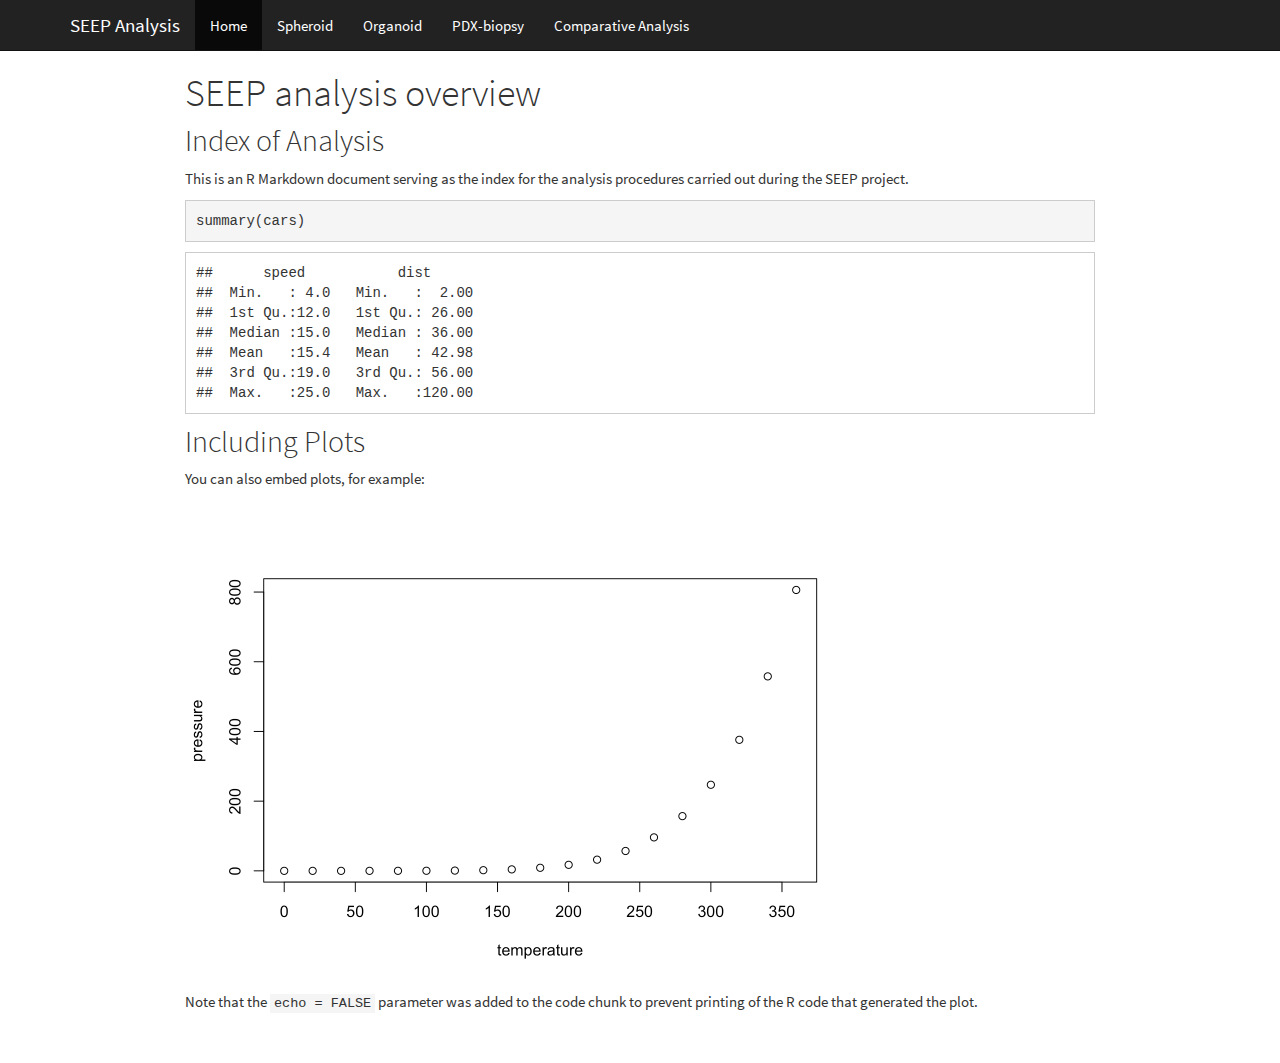
<file: docs/index.html>
<!DOCTYPE html>

<html>

<head>

<meta charset="utf-8" />
<meta name="generator" content="pandoc" />
<meta http-equiv="X-UA-Compatible" content="IE=EDGE" />




<title>SEEP analysis overview</title>

<script src="site_libs/jquery-1.11.3/jquery.min.js"></script>
<meta name="viewport" content="width=device-width, initial-scale=1" />
<link href="site_libs/bootstrap-3.3.5/css/cosmo.min.css" rel="stylesheet" />
<script src="site_libs/bootstrap-3.3.5/js/bootstrap.min.js"></script>
<script src="site_libs/bootstrap-3.3.5/shim/html5shiv.min.js"></script>
<script src="site_libs/bootstrap-3.3.5/shim/respond.min.js"></script>
<script src="site_libs/navigation-1.1/tabsets.js"></script>
<link href="site_libs/highlightjs-9.12.0/default.css" rel="stylesheet" />
<script src="site_libs/highlightjs-9.12.0/highlight.js"></script>

<style type="text/css">code{white-space: pre;}</style>
<style type="text/css">
  pre:not([class]) {
    background-color: white;
  }
</style>
<script type="text/javascript">
if (window.hljs) {
  hljs.configure({languages: []});
  hljs.initHighlightingOnLoad();
  if (document.readyState && document.readyState === "complete") {
    window.setTimeout(function() { hljs.initHighlighting(); }, 0);
  }
}
</script>



<style type="text/css">
h1 {
  font-size: 34px;
}
h1.title {
  font-size: 38px;
}
h2 {
  font-size: 30px;
}
h3 {
  font-size: 24px;
}
h4 {
  font-size: 18px;
}
h5 {
  font-size: 16px;
}
h6 {
  font-size: 12px;
}
.table th:not([align]) {
  text-align: left;
}
</style>




<style type = "text/css">
.main-container {
  max-width: 940px;
  margin-left: auto;
  margin-right: auto;
}
code {
  color: inherit;
  background-color: rgba(0, 0, 0, 0.04);
}
img {
  max-width:100%;
}
.tabbed-pane {
  padding-top: 12px;
}
.html-widget {
  margin-bottom: 20px;
}
button.code-folding-btn:focus {
  outline: none;
}
summary {
  display: list-item;
}
</style>


<style type="text/css">
/* padding for bootstrap navbar */
body {
  padding-top: 51px;
  padding-bottom: 40px;
}
/* offset scroll position for anchor links (for fixed navbar)  */
.section h1 {
  padding-top: 56px;
  margin-top: -56px;
}
.section h2 {
  padding-top: 56px;
  margin-top: -56px;
}
.section h3 {
  padding-top: 56px;
  margin-top: -56px;
}
.section h4 {
  padding-top: 56px;
  margin-top: -56px;
}
.section h5 {
  padding-top: 56px;
  margin-top: -56px;
}
.section h6 {
  padding-top: 56px;
  margin-top: -56px;
}
.dropdown-submenu {
  position: relative;
}
.dropdown-submenu>.dropdown-menu {
  top: 0;
  left: 100%;
  margin-top: -6px;
  margin-left: -1px;
  border-radius: 0 6px 6px 6px;
}
.dropdown-submenu:hover>.dropdown-menu {
  display: block;
}
.dropdown-submenu>a:after {
  display: block;
  content: " ";
  float: right;
  width: 0;
  height: 0;
  border-color: transparent;
  border-style: solid;
  border-width: 5px 0 5px 5px;
  border-left-color: #cccccc;
  margin-top: 5px;
  margin-right: -10px;
}
.dropdown-submenu:hover>a:after {
  border-left-color: #ffffff;
}
.dropdown-submenu.pull-left {
  float: none;
}
.dropdown-submenu.pull-left>.dropdown-menu {
  left: -100%;
  margin-left: 10px;
  border-radius: 6px 0 6px 6px;
}
</style>

<script>
// manage active state of menu based on current page
$(document).ready(function () {
  // active menu anchor
  href = window.location.pathname
  href = href.substr(href.lastIndexOf('/') + 1)
  if (href === "")
    href = "index.html";
  var menuAnchor = $('a[href="' + href + '"]');

  // mark it active
  menuAnchor.parent().addClass('active');

  // if it's got a parent navbar menu mark it active as well
  menuAnchor.closest('li.dropdown').addClass('active');
});
</script>

<!-- tabsets -->

<style type="text/css">
.tabset-dropdown > .nav-tabs {
  display: inline-table;
  max-height: 500px;
  min-height: 44px;
  overflow-y: auto;
  background: white;
  border: 1px solid #ddd;
  border-radius: 4px;
}

.tabset-dropdown > .nav-tabs > li.active:before {
  content: "";
  font-family: 'Glyphicons Halflings';
  display: inline-block;
  padding: 10px;
  border-right: 1px solid #ddd;
}

.tabset-dropdown > .nav-tabs.nav-tabs-open > li.active:before {
  content: "&#xe258;";
  border: none;
}

.tabset-dropdown > .nav-tabs.nav-tabs-open:before {
  content: "";
  font-family: 'Glyphicons Halflings';
  display: inline-block;
  padding: 10px;
  border-right: 1px solid #ddd;
}

.tabset-dropdown > .nav-tabs > li.active {
  display: block;
}

.tabset-dropdown > .nav-tabs > li > a,
.tabset-dropdown > .nav-tabs > li > a:focus,
.tabset-dropdown > .nav-tabs > li > a:hover {
  border: none;
  display: inline-block;
  border-radius: 4px;
  background-color: transparent;
}

.tabset-dropdown > .nav-tabs.nav-tabs-open > li {
  display: block;
  float: none;
}

.tabset-dropdown > .nav-tabs > li {
  display: none;
}
</style>

<!-- code folding -->




</head>

<body>


<div class="container-fluid main-container">




<div class="navbar navbar-default  navbar-fixed-top" role="navigation">
  <div class="container">
    <div class="navbar-header">
      <button type="button" class="navbar-toggle collapsed" data-toggle="collapse" data-target="#navbar">
        <span class="icon-bar"></span>
        <span class="icon-bar"></span>
        <span class="icon-bar"></span>
      </button>
      <a class="navbar-brand" href="index.html">SEEP Analysis</a>
    </div>
    <div id="navbar" class="navbar-collapse collapse">
      <ul class="nav navbar-nav">
        <li>
  <a href="index.html">Home</a>
</li>
<li>
  <a href="spheroid.html">Spheroid</a>
</li>
<li>
  <a href="organoid.html">Organoid</a>
</li>
<li>
  <a href="biopsy.html">PDX-biopsy</a>
</li>
<li>
  <a href="comparative_analysis.html">Comparative Analysis</a>
</li>
      </ul>
      <ul class="nav navbar-nav navbar-right">
        
      </ul>
    </div><!--/.nav-collapse -->
  </div><!--/.container -->
</div><!--/.navbar -->

<div class="fluid-row" id="header">



<h1 class="title toc-ignore">SEEP analysis overview</h1>

</div>


<div id="index-of-analysis" class="section level2">
<h2>Index of Analysis</h2>
<p>This is an R Markdown document serving as the index for the analysis procedures carried out during the SEEP project.</p>
<pre class="r"><code>summary(cars)</code></pre>
<pre><code>##      speed           dist       
##  Min.   : 4.0   Min.   :  2.00  
##  1st Qu.:12.0   1st Qu.: 26.00  
##  Median :15.0   Median : 36.00  
##  Mean   :15.4   Mean   : 42.98  
##  3rd Qu.:19.0   3rd Qu.: 56.00  
##  Max.   :25.0   Max.   :120.00</code></pre>
</div>
<div id="including-plots" class="section level2">
<h2>Including Plots</h2>
<p>You can also embed plots, for example:</p>
<p><img src="index_files/figure-html/pressure-1.png" width="672" /></p>
<p>Note that the <code>echo = FALSE</code> parameter was added to the code chunk to prevent printing of the R code that generated the plot.</p>
</div>




</div>

<script>

// add bootstrap table styles to pandoc tables
function bootstrapStylePandocTables() {
  $('tr.header').parent('thead').parent('table').addClass('table table-condensed');
}
$(document).ready(function () {
  bootstrapStylePandocTables();
});


</script>

<!-- tabsets -->

<script>
$(document).ready(function () {
  window.buildTabsets("TOC");
});

$(document).ready(function () {
  $('.tabset-dropdown > .nav-tabs > li').click(function () {
    $(this).parent().toggleClass('nav-tabs-open')
  });
});
</script>

<!-- code folding -->


<!-- dynamically load mathjax for compatibility with self-contained -->
<script>
  (function () {
    var script = document.createElement("script");
    script.type = "text/javascript";
    script.src  = "https://mathjax.rstudio.com/latest/MathJax.js?config=TeX-AMS-MML_HTMLorMML";
    document.getElementsByTagName("head")[0].appendChild(script);
  })();
</script>

</body>
</html>
</file>
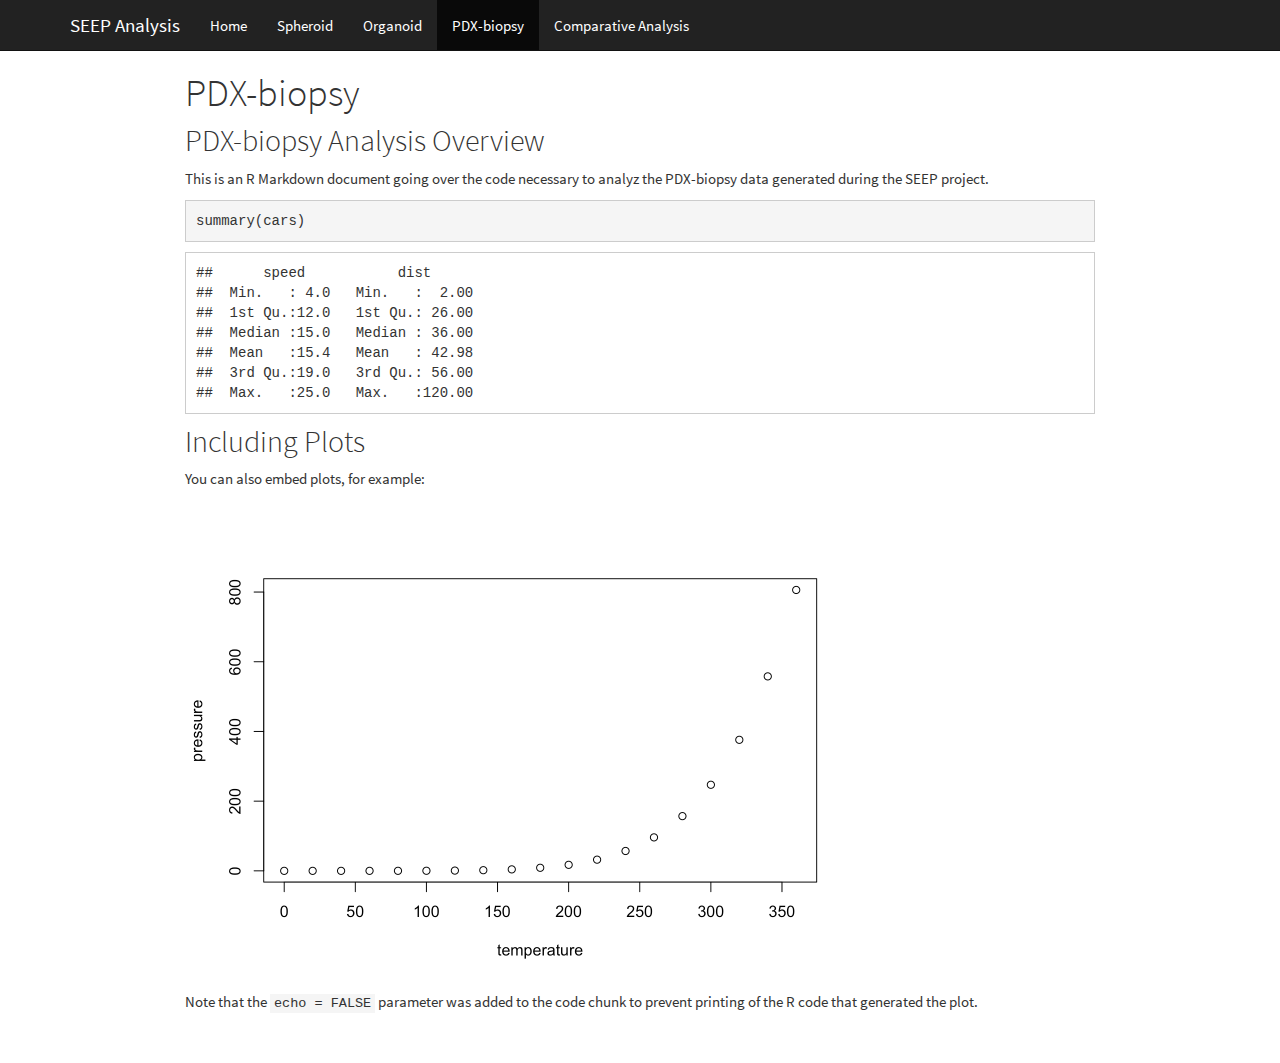
<file: docs/biopsy.html>
<!DOCTYPE html>

<html>

<head>

<meta charset="utf-8" />
<meta name="generator" content="pandoc" />
<meta http-equiv="X-UA-Compatible" content="IE=EDGE" />




<title>PDX-biopsy</title>

<script src="site_libs/jquery-1.11.3/jquery.min.js"></script>
<meta name="viewport" content="width=device-width, initial-scale=1" />
<link href="site_libs/bootstrap-3.3.5/css/cosmo.min.css" rel="stylesheet" />
<script src="site_libs/bootstrap-3.3.5/js/bootstrap.min.js"></script>
<script src="site_libs/bootstrap-3.3.5/shim/html5shiv.min.js"></script>
<script src="site_libs/bootstrap-3.3.5/shim/respond.min.js"></script>
<script src="site_libs/navigation-1.1/tabsets.js"></script>
<link href="site_libs/highlightjs-9.12.0/default.css" rel="stylesheet" />
<script src="site_libs/highlightjs-9.12.0/highlight.js"></script>

<style type="text/css">code{white-space: pre;}</style>
<style type="text/css">
  pre:not([class]) {
    background-color: white;
  }
</style>
<script type="text/javascript">
if (window.hljs) {
  hljs.configure({languages: []});
  hljs.initHighlightingOnLoad();
  if (document.readyState && document.readyState === "complete") {
    window.setTimeout(function() { hljs.initHighlighting(); }, 0);
  }
}
</script>



<style type="text/css">
h1 {
  font-size: 34px;
}
h1.title {
  font-size: 38px;
}
h2 {
  font-size: 30px;
}
h3 {
  font-size: 24px;
}
h4 {
  font-size: 18px;
}
h5 {
  font-size: 16px;
}
h6 {
  font-size: 12px;
}
.table th:not([align]) {
  text-align: left;
}
</style>




<style type = "text/css">
.main-container {
  max-width: 940px;
  margin-left: auto;
  margin-right: auto;
}
code {
  color: inherit;
  background-color: rgba(0, 0, 0, 0.04);
}
img {
  max-width:100%;
}
.tabbed-pane {
  padding-top: 12px;
}
.html-widget {
  margin-bottom: 20px;
}
button.code-folding-btn:focus {
  outline: none;
}
summary {
  display: list-item;
}
</style>


<style type="text/css">
/* padding for bootstrap navbar */
body {
  padding-top: 51px;
  padding-bottom: 40px;
}
/* offset scroll position for anchor links (for fixed navbar)  */
.section h1 {
  padding-top: 56px;
  margin-top: -56px;
}
.section h2 {
  padding-top: 56px;
  margin-top: -56px;
}
.section h3 {
  padding-top: 56px;
  margin-top: -56px;
}
.section h4 {
  padding-top: 56px;
  margin-top: -56px;
}
.section h5 {
  padding-top: 56px;
  margin-top: -56px;
}
.section h6 {
  padding-top: 56px;
  margin-top: -56px;
}
.dropdown-submenu {
  position: relative;
}
.dropdown-submenu>.dropdown-menu {
  top: 0;
  left: 100%;
  margin-top: -6px;
  margin-left: -1px;
  border-radius: 0 6px 6px 6px;
}
.dropdown-submenu:hover>.dropdown-menu {
  display: block;
}
.dropdown-submenu>a:after {
  display: block;
  content: " ";
  float: right;
  width: 0;
  height: 0;
  border-color: transparent;
  border-style: solid;
  border-width: 5px 0 5px 5px;
  border-left-color: #cccccc;
  margin-top: 5px;
  margin-right: -10px;
}
.dropdown-submenu:hover>a:after {
  border-left-color: #ffffff;
}
.dropdown-submenu.pull-left {
  float: none;
}
.dropdown-submenu.pull-left>.dropdown-menu {
  left: -100%;
  margin-left: 10px;
  border-radius: 6px 0 6px 6px;
}
</style>

<script>
// manage active state of menu based on current page
$(document).ready(function () {
  // active menu anchor
  href = window.location.pathname
  href = href.substr(href.lastIndexOf('/') + 1)
  if (href === "")
    href = "index.html";
  var menuAnchor = $('a[href="' + href + '"]');

  // mark it active
  menuAnchor.parent().addClass('active');

  // if it's got a parent navbar menu mark it active as well
  menuAnchor.closest('li.dropdown').addClass('active');
});
</script>

<!-- tabsets -->

<style type="text/css">
.tabset-dropdown > .nav-tabs {
  display: inline-table;
  max-height: 500px;
  min-height: 44px;
  overflow-y: auto;
  background: white;
  border: 1px solid #ddd;
  border-radius: 4px;
}

.tabset-dropdown > .nav-tabs > li.active:before {
  content: "";
  font-family: 'Glyphicons Halflings';
  display: inline-block;
  padding: 10px;
  border-right: 1px solid #ddd;
}

.tabset-dropdown > .nav-tabs.nav-tabs-open > li.active:before {
  content: "&#xe258;";
  border: none;
}

.tabset-dropdown > .nav-tabs.nav-tabs-open:before {
  content: "";
  font-family: 'Glyphicons Halflings';
  display: inline-block;
  padding: 10px;
  border-right: 1px solid #ddd;
}

.tabset-dropdown > .nav-tabs > li.active {
  display: block;
}

.tabset-dropdown > .nav-tabs > li > a,
.tabset-dropdown > .nav-tabs > li > a:focus,
.tabset-dropdown > .nav-tabs > li > a:hover {
  border: none;
  display: inline-block;
  border-radius: 4px;
  background-color: transparent;
}

.tabset-dropdown > .nav-tabs.nav-tabs-open > li {
  display: block;
  float: none;
}

.tabset-dropdown > .nav-tabs > li {
  display: none;
}
</style>

<!-- code folding -->




</head>

<body>


<div class="container-fluid main-container">




<div class="navbar navbar-default  navbar-fixed-top" role="navigation">
  <div class="container">
    <div class="navbar-header">
      <button type="button" class="navbar-toggle collapsed" data-toggle="collapse" data-target="#navbar">
        <span class="icon-bar"></span>
        <span class="icon-bar"></span>
        <span class="icon-bar"></span>
      </button>
      <a class="navbar-brand" href="index.html">SEEP Analysis</a>
    </div>
    <div id="navbar" class="navbar-collapse collapse">
      <ul class="nav navbar-nav">
        <li>
  <a href="index.html">Home</a>
</li>
<li>
  <a href="spheroid.html">Spheroid</a>
</li>
<li>
  <a href="organoid.html">Organoid</a>
</li>
<li>
  <a href="biopsy.html">PDX-biopsy</a>
</li>
<li>
  <a href="comparative_analysis.html">Comparative Analysis</a>
</li>
      </ul>
      <ul class="nav navbar-nav navbar-right">
        
      </ul>
    </div><!--/.nav-collapse -->
  </div><!--/.container -->
</div><!--/.navbar -->

<div class="fluid-row" id="header">



<h1 class="title toc-ignore">PDX-biopsy</h1>

</div>


<div id="pdx-biopsy-analysis-overview" class="section level2">
<h2>PDX-biopsy Analysis Overview</h2>
<p>This is an R Markdown document going over the code necessary to analyz the PDX-biopsy data generated during the SEEP project.</p>
<pre class="r"><code>summary(cars)</code></pre>
<pre><code>##      speed           dist       
##  Min.   : 4.0   Min.   :  2.00  
##  1st Qu.:12.0   1st Qu.: 26.00  
##  Median :15.0   Median : 36.00  
##  Mean   :15.4   Mean   : 42.98  
##  3rd Qu.:19.0   3rd Qu.: 56.00  
##  Max.   :25.0   Max.   :120.00</code></pre>
</div>
<div id="including-plots" class="section level2">
<h2>Including Plots</h2>
<p>You can also embed plots, for example:</p>
<p><img src="biopsy_files/figure-html/pressure-1.png" width="672" /></p>
<p>Note that the <code>echo = FALSE</code> parameter was added to the code chunk to prevent printing of the R code that generated the plot.</p>
</div>




</div>

<script>

// add bootstrap table styles to pandoc tables
function bootstrapStylePandocTables() {
  $('tr.header').parent('thead').parent('table').addClass('table table-condensed');
}
$(document).ready(function () {
  bootstrapStylePandocTables();
});


</script>

<!-- tabsets -->

<script>
$(document).ready(function () {
  window.buildTabsets("TOC");
});

$(document).ready(function () {
  $('.tabset-dropdown > .nav-tabs > li').click(function () {
    $(this).parent().toggleClass('nav-tabs-open')
  });
});
</script>

<!-- code folding -->


<!-- dynamically load mathjax for compatibility with self-contained -->
<script>
  (function () {
    var script = document.createElement("script");
    script.type = "text/javascript";
    script.src  = "https://mathjax.rstudio.com/latest/MathJax.js?config=TeX-AMS-MML_HTMLorMML";
    document.getElementsByTagName("head")[0].appendChild(script);
  })();
</script>

</body>
</html>
</file>
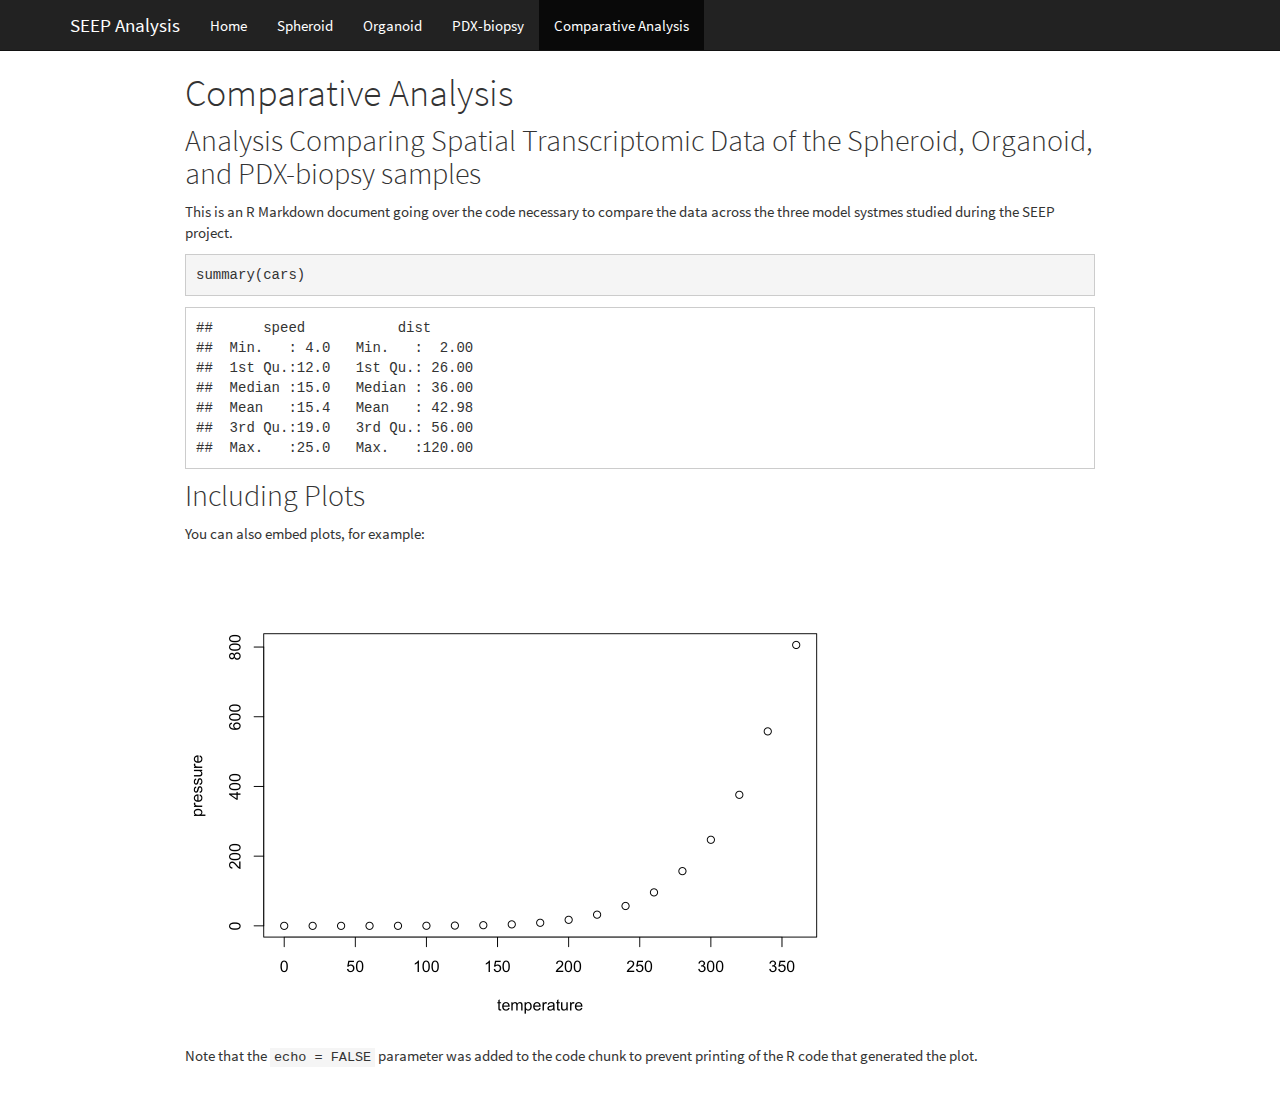
<file: docs/comparative_analysis.html>
<!DOCTYPE html>

<html>

<head>

<meta charset="utf-8" />
<meta name="generator" content="pandoc" />
<meta http-equiv="X-UA-Compatible" content="IE=EDGE" />




<title>Comparative Analysis</title>

<script src="site_libs/jquery-1.11.3/jquery.min.js"></script>
<meta name="viewport" content="width=device-width, initial-scale=1" />
<link href="site_libs/bootstrap-3.3.5/css/cosmo.min.css" rel="stylesheet" />
<script src="site_libs/bootstrap-3.3.5/js/bootstrap.min.js"></script>
<script src="site_libs/bootstrap-3.3.5/shim/html5shiv.min.js"></script>
<script src="site_libs/bootstrap-3.3.5/shim/respond.min.js"></script>
<script src="site_libs/navigation-1.1/tabsets.js"></script>
<link href="site_libs/highlightjs-9.12.0/default.css" rel="stylesheet" />
<script src="site_libs/highlightjs-9.12.0/highlight.js"></script>

<style type="text/css">code{white-space: pre;}</style>
<style type="text/css">
  pre:not([class]) {
    background-color: white;
  }
</style>
<script type="text/javascript">
if (window.hljs) {
  hljs.configure({languages: []});
  hljs.initHighlightingOnLoad();
  if (document.readyState && document.readyState === "complete") {
    window.setTimeout(function() { hljs.initHighlighting(); }, 0);
  }
}
</script>



<style type="text/css">
h1 {
  font-size: 34px;
}
h1.title {
  font-size: 38px;
}
h2 {
  font-size: 30px;
}
h3 {
  font-size: 24px;
}
h4 {
  font-size: 18px;
}
h5 {
  font-size: 16px;
}
h6 {
  font-size: 12px;
}
.table th:not([align]) {
  text-align: left;
}
</style>




<style type = "text/css">
.main-container {
  max-width: 940px;
  margin-left: auto;
  margin-right: auto;
}
code {
  color: inherit;
  background-color: rgba(0, 0, 0, 0.04);
}
img {
  max-width:100%;
}
.tabbed-pane {
  padding-top: 12px;
}
.html-widget {
  margin-bottom: 20px;
}
button.code-folding-btn:focus {
  outline: none;
}
summary {
  display: list-item;
}
</style>


<style type="text/css">
/* padding for bootstrap navbar */
body {
  padding-top: 51px;
  padding-bottom: 40px;
}
/* offset scroll position for anchor links (for fixed navbar)  */
.section h1 {
  padding-top: 56px;
  margin-top: -56px;
}
.section h2 {
  padding-top: 56px;
  margin-top: -56px;
}
.section h3 {
  padding-top: 56px;
  margin-top: -56px;
}
.section h4 {
  padding-top: 56px;
  margin-top: -56px;
}
.section h5 {
  padding-top: 56px;
  margin-top: -56px;
}
.section h6 {
  padding-top: 56px;
  margin-top: -56px;
}
.dropdown-submenu {
  position: relative;
}
.dropdown-submenu>.dropdown-menu {
  top: 0;
  left: 100%;
  margin-top: -6px;
  margin-left: -1px;
  border-radius: 0 6px 6px 6px;
}
.dropdown-submenu:hover>.dropdown-menu {
  display: block;
}
.dropdown-submenu>a:after {
  display: block;
  content: " ";
  float: right;
  width: 0;
  height: 0;
  border-color: transparent;
  border-style: solid;
  border-width: 5px 0 5px 5px;
  border-left-color: #cccccc;
  margin-top: 5px;
  margin-right: -10px;
}
.dropdown-submenu:hover>a:after {
  border-left-color: #ffffff;
}
.dropdown-submenu.pull-left {
  float: none;
}
.dropdown-submenu.pull-left>.dropdown-menu {
  left: -100%;
  margin-left: 10px;
  border-radius: 6px 0 6px 6px;
}
</style>

<script>
// manage active state of menu based on current page
$(document).ready(function () {
  // active menu anchor
  href = window.location.pathname
  href = href.substr(href.lastIndexOf('/') + 1)
  if (href === "")
    href = "index.html";
  var menuAnchor = $('a[href="' + href + '"]');

  // mark it active
  menuAnchor.parent().addClass('active');

  // if it's got a parent navbar menu mark it active as well
  menuAnchor.closest('li.dropdown').addClass('active');
});
</script>

<!-- tabsets -->

<style type="text/css">
.tabset-dropdown > .nav-tabs {
  display: inline-table;
  max-height: 500px;
  min-height: 44px;
  overflow-y: auto;
  background: white;
  border: 1px solid #ddd;
  border-radius: 4px;
}

.tabset-dropdown > .nav-tabs > li.active:before {
  content: "";
  font-family: 'Glyphicons Halflings';
  display: inline-block;
  padding: 10px;
  border-right: 1px solid #ddd;
}

.tabset-dropdown > .nav-tabs.nav-tabs-open > li.active:before {
  content: "&#xe258;";
  border: none;
}

.tabset-dropdown > .nav-tabs.nav-tabs-open:before {
  content: "";
  font-family: 'Glyphicons Halflings';
  display: inline-block;
  padding: 10px;
  border-right: 1px solid #ddd;
}

.tabset-dropdown > .nav-tabs > li.active {
  display: block;
}

.tabset-dropdown > .nav-tabs > li > a,
.tabset-dropdown > .nav-tabs > li > a:focus,
.tabset-dropdown > .nav-tabs > li > a:hover {
  border: none;
  display: inline-block;
  border-radius: 4px;
  background-color: transparent;
}

.tabset-dropdown > .nav-tabs.nav-tabs-open > li {
  display: block;
  float: none;
}

.tabset-dropdown > .nav-tabs > li {
  display: none;
}
</style>

<!-- code folding -->




</head>

<body>


<div class="container-fluid main-container">




<div class="navbar navbar-default  navbar-fixed-top" role="navigation">
  <div class="container">
    <div class="navbar-header">
      <button type="button" class="navbar-toggle collapsed" data-toggle="collapse" data-target="#navbar">
        <span class="icon-bar"></span>
        <span class="icon-bar"></span>
        <span class="icon-bar"></span>
      </button>
      <a class="navbar-brand" href="index.html">SEEP Analysis</a>
    </div>
    <div id="navbar" class="navbar-collapse collapse">
      <ul class="nav navbar-nav">
        <li>
  <a href="index.html">Home</a>
</li>
<li>
  <a href="spheroid.html">Spheroid</a>
</li>
<li>
  <a href="organoid.html">Organoid</a>
</li>
<li>
  <a href="biopsy.html">PDX-biopsy</a>
</li>
<li>
  <a href="comparative_analysis.html">Comparative Analysis</a>
</li>
      </ul>
      <ul class="nav navbar-nav navbar-right">
        
      </ul>
    </div><!--/.nav-collapse -->
  </div><!--/.container -->
</div><!--/.navbar -->

<div class="fluid-row" id="header">



<h1 class="title toc-ignore">Comparative Analysis</h1>

</div>


<div id="analysis-comparing-spatial-transcriptomic-data-of-the-spheroid-organoid-and-pdx-biopsy-samples" class="section level2">
<h2>Analysis Comparing Spatial Transcriptomic Data of the Spheroid, Organoid, and PDX-biopsy samples</h2>
<p>This is an R Markdown document going over the code necessary to compare the data across the three model systmes studied during the SEEP project.</p>
<pre class="r"><code>summary(cars)</code></pre>
<pre><code>##      speed           dist       
##  Min.   : 4.0   Min.   :  2.00  
##  1st Qu.:12.0   1st Qu.: 26.00  
##  Median :15.0   Median : 36.00  
##  Mean   :15.4   Mean   : 42.98  
##  3rd Qu.:19.0   3rd Qu.: 56.00  
##  Max.   :25.0   Max.   :120.00</code></pre>
</div>
<div id="including-plots" class="section level2">
<h2>Including Plots</h2>
<p>You can also embed plots, for example:</p>
<p><img src="comparative_analysis_files/figure-html/pressure-1.png" width="672" /></p>
<p>Note that the <code>echo = FALSE</code> parameter was added to the code chunk to prevent printing of the R code that generated the plot.</p>
</div>




</div>

<script>

// add bootstrap table styles to pandoc tables
function bootstrapStylePandocTables() {
  $('tr.header').parent('thead').parent('table').addClass('table table-condensed');
}
$(document).ready(function () {
  bootstrapStylePandocTables();
});


</script>

<!-- tabsets -->

<script>
$(document).ready(function () {
  window.buildTabsets("TOC");
});

$(document).ready(function () {
  $('.tabset-dropdown > .nav-tabs > li').click(function () {
    $(this).parent().toggleClass('nav-tabs-open')
  });
});
</script>

<!-- code folding -->


<!-- dynamically load mathjax for compatibility with self-contained -->
<script>
  (function () {
    var script = document.createElement("script");
    script.type = "text/javascript";
    script.src  = "https://mathjax.rstudio.com/latest/MathJax.js?config=TeX-AMS-MML_HTMLorMML";
    document.getElementsByTagName("head")[0].appendChild(script);
  })();
</script>

</body>
</html>
</file>
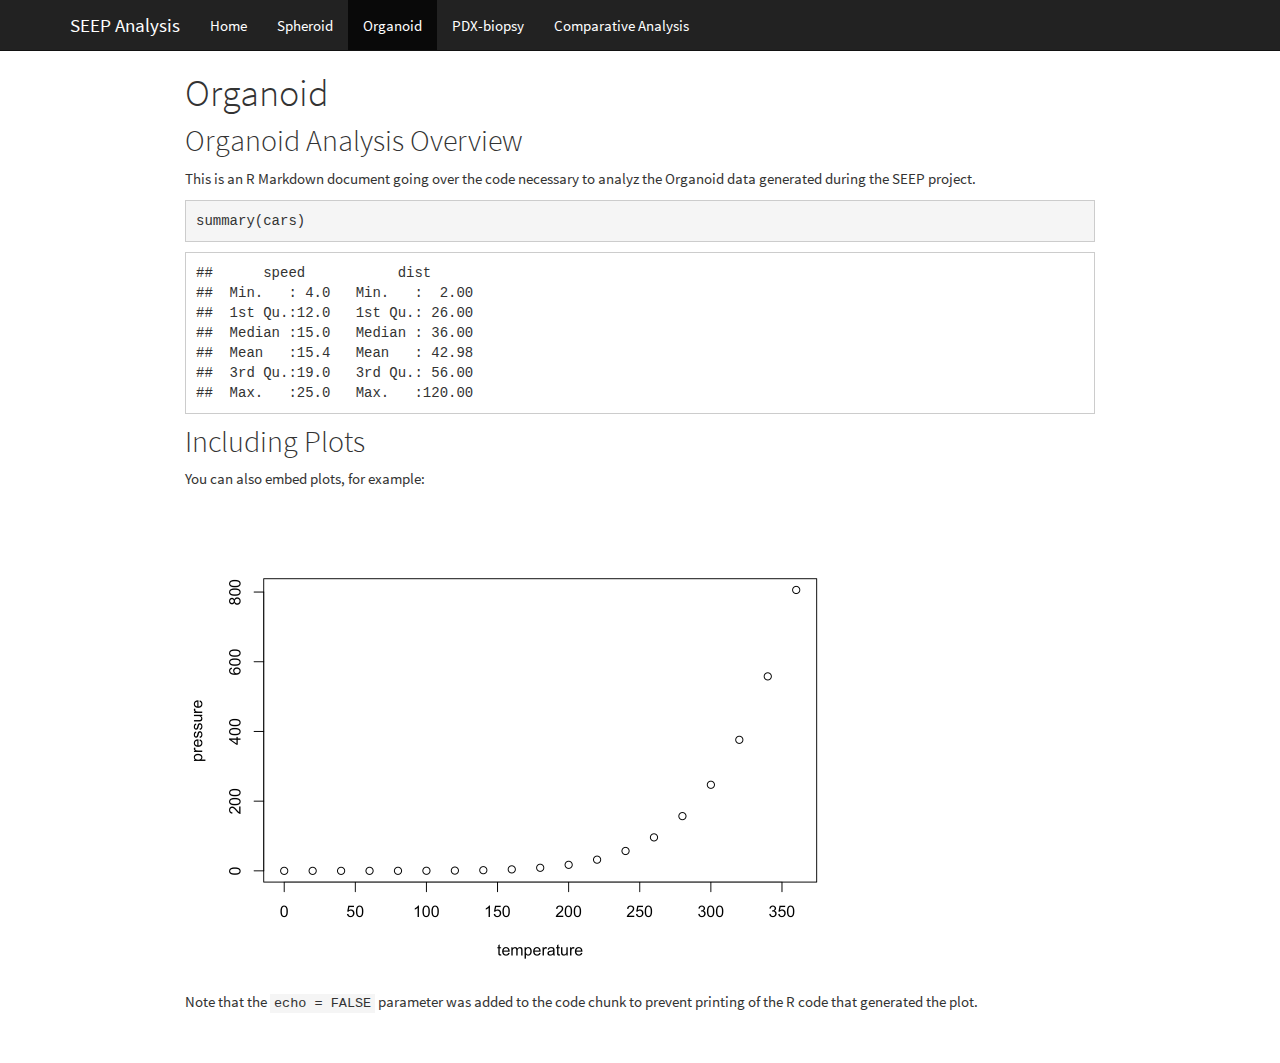
<file: docs/organoid.html>
<!DOCTYPE html>

<html>

<head>

<meta charset="utf-8" />
<meta name="generator" content="pandoc" />
<meta http-equiv="X-UA-Compatible" content="IE=EDGE" />




<title>Organoid</title>

<script src="site_libs/jquery-1.11.3/jquery.min.js"></script>
<meta name="viewport" content="width=device-width, initial-scale=1" />
<link href="site_libs/bootstrap-3.3.5/css/cosmo.min.css" rel="stylesheet" />
<script src="site_libs/bootstrap-3.3.5/js/bootstrap.min.js"></script>
<script src="site_libs/bootstrap-3.3.5/shim/html5shiv.min.js"></script>
<script src="site_libs/bootstrap-3.3.5/shim/respond.min.js"></script>
<script src="site_libs/navigation-1.1/tabsets.js"></script>
<link href="site_libs/highlightjs-9.12.0/default.css" rel="stylesheet" />
<script src="site_libs/highlightjs-9.12.0/highlight.js"></script>

<style type="text/css">code{white-space: pre;}</style>
<style type="text/css">
  pre:not([class]) {
    background-color: white;
  }
</style>
<script type="text/javascript">
if (window.hljs) {
  hljs.configure({languages: []});
  hljs.initHighlightingOnLoad();
  if (document.readyState && document.readyState === "complete") {
    window.setTimeout(function() { hljs.initHighlighting(); }, 0);
  }
}
</script>



<style type="text/css">
h1 {
  font-size: 34px;
}
h1.title {
  font-size: 38px;
}
h2 {
  font-size: 30px;
}
h3 {
  font-size: 24px;
}
h4 {
  font-size: 18px;
}
h5 {
  font-size: 16px;
}
h6 {
  font-size: 12px;
}
.table th:not([align]) {
  text-align: left;
}
</style>




<style type = "text/css">
.main-container {
  max-width: 940px;
  margin-left: auto;
  margin-right: auto;
}
code {
  color: inherit;
  background-color: rgba(0, 0, 0, 0.04);
}
img {
  max-width:100%;
}
.tabbed-pane {
  padding-top: 12px;
}
.html-widget {
  margin-bottom: 20px;
}
button.code-folding-btn:focus {
  outline: none;
}
summary {
  display: list-item;
}
</style>


<style type="text/css">
/* padding for bootstrap navbar */
body {
  padding-top: 51px;
  padding-bottom: 40px;
}
/* offset scroll position for anchor links (for fixed navbar)  */
.section h1 {
  padding-top: 56px;
  margin-top: -56px;
}
.section h2 {
  padding-top: 56px;
  margin-top: -56px;
}
.section h3 {
  padding-top: 56px;
  margin-top: -56px;
}
.section h4 {
  padding-top: 56px;
  margin-top: -56px;
}
.section h5 {
  padding-top: 56px;
  margin-top: -56px;
}
.section h6 {
  padding-top: 56px;
  margin-top: -56px;
}
.dropdown-submenu {
  position: relative;
}
.dropdown-submenu>.dropdown-menu {
  top: 0;
  left: 100%;
  margin-top: -6px;
  margin-left: -1px;
  border-radius: 0 6px 6px 6px;
}
.dropdown-submenu:hover>.dropdown-menu {
  display: block;
}
.dropdown-submenu>a:after {
  display: block;
  content: " ";
  float: right;
  width: 0;
  height: 0;
  border-color: transparent;
  border-style: solid;
  border-width: 5px 0 5px 5px;
  border-left-color: #cccccc;
  margin-top: 5px;
  margin-right: -10px;
}
.dropdown-submenu:hover>a:after {
  border-left-color: #ffffff;
}
.dropdown-submenu.pull-left {
  float: none;
}
.dropdown-submenu.pull-left>.dropdown-menu {
  left: -100%;
  margin-left: 10px;
  border-radius: 6px 0 6px 6px;
}
</style>

<script>
// manage active state of menu based on current page
$(document).ready(function () {
  // active menu anchor
  href = window.location.pathname
  href = href.substr(href.lastIndexOf('/') + 1)
  if (href === "")
    href = "index.html";
  var menuAnchor = $('a[href="' + href + '"]');

  // mark it active
  menuAnchor.parent().addClass('active');

  // if it's got a parent navbar menu mark it active as well
  menuAnchor.closest('li.dropdown').addClass('active');
});
</script>

<!-- tabsets -->

<style type="text/css">
.tabset-dropdown > .nav-tabs {
  display: inline-table;
  max-height: 500px;
  min-height: 44px;
  overflow-y: auto;
  background: white;
  border: 1px solid #ddd;
  border-radius: 4px;
}

.tabset-dropdown > .nav-tabs > li.active:before {
  content: "";
  font-family: 'Glyphicons Halflings';
  display: inline-block;
  padding: 10px;
  border-right: 1px solid #ddd;
}

.tabset-dropdown > .nav-tabs.nav-tabs-open > li.active:before {
  content: "&#xe258;";
  border: none;
}

.tabset-dropdown > .nav-tabs.nav-tabs-open:before {
  content: "";
  font-family: 'Glyphicons Halflings';
  display: inline-block;
  padding: 10px;
  border-right: 1px solid #ddd;
}

.tabset-dropdown > .nav-tabs > li.active {
  display: block;
}

.tabset-dropdown > .nav-tabs > li > a,
.tabset-dropdown > .nav-tabs > li > a:focus,
.tabset-dropdown > .nav-tabs > li > a:hover {
  border: none;
  display: inline-block;
  border-radius: 4px;
  background-color: transparent;
}

.tabset-dropdown > .nav-tabs.nav-tabs-open > li {
  display: block;
  float: none;
}

.tabset-dropdown > .nav-tabs > li {
  display: none;
}
</style>

<!-- code folding -->




</head>

<body>


<div class="container-fluid main-container">




<div class="navbar navbar-default  navbar-fixed-top" role="navigation">
  <div class="container">
    <div class="navbar-header">
      <button type="button" class="navbar-toggle collapsed" data-toggle="collapse" data-target="#navbar">
        <span class="icon-bar"></span>
        <span class="icon-bar"></span>
        <span class="icon-bar"></span>
      </button>
      <a class="navbar-brand" href="index.html">SEEP Analysis</a>
    </div>
    <div id="navbar" class="navbar-collapse collapse">
      <ul class="nav navbar-nav">
        <li>
  <a href="index.html">Home</a>
</li>
<li>
  <a href="spheroid.html">Spheroid</a>
</li>
<li>
  <a href="organoid.html">Organoid</a>
</li>
<li>
  <a href="biopsy.html">PDX-biopsy</a>
</li>
<li>
  <a href="comparative_analysis.html">Comparative Analysis</a>
</li>
      </ul>
      <ul class="nav navbar-nav navbar-right">
        
      </ul>
    </div><!--/.nav-collapse -->
  </div><!--/.container -->
</div><!--/.navbar -->

<div class="fluid-row" id="header">



<h1 class="title toc-ignore">Organoid</h1>

</div>


<div id="organoid-analysis-overview" class="section level2">
<h2>Organoid Analysis Overview</h2>
<p>This is an R Markdown document going over the code necessary to analyz the Organoid data generated during the SEEP project.</p>
<pre class="r"><code>summary(cars)</code></pre>
<pre><code>##      speed           dist       
##  Min.   : 4.0   Min.   :  2.00  
##  1st Qu.:12.0   1st Qu.: 26.00  
##  Median :15.0   Median : 36.00  
##  Mean   :15.4   Mean   : 42.98  
##  3rd Qu.:19.0   3rd Qu.: 56.00  
##  Max.   :25.0   Max.   :120.00</code></pre>
</div>
<div id="including-plots" class="section level2">
<h2>Including Plots</h2>
<p>You can also embed plots, for example:</p>
<p><img src="organoid_files/figure-html/pressure-1.png" width="672" /></p>
<p>Note that the <code>echo = FALSE</code> parameter was added to the code chunk to prevent printing of the R code that generated the plot.</p>
</div>




</div>

<script>

// add bootstrap table styles to pandoc tables
function bootstrapStylePandocTables() {
  $('tr.header').parent('thead').parent('table').addClass('table table-condensed');
}
$(document).ready(function () {
  bootstrapStylePandocTables();
});


</script>

<!-- tabsets -->

<script>
$(document).ready(function () {
  window.buildTabsets("TOC");
});

$(document).ready(function () {
  $('.tabset-dropdown > .nav-tabs > li').click(function () {
    $(this).parent().toggleClass('nav-tabs-open')
  });
});
</script>

<!-- code folding -->


<!-- dynamically load mathjax for compatibility with self-contained -->
<script>
  (function () {
    var script = document.createElement("script");
    script.type = "text/javascript";
    script.src  = "https://mathjax.rstudio.com/latest/MathJax.js?config=TeX-AMS-MML_HTMLorMML";
    document.getElementsByTagName("head")[0].appendChild(script);
  })();
</script>

</body>
</html>
</file>
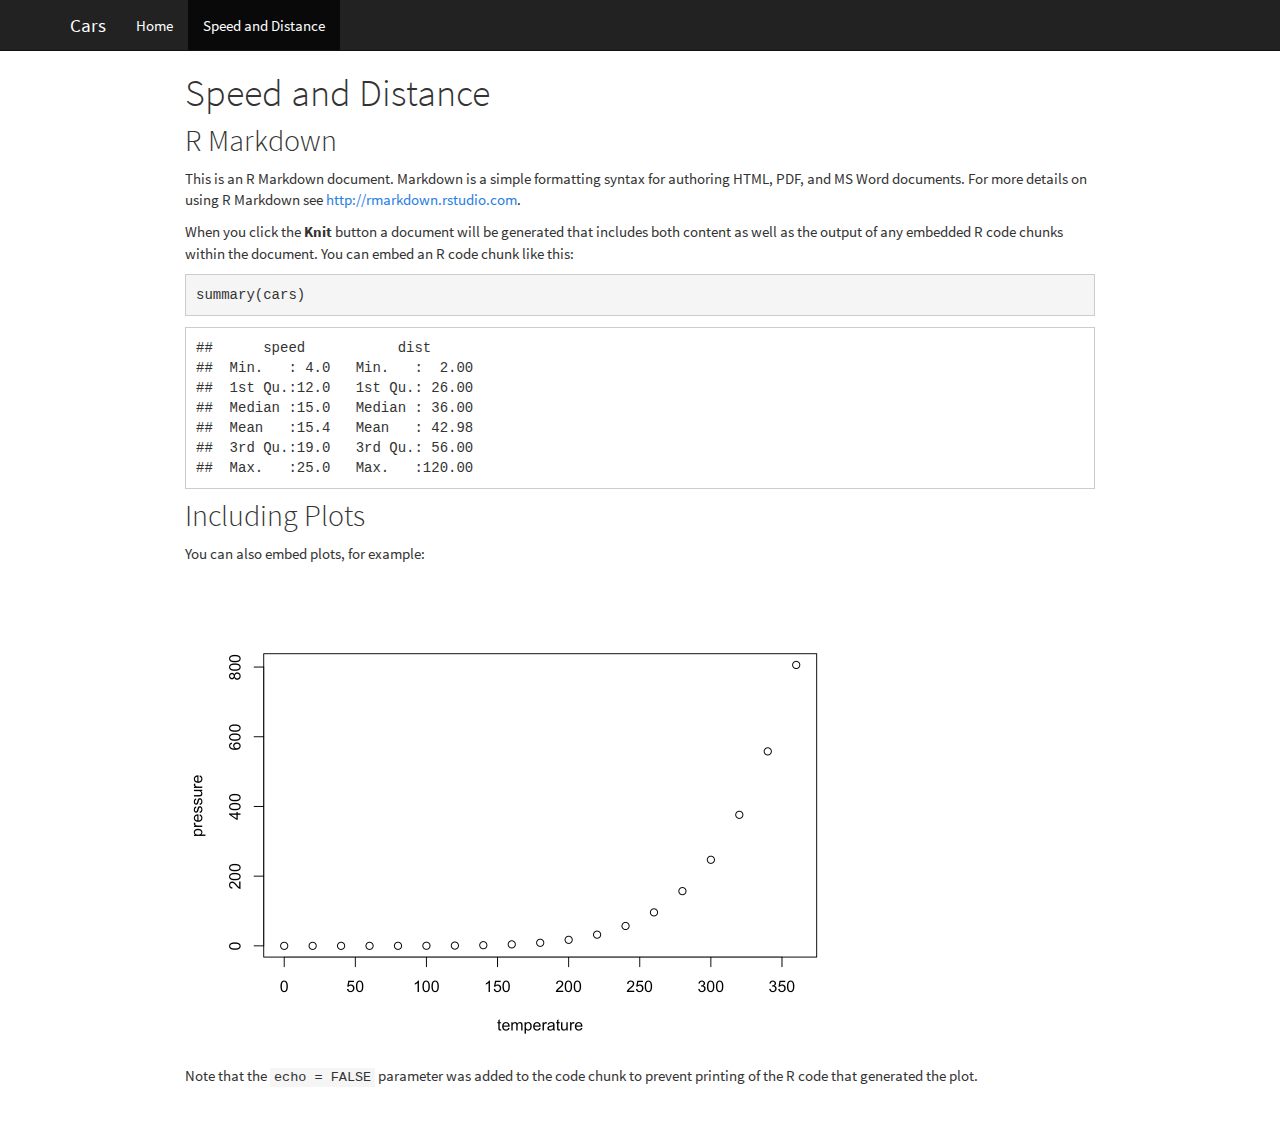
<file: docs/speed-and-distance.html>
<!DOCTYPE html>

<html>

<head>

<meta charset="utf-8" />
<meta name="generator" content="pandoc" />
<meta http-equiv="X-UA-Compatible" content="IE=EDGE" />




<title>Speed and Distance</title>

<script src="site_libs/jquery-1.11.3/jquery.min.js"></script>
<meta name="viewport" content="width=device-width, initial-scale=1" />
<link href="site_libs/bootstrap-3.3.5/css/cosmo.min.css" rel="stylesheet" />
<script src="site_libs/bootstrap-3.3.5/js/bootstrap.min.js"></script>
<script src="site_libs/bootstrap-3.3.5/shim/html5shiv.min.js"></script>
<script src="site_libs/bootstrap-3.3.5/shim/respond.min.js"></script>
<script src="site_libs/navigation-1.1/tabsets.js"></script>
<link href="site_libs/highlightjs-9.12.0/default.css" rel="stylesheet" />
<script src="site_libs/highlightjs-9.12.0/highlight.js"></script>

<style type="text/css">code{white-space: pre;}</style>
<style type="text/css">
  pre:not([class]) {
    background-color: white;
  }
</style>
<script type="text/javascript">
if (window.hljs) {
  hljs.configure({languages: []});
  hljs.initHighlightingOnLoad();
  if (document.readyState && document.readyState === "complete") {
    window.setTimeout(function() { hljs.initHighlighting(); }, 0);
  }
}
</script>



<style type="text/css">
h1 {
  font-size: 34px;
}
h1.title {
  font-size: 38px;
}
h2 {
  font-size: 30px;
}
h3 {
  font-size: 24px;
}
h4 {
  font-size: 18px;
}
h5 {
  font-size: 16px;
}
h6 {
  font-size: 12px;
}
.table th:not([align]) {
  text-align: left;
}
</style>




<style type = "text/css">
.main-container {
  max-width: 940px;
  margin-left: auto;
  margin-right: auto;
}
code {
  color: inherit;
  background-color: rgba(0, 0, 0, 0.04);
}
img {
  max-width:100%;
}
.tabbed-pane {
  padding-top: 12px;
}
.html-widget {
  margin-bottom: 20px;
}
button.code-folding-btn:focus {
  outline: none;
}
summary {
  display: list-item;
}
</style>


<style type="text/css">
/* padding for bootstrap navbar */
body {
  padding-top: 51px;
  padding-bottom: 40px;
}
/* offset scroll position for anchor links (for fixed navbar)  */
.section h1 {
  padding-top: 56px;
  margin-top: -56px;
}
.section h2 {
  padding-top: 56px;
  margin-top: -56px;
}
.section h3 {
  padding-top: 56px;
  margin-top: -56px;
}
.section h4 {
  padding-top: 56px;
  margin-top: -56px;
}
.section h5 {
  padding-top: 56px;
  margin-top: -56px;
}
.section h6 {
  padding-top: 56px;
  margin-top: -56px;
}
.dropdown-submenu {
  position: relative;
}
.dropdown-submenu>.dropdown-menu {
  top: 0;
  left: 100%;
  margin-top: -6px;
  margin-left: -1px;
  border-radius: 0 6px 6px 6px;
}
.dropdown-submenu:hover>.dropdown-menu {
  display: block;
}
.dropdown-submenu>a:after {
  display: block;
  content: " ";
  float: right;
  width: 0;
  height: 0;
  border-color: transparent;
  border-style: solid;
  border-width: 5px 0 5px 5px;
  border-left-color: #cccccc;
  margin-top: 5px;
  margin-right: -10px;
}
.dropdown-submenu:hover>a:after {
  border-left-color: #ffffff;
}
.dropdown-submenu.pull-left {
  float: none;
}
.dropdown-submenu.pull-left>.dropdown-menu {
  left: -100%;
  margin-left: 10px;
  border-radius: 6px 0 6px 6px;
}
</style>

<script>
// manage active state of menu based on current page
$(document).ready(function () {
  // active menu anchor
  href = window.location.pathname
  href = href.substr(href.lastIndexOf('/') + 1)
  if (href === "")
    href = "index.html";
  var menuAnchor = $('a[href="' + href + '"]');

  // mark it active
  menuAnchor.parent().addClass('active');

  // if it's got a parent navbar menu mark it active as well
  menuAnchor.closest('li.dropdown').addClass('active');
});
</script>

<!-- tabsets -->

<style type="text/css">
.tabset-dropdown > .nav-tabs {
  display: inline-table;
  max-height: 500px;
  min-height: 44px;
  overflow-y: auto;
  background: white;
  border: 1px solid #ddd;
  border-radius: 4px;
}

.tabset-dropdown > .nav-tabs > li.active:before {
  content: "";
  font-family: 'Glyphicons Halflings';
  display: inline-block;
  padding: 10px;
  border-right: 1px solid #ddd;
}

.tabset-dropdown > .nav-tabs.nav-tabs-open > li.active:before {
  content: "&#xe258;";
  border: none;
}

.tabset-dropdown > .nav-tabs.nav-tabs-open:before {
  content: "";
  font-family: 'Glyphicons Halflings';
  display: inline-block;
  padding: 10px;
  border-right: 1px solid #ddd;
}

.tabset-dropdown > .nav-tabs > li.active {
  display: block;
}

.tabset-dropdown > .nav-tabs > li > a,
.tabset-dropdown > .nav-tabs > li > a:focus,
.tabset-dropdown > .nav-tabs > li > a:hover {
  border: none;
  display: inline-block;
  border-radius: 4px;
  background-color: transparent;
}

.tabset-dropdown > .nav-tabs.nav-tabs-open > li {
  display: block;
  float: none;
}

.tabset-dropdown > .nav-tabs > li {
  display: none;
}
</style>

<!-- code folding -->




</head>

<body>


<div class="container-fluid main-container">




<div class="navbar navbar-default  navbar-fixed-top" role="navigation">
  <div class="container">
    <div class="navbar-header">
      <button type="button" class="navbar-toggle collapsed" data-toggle="collapse" data-target="#navbar">
        <span class="icon-bar"></span>
        <span class="icon-bar"></span>
        <span class="icon-bar"></span>
      </button>
      <a class="navbar-brand" href="index.html">Cars</a>
    </div>
    <div id="navbar" class="navbar-collapse collapse">
      <ul class="nav navbar-nav">
        <li>
  <a href="index.html">Home</a>
</li>
<li>
  <a href="speed-and-distance.html">Speed and Distance</a>
</li>
      </ul>
      <ul class="nav navbar-nav navbar-right">
        
      </ul>
    </div><!--/.nav-collapse -->
  </div><!--/.container -->
</div><!--/.navbar -->

<div class="fluid-row" id="header">



<h1 class="title toc-ignore">Speed and Distance</h1>

</div>


<div id="r-markdown" class="section level2">
<h2>R Markdown</h2>
<p>This is an R Markdown document. Markdown is a simple formatting syntax for authoring HTML, PDF, and MS Word documents. For more details on using R Markdown see <a href="http://rmarkdown.rstudio.com" class="uri">http://rmarkdown.rstudio.com</a>.</p>
<p>When you click the <strong>Knit</strong> button a document will be generated that includes both content as well as the output of any embedded R code chunks within the document. You can embed an R code chunk like this:</p>
<pre class="r"><code>summary(cars)</code></pre>
<pre><code>##      speed           dist       
##  Min.   : 4.0   Min.   :  2.00  
##  1st Qu.:12.0   1st Qu.: 26.00  
##  Median :15.0   Median : 36.00  
##  Mean   :15.4   Mean   : 42.98  
##  3rd Qu.:19.0   3rd Qu.: 56.00  
##  Max.   :25.0   Max.   :120.00</code></pre>
</div>
<div id="including-plots" class="section level2">
<h2>Including Plots</h2>
<p>You can also embed plots, for example:</p>
<p><img src="speed-and-distance_files/figure-html/pressure-1.png" width="672" /></p>
<p>Note that the <code>echo = FALSE</code> parameter was added to the code chunk to prevent printing of the R code that generated the plot.</p>
</div>




</div>

<script>

// add bootstrap table styles to pandoc tables
function bootstrapStylePandocTables() {
  $('tr.header').parent('thead').parent('table').addClass('table table-condensed');
}
$(document).ready(function () {
  bootstrapStylePandocTables();
});


</script>

<!-- tabsets -->

<script>
$(document).ready(function () {
  window.buildTabsets("TOC");
});

$(document).ready(function () {
  $('.tabset-dropdown > .nav-tabs > li').click(function () {
    $(this).parent().toggleClass('nav-tabs-open')
  });
});
</script>

<!-- code folding -->


<!-- dynamically load mathjax for compatibility with self-contained -->
<script>
  (function () {
    var script = document.createElement("script");
    script.type = "text/javascript";
    script.src  = "https://mathjax.rstudio.com/latest/MathJax.js?config=TeX-AMS-MML_HTMLorMML";
    document.getElementsByTagName("head")[0].appendChild(script);
  })();
</script>

</body>
</html>
</file>
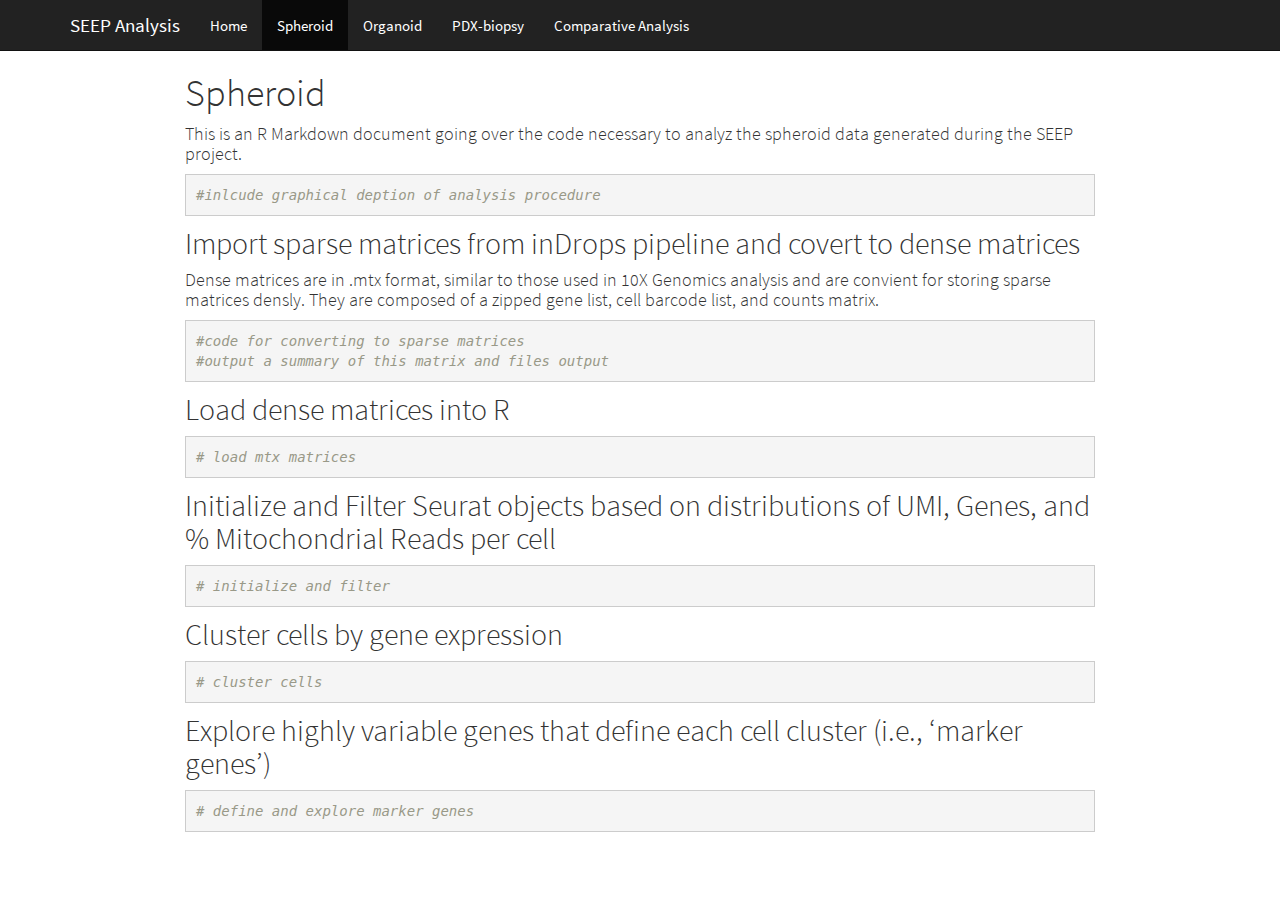
<file: docs/spheroid.html>
<!DOCTYPE html>

<html>

<head>

<meta charset="utf-8" />
<meta name="generator" content="pandoc" />
<meta http-equiv="X-UA-Compatible" content="IE=EDGE" />




<title>Spheroid</title>

<script src="site_libs/jquery-1.11.3/jquery.min.js"></script>
<meta name="viewport" content="width=device-width, initial-scale=1" />
<link href="site_libs/bootstrap-3.3.5/css/cosmo.min.css" rel="stylesheet" />
<script src="site_libs/bootstrap-3.3.5/js/bootstrap.min.js"></script>
<script src="site_libs/bootstrap-3.3.5/shim/html5shiv.min.js"></script>
<script src="site_libs/bootstrap-3.3.5/shim/respond.min.js"></script>
<script src="site_libs/navigation-1.1/tabsets.js"></script>
<link href="site_libs/highlightjs-9.12.0/default.css" rel="stylesheet" />
<script src="site_libs/highlightjs-9.12.0/highlight.js"></script>

<style type="text/css">code{white-space: pre;}</style>
<style type="text/css">
  pre:not([class]) {
    background-color: white;
  }
</style>
<script type="text/javascript">
if (window.hljs) {
  hljs.configure({languages: []});
  hljs.initHighlightingOnLoad();
  if (document.readyState && document.readyState === "complete") {
    window.setTimeout(function() { hljs.initHighlighting(); }, 0);
  }
}
</script>



<style type="text/css">
h1 {
  font-size: 34px;
}
h1.title {
  font-size: 38px;
}
h2 {
  font-size: 30px;
}
h3 {
  font-size: 24px;
}
h4 {
  font-size: 18px;
}
h5 {
  font-size: 16px;
}
h6 {
  font-size: 12px;
}
.table th:not([align]) {
  text-align: left;
}
</style>




<style type = "text/css">
.main-container {
  max-width: 940px;
  margin-left: auto;
  margin-right: auto;
}
code {
  color: inherit;
  background-color: rgba(0, 0, 0, 0.04);
}
img {
  max-width:100%;
}
.tabbed-pane {
  padding-top: 12px;
}
.html-widget {
  margin-bottom: 20px;
}
button.code-folding-btn:focus {
  outline: none;
}
summary {
  display: list-item;
}
</style>


<style type="text/css">
/* padding for bootstrap navbar */
body {
  padding-top: 51px;
  padding-bottom: 40px;
}
/* offset scroll position for anchor links (for fixed navbar)  */
.section h1 {
  padding-top: 56px;
  margin-top: -56px;
}
.section h2 {
  padding-top: 56px;
  margin-top: -56px;
}
.section h3 {
  padding-top: 56px;
  margin-top: -56px;
}
.section h4 {
  padding-top: 56px;
  margin-top: -56px;
}
.section h5 {
  padding-top: 56px;
  margin-top: -56px;
}
.section h6 {
  padding-top: 56px;
  margin-top: -56px;
}
.dropdown-submenu {
  position: relative;
}
.dropdown-submenu>.dropdown-menu {
  top: 0;
  left: 100%;
  margin-top: -6px;
  margin-left: -1px;
  border-radius: 0 6px 6px 6px;
}
.dropdown-submenu:hover>.dropdown-menu {
  display: block;
}
.dropdown-submenu>a:after {
  display: block;
  content: " ";
  float: right;
  width: 0;
  height: 0;
  border-color: transparent;
  border-style: solid;
  border-width: 5px 0 5px 5px;
  border-left-color: #cccccc;
  margin-top: 5px;
  margin-right: -10px;
}
.dropdown-submenu:hover>a:after {
  border-left-color: #ffffff;
}
.dropdown-submenu.pull-left {
  float: none;
}
.dropdown-submenu.pull-left>.dropdown-menu {
  left: -100%;
  margin-left: 10px;
  border-radius: 6px 0 6px 6px;
}
</style>

<script>
// manage active state of menu based on current page
$(document).ready(function () {
  // active menu anchor
  href = window.location.pathname
  href = href.substr(href.lastIndexOf('/') + 1)
  if (href === "")
    href = "index.html";
  var menuAnchor = $('a[href="' + href + '"]');

  // mark it active
  menuAnchor.parent().addClass('active');

  // if it's got a parent navbar menu mark it active as well
  menuAnchor.closest('li.dropdown').addClass('active');
});
</script>

<!-- tabsets -->

<style type="text/css">
.tabset-dropdown > .nav-tabs {
  display: inline-table;
  max-height: 500px;
  min-height: 44px;
  overflow-y: auto;
  background: white;
  border: 1px solid #ddd;
  border-radius: 4px;
}

.tabset-dropdown > .nav-tabs > li.active:before {
  content: "";
  font-family: 'Glyphicons Halflings';
  display: inline-block;
  padding: 10px;
  border-right: 1px solid #ddd;
}

.tabset-dropdown > .nav-tabs.nav-tabs-open > li.active:before {
  content: "&#xe258;";
  border: none;
}

.tabset-dropdown > .nav-tabs.nav-tabs-open:before {
  content: "";
  font-family: 'Glyphicons Halflings';
  display: inline-block;
  padding: 10px;
  border-right: 1px solid #ddd;
}

.tabset-dropdown > .nav-tabs > li.active {
  display: block;
}

.tabset-dropdown > .nav-tabs > li > a,
.tabset-dropdown > .nav-tabs > li > a:focus,
.tabset-dropdown > .nav-tabs > li > a:hover {
  border: none;
  display: inline-block;
  border-radius: 4px;
  background-color: transparent;
}

.tabset-dropdown > .nav-tabs.nav-tabs-open > li {
  display: block;
  float: none;
}

.tabset-dropdown > .nav-tabs > li {
  display: none;
}
</style>

<!-- code folding -->




</head>

<body>


<div class="container-fluid main-container">




<div class="navbar navbar-default  navbar-fixed-top" role="navigation">
  <div class="container">
    <div class="navbar-header">
      <button type="button" class="navbar-toggle collapsed" data-toggle="collapse" data-target="#navbar">
        <span class="icon-bar"></span>
        <span class="icon-bar"></span>
        <span class="icon-bar"></span>
      </button>
      <a class="navbar-brand" href="index.html">SEEP Analysis</a>
    </div>
    <div id="navbar" class="navbar-collapse collapse">
      <ul class="nav navbar-nav">
        <li>
  <a href="index.html">Home</a>
</li>
<li>
  <a href="spheroid.html">Spheroid</a>
</li>
<li>
  <a href="organoid.html">Organoid</a>
</li>
<li>
  <a href="biopsy.html">PDX-biopsy</a>
</li>
<li>
  <a href="comparative_analysis.html">Comparative Analysis</a>
</li>
      </ul>
      <ul class="nav navbar-nav navbar-right">
        
      </ul>
    </div><!--/.nav-collapse -->
  </div><!--/.container -->
</div><!--/.navbar -->

<div class="fluid-row" id="header">



<h1 class="title toc-ignore">Spheroid</h1>

</div>


<div id="this-is-an-r-markdown-document-going-over-the-code-necessary-to-analyz-the-spheroid-data-generated-during-the-seep-project." class="section level4">
<h4>This is an R Markdown document going over the code necessary to analyz the spheroid data generated during the SEEP project.</h4>
<pre class="r"><code>#inlcude graphical deption of analysis procedure</code></pre>
</div>
<div id="import-sparse-matrices-from-indrops-pipeline-and-covert-to-dense-matrices" class="section level2">
<h2>Import sparse matrices from inDrops pipeline and covert to dense matrices</h2>
<div id="dense-matrices-are-in-.mtx-format-similar-to-those-used-in-10x-genomics-analysis-and-are-convient-for-storing-sparse-matrices-densly.-they-are-composed-of-a-zipped-gene-list-cell-barcode-list-and-counts-matrix." class="section level4">
<h4>Dense matrices are in .mtx format, similar to those used in 10X Genomics analysis and are convient for storing sparse matrices densly. They are composed of a zipped gene list, cell barcode list, and counts matrix.</h4>
<pre class="r"><code>#code for converting to sparse matrices
#output a summary of this matrix and files output</code></pre>
</div>
</div>
<div id="load-dense-matrices-into-r" class="section level2">
<h2>Load dense matrices into R</h2>
<pre class="r"><code># load mtx matrices</code></pre>
</div>
<div id="initialize-and-filter-seurat-objects-based-on-distributions-of-umi-genes-and-mitochondrial-reads-per-cell" class="section level2">
<h2>Initialize and Filter Seurat objects based on distributions of UMI, Genes, and % Mitochondrial Reads per cell</h2>
<pre class="r"><code># initialize and filter</code></pre>
</div>
<div id="cluster-cells-by-gene-expression" class="section level2">
<h2>Cluster cells by gene expression</h2>
<pre class="r"><code># cluster cells</code></pre>
</div>
<div id="explore-highly-variable-genes-that-define-each-cell-cluster-i.e.-marker-genes" class="section level2">
<h2>Explore highly variable genes that define each cell cluster (i.e., ‘marker genes’)</h2>
<pre class="r"><code># define and explore marker genes</code></pre>
</div>




</div>

<script>

// add bootstrap table styles to pandoc tables
function bootstrapStylePandocTables() {
  $('tr.header').parent('thead').parent('table').addClass('table table-condensed');
}
$(document).ready(function () {
  bootstrapStylePandocTables();
});


</script>

<!-- tabsets -->

<script>
$(document).ready(function () {
  window.buildTabsets("TOC");
});

$(document).ready(function () {
  $('.tabset-dropdown > .nav-tabs > li').click(function () {
    $(this).parent().toggleClass('nav-tabs-open')
  });
});
</script>

<!-- code folding -->


<!-- dynamically load mathjax for compatibility with self-contained -->
<script>
  (function () {
    var script = document.createElement("script");
    script.type = "text/javascript";
    script.src  = "https://mathjax.rstudio.com/latest/MathJax.js?config=TeX-AMS-MML_HTMLorMML";
    document.getElementsByTagName("head")[0].appendChild(script);
  })();
</script>

</body>
</html>
</file>
<file: docs/site_libs/highlightjs-9.12.0/default.css>
.hljs-literal {
  color: #990073;
}

.hljs-number {
  color: #099;
}

.hljs-comment {
  color: #998;
  font-style: italic;
}

.hljs-keyword {
  color: #900;
  font-weight: bold;
}

.hljs-string {
  color: #d14;
}
</file>
<file: docs/site_libs/bootstrap-3.3.5/css/cosmo.min.css>
@font-face {
  font-family: 'Source Sans Pro';
  font-style: normal;
  font-weight: 300;
  src: url(fonts/SourceSansProLight.ttf) format('truetype');
}
@font-face {
  font-family: 'Source Sans Pro';
  font-style: normal;
  font-weight: 400;
  src: url(fonts/SourceSansPro.ttf) format('truetype');
}
@font-face {
  font-family: 'Source Sans Pro';
  font-style: normal;
  font-weight: 700;
  src: url(fonts/SourceSansProBold.ttf) format('truetype');
}

/*!
 * bootswatch v3.3.6
 * Homepage: http://bootswatch.com
 * Copyright 2012-2015 Thomas Park
 * Licensed under MIT
 * Based on Bootstrap
*//*!
 * Bootstrap v3.3.6 (http://getbootstrap.com)
 * Copyright 2011-2015 Twitter, Inc.
 * Licensed under MIT (https://github.com/twbs/bootstrap/blob/master/LICENSE)
 *//*! normalize.css v3.0.3 | MIT License | github.com/necolas/normalize.css */html{font-family:sans-serif;-ms-text-size-adjust:100%;-webkit-text-size-adjust:100%}body{margin:0}article,aside,details,figcaption,figure,footer,header,hgroup,main,menu,nav,section,summary{display:block}audio,canvas,progress,video{display:inline-block;vertical-align:baseline}audio:not([controls]){display:none;height:0}[hidden],template{display:none}a{background-color:transparent}a:active,a:hover{outline:0}abbr[title]{border-bottom:1px dotted}b,strong{font-weight:bold}dfn{font-style:italic}h1{font-size:2em;margin:0.67em 0}mark{background:#ff0;color:#000}small{font-size:80%}sub,sup{font-size:75%;line-height:0;position:relative;vertical-align:baseline}sup{top:-0.5em}sub{bottom:-0.25em}img{border:0}svg:not(:root){overflow:hidden}figure{margin:1em 40px}hr{-webkit-box-sizing:content-box;-moz-box-sizing:content-box;box-sizing:content-box;height:0}pre{overflow:auto}code,kbd,pre,samp{font-family:monospace, monospace;font-size:1em}button,input,optgroup,select,textarea{color:inherit;font:inherit;margin:0}button{overflow:visible}button,select{text-transform:none}button,html input[type="button"],input[type="reset"],input[type="submit"]{-webkit-appearance:button;cursor:pointer}button[disabled],html input[disabled]{cursor:default}button::-moz-focus-inner,input::-moz-focus-inner{border:0;padding:0}input{line-height:normal}input[type="checkbox"],input[type="radio"]{-webkit-box-sizing:border-box;-moz-box-sizing:border-box;box-sizing:border-box;padding:0}input[type="number"]::-webkit-inner-spin-button,input[type="number"]::-webkit-outer-spin-button{height:auto}input[type="search"]{-webkit-appearance:textfield;-webkit-box-sizing:content-box;-moz-box-sizing:content-box;box-sizing:content-box}input[type="search"]::-webkit-search-cancel-button,input[type="search"]::-webkit-search-decoration{-webkit-appearance:none}fieldset{border:1px solid #c0c0c0;margin:0 2px;padding:0.35em 0.625em 0.75em}legend{border:0;padding:0}textarea{overflow:auto}optgroup{font-weight:bold}table{border-collapse:collapse;border-spacing:0}td,th{padding:0}/*! Source: https://github.com/h5bp/html5-boilerplate/blob/master/src/css/main.css */@media print{*,*:before,*:after{background:transparent !important;color:#000 !important;-webkit-box-shadow:none !important;box-shadow:none !important;text-shadow:none !important}a,a:visited{text-decoration:underline}a[href]:after{content:" (" attr(href) ")"}abbr[title]:after{content:" (" attr(title) ")"}a[href^="#"]:after,a[href^="javascript:"]:after{content:""}pre,blockquote{border:1px solid #999;page-break-inside:avoid}thead{display:table-header-group}tr,img{page-break-inside:avoid}img{max-width:100% !important}p,h2,h3{orphans:3;widows:3}h2,h3{page-break-after:avoid}.navbar{display:none}.btn>.caret,.dropup>.btn>.caret{border-top-color:#000 !important}.label{border:1px solid #000}.table{border-collapse:collapse !important}.table td,.table th{background-color:#fff !important}.table-bordered th,.table-bordered td{border:1px solid #ddd !important}}@font-face{font-family:'Glyphicons Halflings';src:url('../fonts/glyphicons-halflings-regular.eot');src:url('../fonts/glyphicons-halflings-regular.eot?#iefix') format('embedded-opentype'),url('../fonts/glyphicons-halflings-regular.woff') format('woff'),url('../fonts/glyphicons-halflings-regular.ttf') format('truetype'),url('../fonts/glyphicons-halflings-regular.svg#glyphicons_halflingsregular') format('svg')}.glyphicon{position:relative;top:1px;display:inline-block;font-family:'Glyphicons Halflings';font-style:normal;font-weight:normal;line-height:1;-webkit-font-smoothing:antialiased;-moz-osx-font-smoothing:grayscale}.glyphicon-asterisk:before{content:"\002a"}.glyphicon-plus:before{content:"\002b"}.glyphicon-euro:before,.glyphicon-eur:before{content:"\20ac"}.glyphicon-minus:before{content:"\2212"}.glyphicon-cloud:before{content:"\2601"}.glyphicon-envelope:before{content:"\2709"}.glyphicon-pencil:before{content:"\270f"}.glyphicon-glass:before{content:"\e001"}.glyphicon-music:before{content:"\e002"}.glyphicon-search:before{content:"\e003"}.glyphicon-heart:before{content:"\e005"}.glyphicon-star:before{content:"\e006"}.glyphicon-star-empty:before{content:"\e007"}.glyphicon-user:before{content:"\e008"}.glyphicon-film:before{content:"\e009"}.glyphicon-th-large:before{content:"\e010"}.glyphicon-th:before{content:"\e011"}.glyphicon-th-list:before{content:"\e012"}.glyphicon-ok:before{content:"\e013"}.glyphicon-remove:before{content:"\e014"}.glyphicon-zoom-in:before{content:"\e015"}.glyphicon-zoom-out:before{content:"\e016"}.glyphicon-off:before{content:"\e017"}.glyphicon-signal:before{content:"\e018"}.glyphicon-cog:before{content:"\e019"}.glyphicon-trash:before{content:"\e020"}.glyphicon-home:before{content:"\e021"}.glyphicon-file:before{content:"\e022"}.glyphicon-time:before{content:"\e023"}.glyphicon-road:before{content:"\e024"}.glyphicon-download-alt:before{content:"\e025"}.glyphicon-download:before{content:"\e026"}.glyphicon-upload:before{content:"\e027"}.glyphicon-inbox:before{content:"\e028"}.glyphicon-play-circle:before{content:"\e029"}.glyphicon-repeat:before{content:"\e030"}.glyphicon-refresh:before{content:"\e031"}.glyphicon-list-alt:before{content:"\e032"}.glyphicon-lock:before{content:"\e033"}.glyphicon-flag:before{content:"\e034"}.glyphicon-headphones:before{content:"\e035"}.glyphicon-volume-off:before{content:"\e036"}.glyphicon-volume-down:before{content:"\e037"}.glyphicon-volume-up:before{content:"\e038"}.glyphicon-qrcode:before{content:"\e039"}.glyphicon-barcode:before{content:"\e040"}.glyphicon-tag:before{content:"\e041"}.glyphicon-tags:before{content:"\e042"}.glyphicon-book:before{content:"\e043"}.glyphicon-bookmark:before{content:"\e044"}.glyphicon-print:before{content:"\e045"}.glyphicon-camera:before{content:"\e046"}.glyphicon-font:before{content:"\e047"}.glyphicon-bold:before{content:"\e048"}.glyphicon-italic:before{content:"\e049"}.glyphicon-text-height:before{content:"\e050"}.glyphicon-text-width:before{content:"\e051"}.glyphicon-align-left:before{content:"\e052"}.glyphicon-align-center:before{content:"\e053"}.glyphicon-align-right:before{content:"\e054"}.glyphicon-align-justify:before{content:"\e055"}.glyphicon-list:before{content:"\e056"}.glyphicon-indent-left:before{content:"\e057"}.glyphicon-indent-right:before{content:"\e058"}.glyphicon-facetime-video:before{content:"\e059"}.glyphicon-picture:before{content:"\e060"}.glyphicon-map-marker:before{content:"\e062"}.glyphicon-adjust:before{content:"\e063"}.glyphicon-tint:before{content:"\e064"}.glyphicon-edit:before{content:"\e065"}.glyphicon-share:before{content:"\e066"}.glyphicon-check:before{content:"\e067"}.glyphicon-move:before{content:"\e068"}.glyphicon-step-backward:before{content:"\e069"}.glyphicon-fast-backward:before{content:"\e070"}.glyphicon-backward:before{content:"\e071"}.glyphicon-play:before{content:"\e072"}.glyphicon-pause:before{content:"\e073"}.glyphicon-stop:before{content:"\e074"}.glyphicon-forward:before{content:"\e075"}.glyphicon-fast-forward:before{content:"\e076"}.glyphicon-step-forward:before{content:"\e077"}.glyphicon-eject:before{content:"\e078"}.glyphicon-chevron-left:before{content:"\e079"}.glyphicon-chevron-right:before{content:"\e080"}.glyphicon-plus-sign:before{content:"\e081"}.glyphicon-minus-sign:before{content:"\e082"}.glyphicon-remove-sign:before{content:"\e083"}.glyphicon-ok-sign:before{content:"\e084"}.glyphicon-question-sign:before{content:"\e085"}.glyphicon-info-sign:before{content:"\e086"}.glyphicon-screenshot:before{content:"\e087"}.glyphicon-remove-circle:before{content:"\e088"}.glyphicon-ok-circle:before{content:"\e089"}.glyphicon-ban-circle:before{content:"\e090"}.glyphicon-arrow-left:before{content:"\e091"}.glyphicon-arrow-right:before{content:"\e092"}.glyphicon-arrow-up:before{content:"\e093"}.glyphicon-arrow-down:before{content:"\e094"}.glyphicon-share-alt:before{content:"\e095"}.glyphicon-resize-full:before{content:"\e096"}.glyphicon-resize-small:before{content:"\e097"}.glyphicon-exclamation-sign:before{content:"\e101"}.glyphicon-gift:before{content:"\e102"}.glyphicon-leaf:before{content:"\e103"}.glyphicon-fire:before{content:"\e104"}.glyphicon-eye-open:before{content:"\e105"}.glyphicon-eye-close:before{content:"\e106"}.glyphicon-warning-sign:before{content:"\e107"}.glyphicon-plane:before{content:"\e108"}.glyphicon-calendar:before{content:"\e109"}.glyphicon-random:before{content:"\e110"}.glyphicon-comment:before{content:"\e111"}.glyphicon-magnet:before{content:"\e112"}.glyphicon-chevron-up:before{content:"\e113"}.glyphicon-chevron-down:before{content:"\e114"}.glyphicon-retweet:before{content:"\e115"}.glyphicon-shopping-cart:before{content:"\e116"}.glyphicon-folder-close:before{content:"\e117"}.glyphicon-folder-open:before{content:"\e118"}.glyphicon-resize-vertical:before{content:"\e119"}.glyphicon-resize-horizontal:before{content:"\e120"}.glyphicon-hdd:before{content:"\e121"}.glyphicon-bullhorn:before{content:"\e122"}.glyphicon-bell:before{content:"\e123"}.glyphicon-certificate:before{content:"\e124"}.glyphicon-thumbs-up:before{content:"\e125"}.glyphicon-thumbs-down:before{content:"\e126"}.glyphicon-hand-right:before{content:"\e127"}.glyphicon-hand-left:before{content:"\e128"}.glyphicon-hand-up:before{content:"\e129"}.glyphicon-hand-down:before{content:"\e130"}.glyphicon-circle-arrow-right:before{content:"\e131"}.glyphicon-circle-arrow-left:before{content:"\e132"}.glyphicon-circle-arrow-up:before{content:"\e133"}.glyphicon-circle-arrow-down:before{content:"\e134"}.glyphicon-globe:before{content:"\e135"}.glyphicon-wrench:before{content:"\e136"}.glyphicon-tasks:before{content:"\e137"}.glyphicon-filter:before{content:"\e138"}.glyphicon-briefcase:before{content:"\e139"}.glyphicon-fullscreen:before{content:"\e140"}.glyphicon-dashboard:before{content:"\e141"}.glyphicon-paperclip:before{content:"\e142"}.glyphicon-heart-empty:before{content:"\e143"}.glyphicon-link:before{content:"\e144"}.glyphicon-phone:before{content:"\e145"}.glyphicon-pushpin:before{content:"\e146"}.glyphicon-usd:before{content:"\e148"}.glyphicon-gbp:before{content:"\e149"}.glyphicon-sort:before{content:"\e150"}.glyphicon-sort-by-alphabet:before{content:"\e151"}.glyphicon-sort-by-alphabet-alt:before{content:"\e152"}.glyphicon-sort-by-order:before{content:"\e153"}.glyphicon-sort-by-order-alt:before{content:"\e154"}.glyphicon-sort-by-attributes:before{content:"\e155"}.glyphicon-sort-by-attributes-alt:before{content:"\e156"}.glyphicon-unchecked:before{content:"\e157"}.glyphicon-expand:before{content:"\e158"}.glyphicon-collapse-down:before{content:"\e159"}.glyphicon-collapse-up:before{content:"\e160"}.glyphicon-log-in:before{content:"\e161"}.glyphicon-flash:before{content:"\e162"}.glyphicon-log-out:before{content:"\e163"}.glyphicon-new-window:before{content:"\e164"}.glyphicon-record:before{content:"\e165"}.glyphicon-save:before{content:"\e166"}.glyphicon-open:before{content:"\e167"}.glyphicon-saved:before{content:"\e168"}.glyphicon-import:before{content:"\e169"}.glyphicon-export:before{content:"\e170"}.glyphicon-send:before{content:"\e171"}.glyphicon-floppy-disk:before{content:"\e172"}.glyphicon-floppy-saved:before{content:"\e173"}.glyphicon-floppy-remove:before{content:"\e174"}.glyphicon-floppy-save:before{content:"\e175"}.glyphicon-floppy-open:before{content:"\e176"}.glyphicon-credit-card:before{content:"\e177"}.glyphicon-transfer:before{content:"\e178"}.glyphicon-cutlery:before{content:"\e179"}.glyphicon-header:before{content:"\e180"}.glyphicon-compressed:before{content:"\e181"}.glyphicon-earphone:before{content:"\e182"}.glyphicon-phone-alt:before{content:"\e183"}.glyphicon-tower:before{content:"\e184"}.glyphicon-stats:before{content:"\e185"}.glyphicon-sd-video:before{content:"\e186"}.glyphicon-hd-video:before{content:"\e187"}.glyphicon-subtitles:before{content:"\e188"}.glyphicon-sound-stereo:before{content:"\e189"}.glyphicon-sound-dolby:before{content:"\e190"}.glyphicon-sound-5-1:before{content:"\e191"}.glyphicon-sound-6-1:before{content:"\e192"}.glyphicon-sound-7-1:before{content:"\e193"}.glyphicon-copyright-mark:before{content:"\e194"}.glyphicon-registration-mark:before{content:"\e195"}.glyphicon-cloud-download:before{content:"\e197"}.glyphicon-cloud-upload:before{content:"\e198"}.glyphicon-tree-conifer:before{content:"\e199"}.glyphicon-tree-deciduous:before{content:"\e200"}.glyphicon-cd:before{content:"\e201"}.glyphicon-save-file:before{content:"\e202"}.glyphicon-open-file:before{content:"\e203"}.glyphicon-level-up:before{content:"\e204"}.glyphicon-copy:before{content:"\e205"}.glyphicon-paste:before{content:"\e206"}.glyphicon-alert:before{content:"\e209"}.glyphicon-equalizer:before{content:"\e210"}.glyphicon-king:before{content:"\e211"}.glyphicon-queen:before{content:"\e212"}.glyphicon-pawn:before{content:"\e213"}.glyphicon-bishop:before{content:"\e214"}.glyphicon-knight:before{content:"\e215"}.glyphicon-baby-formula:before{content:"\e216"}.glyphicon-tent:before{content:"\26fa"}.glyphicon-blackboard:before{content:"\e218"}.glyphicon-bed:before{content:"\e219"}.glyphicon-apple:before{content:"\f8ff"}.glyphicon-erase:before{content:"\e221"}.glyphicon-hourglass:before{content:"\231b"}.glyphicon-lamp:before{content:"\e223"}.glyphicon-duplicate:before{content:"\e224"}.glyphicon-piggy-bank:before{content:"\e225"}.glyphicon-scissors:before{content:"\e226"}.glyphicon-bitcoin:before{content:"\e227"}.glyphicon-btc:before{content:"\e227"}.glyphicon-xbt:before{content:"\e227"}.glyphicon-yen:before{content:"\00a5"}.glyphicon-jpy:before{content:"\00a5"}.glyphicon-ruble:before{content:"\20bd"}.glyphicon-rub:before{content:"\20bd"}.glyphicon-scale:before{content:"\e230"}.glyphicon-ice-lolly:before{content:"\e231"}.glyphicon-ice-lolly-tasted:before{content:"\e232"}.glyphicon-education:before{content:"\e233"}.glyphicon-option-horizontal:before{content:"\e234"}.glyphicon-option-vertical:before{content:"\e235"}.glyphicon-menu-hamburger:before{content:"\e236"}.glyphicon-modal-window:before{content:"\e237"}.glyphicon-oil:before{content:"\e238"}.glyphicon-grain:before{content:"\e239"}.glyphicon-sunglasses:before{content:"\e240"}.glyphicon-text-size:before{content:"\e241"}.glyphicon-text-color:before{content:"\e242"}.glyphicon-text-background:before{content:"\e243"}.glyphicon-object-align-top:before{content:"\e244"}.glyphicon-object-align-bottom:before{content:"\e245"}.glyphicon-object-align-horizontal:before{content:"\e246"}.glyphicon-object-align-left:before{content:"\e247"}.glyphicon-object-align-vertical:before{content:"\e248"}.glyphicon-object-align-right:before{content:"\e249"}.glyphicon-triangle-right:before{content:"\e250"}.glyphicon-triangle-left:before{content:"\e251"}.glyphicon-triangle-bottom:before{content:"\e252"}.glyphicon-triangle-top:before{content:"\e253"}.glyphicon-console:before{content:"\e254"}.glyphicon-superscript:before{content:"\e255"}.glyphicon-subscript:before{content:"\e256"}.glyphicon-menu-left:before{content:"\e257"}.glyphicon-menu-right:before{content:"\e258"}.glyphicon-menu-down:before{content:"\e259"}.glyphicon-menu-up:before{content:"\e260"}*{-webkit-box-sizing:border-box;-moz-box-sizing:border-box;box-sizing:border-box}*:before,*:after{-webkit-box-sizing:border-box;-moz-box-sizing:border-box;box-sizing:border-box}html{font-size:10px;-webkit-tap-highlight-color:rgba(0,0,0,0)}body{font-family:"Source Sans Pro",Calibri,Candara,Arial,sans-serif;font-size:15px;line-height:1.42857143;color:#333333;background-color:#ffffff}input,button,select,textarea{font-family:inherit;font-size:inherit;line-height:inherit}a{color:#2780e3;text-decoration:none}a:hover,a:focus{color:#165ba8;text-decoration:underline}a:focus{outline:thin dotted;outline:5px auto -webkit-focus-ring-color;outline-offset:-2px}figure{margin:0}img{vertical-align:middle}.img-responsive,.thumbnail>img,.thumbnail a>img,.carousel-inner>.item>img,.carousel-inner>.item>a>img{display:block;max-width:100%;height:auto}.img-rounded{border-radius:0}.img-thumbnail{padding:4px;line-height:1.42857143;background-color:#ffffff;border:1px solid #dddddd;border-radius:0;-webkit-transition:all .2s ease-in-out;-o-transition:all .2s ease-in-out;transition:all .2s ease-in-out;display:inline-block;max-width:100%;height:auto}.img-circle{border-radius:50%}hr{margin-top:21px;margin-bottom:21px;border:0;border-top:1px solid #e6e6e6}.sr-only{position:absolute;width:1px;height:1px;margin:-1px;padding:0;overflow:hidden;clip:rect(0, 0, 0, 0);border:0}.sr-only-focusable:active,.sr-only-focusable:focus{position:static;width:auto;height:auto;margin:0;overflow:visible;clip:auto}[role="button"]{cursor:pointer}h1,h2,h3,h4,h5,h6,.h1,.h2,.h3,.h4,.h5,.h6{font-family:"Source Sans Pro",Calibri,Candara,Arial,sans-serif;font-weight:300;line-height:1.1;color:inherit}h1 small,h2 small,h3 small,h4 small,h5 small,h6 small,.h1 small,.h2 small,.h3 small,.h4 small,.h5 small,.h6 small,h1 .small,h2 .small,h3 .small,h4 .small,h5 .small,h6 .small,.h1 .small,.h2 .small,.h3 .small,.h4 .small,.h5 .small,.h6 .small{font-weight:normal;line-height:1;color:#999999}h1,.h1,h2,.h2,h3,.h3{margin-top:21px;margin-bottom:10.5px}h1 small,.h1 small,h2 small,.h2 small,h3 small,.h3 small,h1 .small,.h1 .small,h2 .small,.h2 .small,h3 .small,.h3 .small{font-size:65%}h4,.h4,h5,.h5,h6,.h6{margin-top:10.5px;margin-bottom:10.5px}h4 small,.h4 small,h5 small,.h5 small,h6 small,.h6 small,h4 .small,.h4 .small,h5 .small,.h5 .small,h6 .small,.h6 .small{font-size:75%}h1,.h1{font-size:39px}h2,.h2{font-size:32px}h3,.h3{font-size:26px}h4,.h4{font-size:19px}h5,.h5{font-size:15px}h6,.h6{font-size:13px}p{margin:0 0 10.5px}.lead{margin-bottom:21px;font-size:17px;font-weight:300;line-height:1.4}@media (min-width:768px){.lead{font-size:22.5px}}small,.small{font-size:86%}mark,.mark{background-color:#ff7518;padding:.2em}.text-left{text-align:left}.text-right{text-align:right}.text-center{text-align:center}.text-justify{text-align:justify}.text-nowrap{white-space:nowrap}.text-lowercase{text-transform:lowercase}.text-uppercase{text-transform:uppercase}.text-capitalize{text-transform:capitalize}.text-muted{color:#999999}.text-primary{color:#2780e3}a.text-primary:hover,a.text-primary:focus{color:#1967be}.text-success{color:#ffffff}a.text-success:hover,a.text-success:focus{color:#e6e6e6}.text-info{color:#ffffff}a.text-info:hover,a.text-info:focus{color:#e6e6e6}.text-warning{color:#ffffff}a.text-warning:hover,a.text-warning:focus{color:#e6e6e6}.text-danger{color:#ffffff}a.text-danger:hover,a.text-danger:focus{color:#e6e6e6}.bg-primary{color:#fff;background-color:#2780e3}a.bg-primary:hover,a.bg-primary:focus{background-color:#1967be}.bg-success{background-color:#3fb618}a.bg-success:hover,a.bg-success:focus{background-color:#2f8912}.bg-info{background-color:#9954bb}a.bg-info:hover,a.bg-info:focus{background-color:#7e3f9d}.bg-warning{background-color:#ff7518}a.bg-warning:hover,a.bg-warning:focus{background-color:#e45c00}.bg-danger{background-color:#ff0039}a.bg-danger:hover,a.bg-danger:focus{background-color:#cc002e}.page-header{padding-bottom:9.5px;margin:42px 0 21px;border-bottom:1px solid #e6e6e6}ul,ol{margin-top:0;margin-bottom:10.5px}ul ul,ol ul,ul ol,ol ol{margin-bottom:0}.list-unstyled{padding-left:0;list-style:none}.list-inline{padding-left:0;list-style:none;margin-left:-5px}.list-inline>li{display:inline-block;padding-left:5px;padding-right:5px}dl{margin-top:0;margin-bottom:21px}dt,dd{line-height:1.42857143}dt{font-weight:bold}dd{margin-left:0}@media (min-width:768px){.dl-horizontal dt{float:left;width:160px;clear:left;text-align:right;overflow:hidden;text-overflow:ellipsis;white-space:nowrap}.dl-horizontal dd{margin-left:180px}}abbr[title],abbr[data-original-title]{cursor:help;border-bottom:1px dotted #999999}.initialism{font-size:90%;text-transform:uppercase}blockquote{padding:10.5px 21px;margin:0 0 21px;font-size:18.75px;border-left:5px solid #e6e6e6}blockquote p:last-child,blockquote ul:last-child,blockquote ol:last-child{margin-bottom:0}blockquote footer,blockquote small,blockquote .small{display:block;font-size:80%;line-height:1.42857143;color:#999999}blockquote footer:before,blockquote small:before,blockquote .small:before{content:'\2014 \00A0'}.blockquote-reverse,blockquote.pull-right{padding-right:15px;padding-left:0;border-right:5px solid #e6e6e6;border-left:0;text-align:right}.blockquote-reverse footer:before,blockquote.pull-right footer:before,.blockquote-reverse small:before,blockquote.pull-right small:before,.blockquote-reverse .small:before,blockquote.pull-right .small:before{content:''}.blockquote-reverse footer:after,blockquote.pull-right footer:after,.blockquote-reverse small:after,blockquote.pull-right small:after,.blockquote-reverse .small:after,blockquote.pull-right .small:after{content:'\00A0 \2014'}address{margin-bottom:21px;font-style:normal;line-height:1.42857143}code,kbd,pre,samp{font-family:monospace}code{padding:2px 4px;font-size:90%;color:#c7254e;background-color:#f9f2f4;border-radius:0}kbd{padding:2px 4px;font-size:90%;color:#ffffff;background-color:#333333;border-radius:0;-webkit-box-shadow:inset 0 -1px 0 rgba(0,0,0,0.25);box-shadow:inset 0 -1px 0 rgba(0,0,0,0.25)}kbd kbd{padding:0;font-size:100%;font-weight:bold;-webkit-box-shadow:none;box-shadow:none}pre{display:block;padding:10px;margin:0 0 10.5px;font-size:14px;line-height:1.42857143;word-break:break-all;word-wrap:break-word;color:#333333;background-color:#f5f5f5;border:1px solid #cccccc;border-radius:0}pre code{padding:0;font-size:inherit;color:inherit;white-space:pre-wrap;background-color:transparent;border-radius:0}.pre-scrollable{max-height:340px;overflow-y:scroll}.container{margin-right:auto;margin-left:auto;padding-left:15px;padding-right:15px}@media (min-width:768px){.container{width:750px}}@media (min-width:992px){.container{width:970px}}@media (min-width:1200px){.container{width:1170px}}.container-fluid{margin-right:auto;margin-left:auto;padding-left:15px;padding-right:15px}.row{margin-left:-15px;margin-right:-15px}.col-xs-1,.col-sm-1,.col-md-1,.col-lg-1,.col-xs-2,.col-sm-2,.col-md-2,.col-lg-2,.col-xs-3,.col-sm-3,.col-md-3,.col-lg-3,.col-xs-4,.col-sm-4,.col-md-4,.col-lg-4,.col-xs-5,.col-sm-5,.col-md-5,.col-lg-5,.col-xs-6,.col-sm-6,.col-md-6,.col-lg-6,.col-xs-7,.col-sm-7,.col-md-7,.col-lg-7,.col-xs-8,.col-sm-8,.col-md-8,.col-lg-8,.col-xs-9,.col-sm-9,.col-md-9,.col-lg-9,.col-xs-10,.col-sm-10,.col-md-10,.col-lg-10,.col-xs-11,.col-sm-11,.col-md-11,.col-lg-11,.col-xs-12,.col-sm-12,.col-md-12,.col-lg-12{position:relative;min-height:1px;padding-left:15px;padding-right:15px}.col-xs-1,.col-xs-2,.col-xs-3,.col-xs-4,.col-xs-5,.col-xs-6,.col-xs-7,.col-xs-8,.col-xs-9,.col-xs-10,.col-xs-11,.col-xs-12{float:left}.col-xs-12{width:100%}.col-xs-11{width:91.66666667%}.col-xs-10{width:83.33333333%}.col-xs-9{width:75%}.col-xs-8{width:66.66666667%}.col-xs-7{width:58.33333333%}.col-xs-6{width:50%}.col-xs-5{width:41.66666667%}.col-xs-4{width:33.33333333%}.col-xs-3{width:25%}.col-xs-2{width:16.66666667%}.col-xs-1{width:8.33333333%}.col-xs-pull-12{right:100%}.col-xs-pull-11{right:91.66666667%}.col-xs-pull-10{right:83.33333333%}.col-xs-pull-9{right:75%}.col-xs-pull-8{right:66.66666667%}.col-xs-pull-7{right:58.33333333%}.col-xs-pull-6{right:50%}.col-xs-pull-5{right:41.66666667%}.col-xs-pull-4{right:33.33333333%}.col-xs-pull-3{right:25%}.col-xs-pull-2{right:16.66666667%}.col-xs-pull-1{right:8.33333333%}.col-xs-pull-0{right:auto}.col-xs-push-12{left:100%}.col-xs-push-11{left:91.66666667%}.col-xs-push-10{left:83.33333333%}.col-xs-push-9{left:75%}.col-xs-push-8{left:66.66666667%}.col-xs-push-7{left:58.33333333%}.col-xs-push-6{left:50%}.col-xs-push-5{left:41.66666667%}.col-xs-push-4{left:33.33333333%}.col-xs-push-3{left:25%}.col-xs-push-2{left:16.66666667%}.col-xs-push-1{left:8.33333333%}.col-xs-push-0{left:auto}.col-xs-offset-12{margin-left:100%}.col-xs-offset-11{margin-left:91.66666667%}.col-xs-offset-10{margin-left:83.33333333%}.col-xs-offset-9{margin-left:75%}.col-xs-offset-8{margin-left:66.66666667%}.col-xs-offset-7{margin-left:58.33333333%}.col-xs-offset-6{margin-left:50%}.col-xs-offset-5{margin-left:41.66666667%}.col-xs-offset-4{margin-left:33.33333333%}.col-xs-offset-3{margin-left:25%}.col-xs-offset-2{margin-left:16.66666667%}.col-xs-offset-1{margin-left:8.33333333%}.col-xs-offset-0{margin-left:0%}@media (min-width:768px){.col-sm-1,.col-sm-2,.col-sm-3,.col-sm-4,.col-sm-5,.col-sm-6,.col-sm-7,.col-sm-8,.col-sm-9,.col-sm-10,.col-sm-11,.col-sm-12{float:left}.col-sm-12{width:100%}.col-sm-11{width:91.66666667%}.col-sm-10{width:83.33333333%}.col-sm-9{width:75%}.col-sm-8{width:66.66666667%}.col-sm-7{width:58.33333333%}.col-sm-6{width:50%}.col-sm-5{width:41.66666667%}.col-sm-4{width:33.33333333%}.col-sm-3{width:25%}.col-sm-2{width:16.66666667%}.col-sm-1{width:8.33333333%}.col-sm-pull-12{right:100%}.col-sm-pull-11{right:91.66666667%}.col-sm-pull-10{right:83.33333333%}.col-sm-pull-9{right:75%}.col-sm-pull-8{right:66.66666667%}.col-sm-pull-7{right:58.33333333%}.col-sm-pull-6{right:50%}.col-sm-pull-5{right:41.66666667%}.col-sm-pull-4{right:33.33333333%}.col-sm-pull-3{right:25%}.col-sm-pull-2{right:16.66666667%}.col-sm-pull-1{right:8.33333333%}.col-sm-pull-0{right:auto}.col-sm-push-12{left:100%}.col-sm-push-11{left:91.66666667%}.col-sm-push-10{left:83.33333333%}.col-sm-push-9{left:75%}.col-sm-push-8{left:66.66666667%}.col-sm-push-7{left:58.33333333%}.col-sm-push-6{left:50%}.col-sm-push-5{left:41.66666667%}.col-sm-push-4{left:33.33333333%}.col-sm-push-3{left:25%}.col-sm-push-2{left:16.66666667%}.col-sm-push-1{left:8.33333333%}.col-sm-push-0{left:auto}.col-sm-offset-12{margin-left:100%}.col-sm-offset-11{margin-left:91.66666667%}.col-sm-offset-10{margin-left:83.33333333%}.col-sm-offset-9{margin-left:75%}.col-sm-offset-8{margin-left:66.66666667%}.col-sm-offset-7{margin-left:58.33333333%}.col-sm-offset-6{margin-left:50%}.col-sm-offset-5{margin-left:41.66666667%}.col-sm-offset-4{margin-left:33.33333333%}.col-sm-offset-3{margin-left:25%}.col-sm-offset-2{margin-left:16.66666667%}.col-sm-offset-1{margin-left:8.33333333%}.col-sm-offset-0{margin-left:0%}}@media (min-width:992px){.col-md-1,.col-md-2,.col-md-3,.col-md-4,.col-md-5,.col-md-6,.col-md-7,.col-md-8,.col-md-9,.col-md-10,.col-md-11,.col-md-12{float:left}.col-md-12{width:100%}.col-md-11{width:91.66666667%}.col-md-10{width:83.33333333%}.col-md-9{width:75%}.col-md-8{width:66.66666667%}.col-md-7{width:58.33333333%}.col-md-6{width:50%}.col-md-5{width:41.66666667%}.col-md-4{width:33.33333333%}.col-md-3{width:25%}.col-md-2{width:16.66666667%}.col-md-1{width:8.33333333%}.col-md-pull-12{right:100%}.col-md-pull-11{right:91.66666667%}.col-md-pull-10{right:83.33333333%}.col-md-pull-9{right:75%}.col-md-pull-8{right:66.66666667%}.col-md-pull-7{right:58.33333333%}.col-md-pull-6{right:50%}.col-md-pull-5{right:41.66666667%}.col-md-pull-4{right:33.33333333%}.col-md-pull-3{right:25%}.col-md-pull-2{right:16.66666667%}.col-md-pull-1{right:8.33333333%}.col-md-pull-0{right:auto}.col-md-push-12{left:100%}.col-md-push-11{left:91.66666667%}.col-md-push-10{left:83.33333333%}.col-md-push-9{left:75%}.col-md-push-8{left:66.66666667%}.col-md-push-7{left:58.33333333%}.col-md-push-6{left:50%}.col-md-push-5{left:41.66666667%}.col-md-push-4{left:33.33333333%}.col-md-push-3{left:25%}.col-md-push-2{left:16.66666667%}.col-md-push-1{left:8.33333333%}.col-md-push-0{left:auto}.col-md-offset-12{margin-left:100%}.col-md-offset-11{margin-left:91.66666667%}.col-md-offset-10{margin-left:83.33333333%}.col-md-offset-9{margin-left:75%}.col-md-offset-8{margin-left:66.66666667%}.col-md-offset-7{margin-left:58.33333333%}.col-md-offset-6{margin-left:50%}.col-md-offset-5{margin-left:41.66666667%}.col-md-offset-4{margin-left:33.33333333%}.col-md-offset-3{margin-left:25%}.col-md-offset-2{margin-left:16.66666667%}.col-md-offset-1{margin-left:8.33333333%}.col-md-offset-0{margin-left:0%}}@media (min-width:1200px){.col-lg-1,.col-lg-2,.col-lg-3,.col-lg-4,.col-lg-5,.col-lg-6,.col-lg-7,.col-lg-8,.col-lg-9,.col-lg-10,.col-lg-11,.col-lg-12{float:left}.col-lg-12{width:100%}.col-lg-11{width:91.66666667%}.col-lg-10{width:83.33333333%}.col-lg-9{width:75%}.col-lg-8{width:66.66666667%}.col-lg-7{width:58.33333333%}.col-lg-6{width:50%}.col-lg-5{width:41.66666667%}.col-lg-4{width:33.33333333%}.col-lg-3{width:25%}.col-lg-2{width:16.66666667%}.col-lg-1{width:8.33333333%}.col-lg-pull-12{right:100%}.col-lg-pull-11{right:91.66666667%}.col-lg-pull-10{right:83.33333333%}.col-lg-pull-9{right:75%}.col-lg-pull-8{right:66.66666667%}.col-lg-pull-7{right:58.33333333%}.col-lg-pull-6{right:50%}.col-lg-pull-5{right:41.66666667%}.col-lg-pull-4{right:33.33333333%}.col-lg-pull-3{right:25%}.col-lg-pull-2{right:16.66666667%}.col-lg-pull-1{right:8.33333333%}.col-lg-pull-0{right:auto}.col-lg-push-12{left:100%}.col-lg-push-11{left:91.66666667%}.col-lg-push-10{left:83.33333333%}.col-lg-push-9{left:75%}.col-lg-push-8{left:66.66666667%}.col-lg-push-7{left:58.33333333%}.col-lg-push-6{left:50%}.col-lg-push-5{left:41.66666667%}.col-lg-push-4{left:33.33333333%}.col-lg-push-3{left:25%}.col-lg-push-2{left:16.66666667%}.col-lg-push-1{left:8.33333333%}.col-lg-push-0{left:auto}.col-lg-offset-12{margin-left:100%}.col-lg-offset-11{margin-left:91.66666667%}.col-lg-offset-10{margin-left:83.33333333%}.col-lg-offset-9{margin-left:75%}.col-lg-offset-8{margin-left:66.66666667%}.col-lg-offset-7{margin-left:58.33333333%}.col-lg-offset-6{margin-left:50%}.col-lg-offset-5{margin-left:41.66666667%}.col-lg-offset-4{margin-left:33.33333333%}.col-lg-offset-3{margin-left:25%}.col-lg-offset-2{margin-left:16.66666667%}.col-lg-offset-1{margin-left:8.33333333%}.col-lg-offset-0{margin-left:0%}}table{background-color:transparent}caption{padding-top:8px;padding-bottom:8px;color:#999999;text-align:left}th{}.table{width:100%;max-width:100%;margin-bottom:21px}.table>thead>tr>th,.table>tbody>tr>th,.table>tfoot>tr>th,.table>thead>tr>td,.table>tbody>tr>td,.table>tfoot>tr>td{padding:8px;line-height:1.42857143;vertical-align:top;border-top:1px solid #dddddd}.table>thead>tr>th{vertical-align:bottom;border-bottom:2px solid #dddddd}.table>caption+thead>tr:first-child>th,.table>colgroup+thead>tr:first-child>th,.table>thead:first-child>tr:first-child>th,.table>caption+thead>tr:first-child>td,.table>colgroup+thead>tr:first-child>td,.table>thead:first-child>tr:first-child>td{border-top:0}.table>tbody+tbody{border-top:2px solid #dddddd}.table .table{background-color:#ffffff}.table-condensed>thead>tr>th,.table-condensed>tbody>tr>th,.table-condensed>tfoot>tr>th,.table-condensed>thead>tr>td,.table-condensed>tbody>tr>td,.table-condensed>tfoot>tr>td{padding:5px}.table-bordered{border:1px solid #dddddd}.table-bordered>thead>tr>th,.table-bordered>tbody>tr>th,.table-bordered>tfoot>tr>th,.table-bordered>thead>tr>td,.table-bordered>tbody>tr>td,.table-bordered>tfoot>tr>td{border:1px solid #dddddd}.table-bordered>thead>tr>th,.table-bordered>thead>tr>td{border-bottom-width:2px}.table-striped>tbody>tr:nth-of-type(odd){background-color:#f9f9f9}.table-hover>tbody>tr:hover{background-color:#f5f5f5}table col[class*="col-"]{position:static;float:none;display:table-column}table td[class*="col-"],table th[class*="col-"]{position:static;float:none;display:table-cell}.table>thead>tr>td.active,.table>tbody>tr>td.active,.table>tfoot>tr>td.active,.table>thead>tr>th.active,.table>tbody>tr>th.active,.table>tfoot>tr>th.active,.table>thead>tr.active>td,.table>tbody>tr.active>td,.table>tfoot>tr.active>td,.table>thead>tr.active>th,.table>tbody>tr.active>th,.table>tfoot>tr.active>th{background-color:#f5f5f5}.table-hover>tbody>tr>td.active:hover,.table-hover>tbody>tr>th.active:hover,.table-hover>tbody>tr.active:hover>td,.table-hover>tbody>tr:hover>.active,.table-hover>tbody>tr.active:hover>th{background-color:#e8e8e8}.table>thead>tr>td.success,.table>tbody>tr>td.success,.table>tfoot>tr>td.success,.table>thead>tr>th.success,.table>tbody>tr>th.success,.table>tfoot>tr>th.success,.table>thead>tr.success>td,.table>tbody>tr.success>td,.table>tfoot>tr.success>td,.table>thead>tr.success>th,.table>tbody>tr.success>th,.table>tfoot>tr.success>th{background-color:#3fb618}.table-hover>tbody>tr>td.success:hover,.table-hover>tbody>tr>th.success:hover,.table-hover>tbody>tr.success:hover>td,.table-hover>tbody>tr:hover>.success,.table-hover>tbody>tr.success:hover>th{background-color:#379f15}.table>thead>tr>td.info,.table>tbody>tr>td.info,.table>tfoot>tr>td.info,.table>thead>tr>th.info,.table>tbody>tr>th.info,.table>tfoot>tr>th.info,.table>thead>tr.info>td,.table>tbody>tr.info>td,.table>tfoot>tr.info>td,.table>thead>tr.info>th,.table>tbody>tr.info>th,.table>tfoot>tr.info>th{background-color:#9954bb}.table-hover>tbody>tr>td.info:hover,.table-hover>tbody>tr>th.info:hover,.table-hover>tbody>tr.info:hover>td,.table-hover>tbody>tr:hover>.info,.table-hover>tbody>tr.info:hover>th{background-color:#8d46b0}.table>thead>tr>td.warning,.table>tbody>tr>td.warning,.table>tfoot>tr>td.warning,.table>thead>tr>th.warning,.table>tbody>tr>th.warning,.table>tfoot>tr>th.warning,.table>thead>tr.warning>td,.table>tbody>tr.warning>td,.table>tfoot>tr.warning>td,.table>thead>tr.warning>th,.table>tbody>tr.warning>th,.table>tfoot>tr.warning>th{background-color:#ff7518}.table-hover>tbody>tr>td.warning:hover,.table-hover>tbody>tr>th.warning:hover,.table-hover>tbody>tr.warning:hover>td,.table-hover>tbody>tr:hover>.warning,.table-hover>tbody>tr.warning:hover>th{background-color:#fe6600}.table>thead>tr>td.danger,.table>tbody>tr>td.danger,.table>tfoot>tr>td.danger,.table>thead>tr>th.danger,.table>tbody>tr>th.danger,.table>tfoot>tr>th.danger,.table>thead>tr.danger>td,.table>tbody>tr.danger>td,.table>tfoot>tr.danger>td,.table>thead>tr.danger>th,.table>tbody>tr.danger>th,.table>tfoot>tr.danger>th{background-color:#ff0039}.table-hover>tbody>tr>td.danger:hover,.table-hover>tbody>tr>th.danger:hover,.table-hover>tbody>tr.danger:hover>td,.table-hover>tbody>tr:hover>.danger,.table-hover>tbody>tr.danger:hover>th{background-color:#e60033}.table-responsive{overflow-x:auto;min-height:0.01%}@media screen and (max-width:767px){.table-responsive{width:100%;margin-bottom:15.75px;overflow-y:hidden;-ms-overflow-style:-ms-autohiding-scrollbar;border:1px solid #dddddd}.table-responsive>.table{margin-bottom:0}.table-responsive>.table>thead>tr>th,.table-responsive>.table>tbody>tr>th,.table-responsive>.table>tfoot>tr>th,.table-responsive>.table>thead>tr>td,.table-responsive>.table>tbody>tr>td,.table-responsive>.table>tfoot>tr>td{white-space:nowrap}.table-responsive>.table-bordered{border:0}.table-responsive>.table-bordered>thead>tr>th:first-child,.table-responsive>.table-bordered>tbody>tr>th:first-child,.table-responsive>.table-bordered>tfoot>tr>th:first-child,.table-responsive>.table-bordered>thead>tr>td:first-child,.table-responsive>.table-bordered>tbody>tr>td:first-child,.table-responsive>.table-bordered>tfoot>tr>td:first-child{border-left:0}.table-responsive>.table-bordered>thead>tr>th:last-child,.table-responsive>.table-bordered>tbody>tr>th:last-child,.table-responsive>.table-bordered>tfoot>tr>th:last-child,.table-responsive>.table-bordered>thead>tr>td:last-child,.table-responsive>.table-bordered>tbody>tr>td:last-child,.table-responsive>.table-bordered>tfoot>tr>td:last-child{border-right:0}.table-responsive>.table-bordered>tbody>tr:last-child>th,.table-responsive>.table-bordered>tfoot>tr:last-child>th,.table-responsive>.table-bordered>tbody>tr:last-child>td,.table-responsive>.table-bordered>tfoot>tr:last-child>td{border-bottom:0}}fieldset{padding:0;margin:0;border:0;min-width:0}legend{display:block;width:100%;padding:0;margin-bottom:21px;font-size:22.5px;line-height:inherit;color:#333333;border:0;border-bottom:1px solid #e5e5e5}label{display:inline-block;max-width:100%;margin-bottom:5px;font-weight:bold}input[type="search"]{-webkit-box-sizing:border-box;-moz-box-sizing:border-box;box-sizing:border-box}input[type="radio"],input[type="checkbox"]{margin:4px 0 0;margin-top:1px \9;line-height:normal}input[type="file"]{display:block}input[type="range"]{display:block;width:100%}select[multiple],select[size]{height:auto}input[type="file"]:focus,input[type="radio"]:focus,input[type="checkbox"]:focus{outline:thin dotted;outline:5px auto -webkit-focus-ring-color;outline-offset:-2px}output{display:block;padding-top:11px;font-size:15px;line-height:1.42857143;color:#333333}.form-control{display:block;width:100%;height:43px;padding:10px 18px;font-size:15px;line-height:1.42857143;color:#333333;background-color:#ffffff;background-image:none;border:1px solid #cccccc;border-radius:0;-webkit-box-shadow:inset 0 1px 1px rgba(0,0,0,0.075);box-shadow:inset 0 1px 1px rgba(0,0,0,0.075);-webkit-transition:border-color ease-in-out .15s,-webkit-box-shadow ease-in-out .15s;-o-transition:border-color ease-in-out .15s,box-shadow ease-in-out .15s;transition:border-color ease-in-out .15s,box-shadow ease-in-out .15s}.form-control:focus{border-color:#66afe9;outline:0;-webkit-box-shadow:inset 0 1px 1px rgba(0,0,0,0.075),0 0 8px rgba(102,175,233,0.6);box-shadow:inset 0 1px 1px rgba(0,0,0,0.075),0 0 8px rgba(102,175,233,0.6)}.form-control::-moz-placeholder{color:#999999;opacity:1}.form-control:-ms-input-placeholder{color:#999999}.form-control::-webkit-input-placeholder{color:#999999}.form-control::-ms-expand{border:0;background-color:transparent}.form-control[disabled],.form-control[readonly],fieldset[disabled] .form-control{background-color:#e6e6e6;opacity:1}.form-control[disabled],fieldset[disabled] .form-control{cursor:not-allowed}textarea.form-control{height:auto}input[type="search"]{-webkit-appearance:none}@media screen and (-webkit-min-device-pixel-ratio:0){input[type="date"].form-control,input[type="time"].form-control,input[type="datetime-local"].form-control,input[type="month"].form-control{line-height:43px}input[type="date"].input-sm,input[type="time"].input-sm,input[type="datetime-local"].input-sm,input[type="month"].input-sm,.input-group-sm input[type="date"],.input-group-sm input[type="time"],.input-group-sm input[type="datetime-local"],.input-group-sm input[type="month"]{line-height:31px}input[type="date"].input-lg,input[type="time"].input-lg,input[type="datetime-local"].input-lg,input[type="month"].input-lg,.input-group-lg input[type="date"],.input-group-lg input[type="time"],.input-group-lg input[type="datetime-local"],.input-group-lg input[type="month"]{line-height:64px}}.form-group{margin-bottom:15px}.radio,.checkbox{position:relative;display:block;margin-top:10px;margin-bottom:10px}.radio label,.checkbox label{min-height:21px;padding-left:20px;margin-bottom:0;font-weight:normal;cursor:pointer}.radio input[type="radio"],.radio-inline input[type="radio"],.checkbox input[type="checkbox"],.checkbox-inline input[type="checkbox"]{position:absolute;margin-left:-20px;margin-top:4px \9}.radio+.radio,.checkbox+.checkbox{margin-top:-5px}.radio-inline,.checkbox-inline{position:relative;display:inline-block;padding-left:20px;margin-bottom:0;vertical-align:middle;font-weight:normal;cursor:pointer}.radio-inline+.radio-inline,.checkbox-inline+.checkbox-inline{margin-top:0;margin-left:10px}input[type="radio"][disabled],input[type="checkbox"][disabled],input[type="radio"].disabled,input[type="checkbox"].disabled,fieldset[disabled] input[type="radio"],fieldset[disabled] input[type="checkbox"]{cursor:not-allowed}.radio-inline.disabled,.checkbox-inline.disabled,fieldset[disabled] .radio-inline,fieldset[disabled] .checkbox-inline{cursor:not-allowed}.radio.disabled label,.checkbox.disabled label,fieldset[disabled] .radio label,fieldset[disabled] .checkbox label{cursor:not-allowed}.form-control-static{padding-top:11px;padding-bottom:11px;margin-bottom:0;min-height:36px}.form-control-static.input-lg,.form-control-static.input-sm{padding-left:0;padding-right:0}.input-sm{height:31px;padding:5px 10px;font-size:13px;line-height:1.5;border-radius:0}select.input-sm{height:31px;line-height:31px}textarea.input-sm,select[multiple].input-sm{height:auto}.form-group-sm .form-control{height:31px;padding:5px 10px;font-size:13px;line-height:1.5;border-radius:0}.form-group-sm select.form-control{height:31px;line-height:31px}.form-group-sm textarea.form-control,.form-group-sm select[multiple].form-control{height:auto}.form-group-sm .form-control-static{height:31px;min-height:34px;padding:6px 10px;font-size:13px;line-height:1.5}.input-lg{height:64px;padding:18px 30px;font-size:19px;line-height:1.3333333;border-radius:0}select.input-lg{height:64px;line-height:64px}textarea.input-lg,select[multiple].input-lg{height:auto}.form-group-lg .form-control{height:64px;padding:18px 30px;font-size:19px;line-height:1.3333333;border-radius:0}.form-group-lg select.form-control{height:64px;line-height:64px}.form-group-lg textarea.form-control,.form-group-lg select[multiple].form-control{height:auto}.form-group-lg .form-control-static{height:64px;min-height:40px;padding:19px 30px;font-size:19px;line-height:1.3333333}.has-feedback{position:relative}.has-feedback .form-control{padding-right:53.75px}.form-control-feedback{position:absolute;top:0;right:0;z-index:2;display:block;width:43px;height:43px;line-height:43px;text-align:center;pointer-events:none}.input-lg+.form-control-feedback,.input-group-lg+.form-control-feedback,.form-group-lg .form-control+.form-control-feedback{width:64px;height:64px;line-height:64px}.input-sm+.form-control-feedback,.input-group-sm+.form-control-feedback,.form-group-sm .form-control+.form-control-feedback{width:31px;height:31px;line-height:31px}.has-success .help-block,.has-success .control-label,.has-success .radio,.has-success .checkbox,.has-success .radio-inline,.has-success .checkbox-inline,.has-success.radio label,.has-success.checkbox label,.has-success.radio-inline label,.has-success.checkbox-inline label{color:#ffffff}.has-success .form-control{border-color:#ffffff;-webkit-box-shadow:inset 0 1px 1px rgba(0,0,0,0.075);box-shadow:inset 0 1px 1px rgba(0,0,0,0.075)}.has-success .form-control:focus{border-color:#e6e6e6;-webkit-box-shadow:inset 0 1px 1px rgba(0,0,0,0.075),0 0 6px #fff;box-shadow:inset 0 1px 1px rgba(0,0,0,0.075),0 0 6px #fff}.has-success .input-group-addon{color:#ffffff;border-color:#ffffff;background-color:#3fb618}.has-success .form-control-feedback{color:#ffffff}.has-warning .help-block,.has-warning .control-label,.has-warning .radio,.has-warning .checkbox,.has-warning .radio-inline,.has-warning .checkbox-inline,.has-warning.radio label,.has-warning.checkbox label,.has-warning.radio-inline label,.has-warning.checkbox-inline label{color:#ffffff}.has-warning .form-control{border-color:#ffffff;-webkit-box-shadow:inset 0 1px 1px rgba(0,0,0,0.075);box-shadow:inset 0 1px 1px rgba(0,0,0,0.075)}.has-warning .form-control:focus{border-color:#e6e6e6;-webkit-box-shadow:inset 0 1px 1px rgba(0,0,0,0.075),0 0 6px #fff;box-shadow:inset 0 1px 1px rgba(0,0,0,0.075),0 0 6px #fff}.has-warning .input-group-addon{color:#ffffff;border-color:#ffffff;background-color:#ff7518}.has-warning .form-control-feedback{color:#ffffff}.has-error .help-block,.has-error .control-label,.has-error .radio,.has-error .checkbox,.has-error .radio-inline,.has-error .checkbox-inline,.has-error.radio label,.has-error.checkbox label,.has-error.radio-inline label,.has-error.checkbox-inline label{color:#ffffff}.has-error .form-control{border-color:#ffffff;-webkit-box-shadow:inset 0 1px 1px rgba(0,0,0,0.075);box-shadow:inset 0 1px 1px rgba(0,0,0,0.075)}.has-error .form-control:focus{border-color:#e6e6e6;-webkit-box-shadow:inset 0 1px 1px rgba(0,0,0,0.075),0 0 6px #fff;box-shadow:inset 0 1px 1px rgba(0,0,0,0.075),0 0 6px #fff}.has-error .input-group-addon{color:#ffffff;border-color:#ffffff;background-color:#ff0039}.has-error .form-control-feedback{color:#ffffff}.has-feedback label~.form-control-feedback{top:26px}.has-feedback label.sr-only~.form-control-feedback{top:0}.help-block{display:block;margin-top:5px;margin-bottom:10px;color:#737373}@media (min-width:768px){.form-inline .form-group{display:inline-block;margin-bottom:0;vertical-align:middle}.form-inline .form-control{display:inline-block;width:auto;vertical-align:middle}.form-inline .form-control-static{display:inline-block}.form-inline .input-group{display:inline-table;vertical-align:middle}.form-inline .input-group .input-group-addon,.form-inline .input-group .input-group-btn,.form-inline .input-group .form-control{width:auto}.form-inline .input-group>.form-control{width:100%}.form-inline .control-label{margin-bottom:0;vertical-align:middle}.form-inline .radio,.form-inline .checkbox{display:inline-block;margin-top:0;margin-bottom:0;vertical-align:middle}.form-inline .radio label,.form-inline .checkbox label{padding-left:0}.form-inline .radio input[type="radio"],.form-inline .checkbox input[type="checkbox"]{position:relative;margin-left:0}.form-inline .has-feedback .form-control-feedback{top:0}}.form-horizontal .radio,.form-horizontal .checkbox,.form-horizontal .radio-inline,.form-horizontal .checkbox-inline{margin-top:0;margin-bottom:0;padding-top:11px}.form-horizontal .radio,.form-horizontal .checkbox{min-height:32px}.form-horizontal .form-group{margin-left:-15px;margin-right:-15px}@media (min-width:768px){.form-horizontal .control-label{text-align:right;margin-bottom:0;padding-top:11px}}.form-horizontal .has-feedback .form-control-feedback{right:15px}@media (min-width:768px){.form-horizontal .form-group-lg .control-label{padding-top:19px;font-size:19px}}@media (min-width:768px){.form-horizontal .form-group-sm .control-label{padding-top:6px;font-size:13px}}.btn{display:inline-block;margin-bottom:0;font-weight:normal;text-align:center;vertical-align:middle;-ms-touch-action:manipulation;touch-action:manipulation;cursor:pointer;background-image:none;border:1px solid transparent;white-space:nowrap;padding:10px 18px;font-size:15px;line-height:1.42857143;border-radius:0;-webkit-user-select:none;-moz-user-select:none;-ms-user-select:none;user-select:none}.btn:focus,.btn:active:focus,.btn.active:focus,.btn.focus,.btn:active.focus,.btn.active.focus{outline:thin dotted;outline:5px auto -webkit-focus-ring-color;outline-offset:-2px}.btn:hover,.btn:focus,.btn.focus{color:#ffffff;text-decoration:none}.btn:active,.btn.active{outline:0;background-image:none;-webkit-box-shadow:inset 0 3px 5px rgba(0,0,0,0.125);box-shadow:inset 0 3px 5px rgba(0,0,0,0.125)}.btn.disabled,.btn[disabled],fieldset[disabled] .btn{cursor:not-allowed;opacity:0.65;filter:alpha(opacity=65);-webkit-box-shadow:none;box-shadow:none}a.btn.disabled,fieldset[disabled] a.btn{pointer-events:none}.btn-default{color:#ffffff;background-color:#222222;border-color:#222222}.btn-default:focus,.btn-default.focus{color:#ffffff;background-color:#090909;border-color:#000000}.btn-default:hover{color:#ffffff;background-color:#090909;border-color:#040404}.btn-default:active,.btn-default.active,.open>.dropdown-toggle.btn-default{color:#ffffff;background-color:#090909;border-color:#040404}.btn-default:active:hover,.btn-default.active:hover,.open>.dropdown-toggle.btn-default:hover,.btn-default:active:focus,.btn-default.active:focus,.open>.dropdown-toggle.btn-default:focus,.btn-default:active.focus,.btn-default.active.focus,.open>.dropdown-toggle.btn-default.focus{color:#ffffff;background-color:#000000;border-color:#000000}.btn-default:active,.btn-default.active,.open>.dropdown-toggle.btn-default{background-image:none}.btn-default.disabled:hover,.btn-default[disabled]:hover,fieldset[disabled] .btn-default:hover,.btn-default.disabled:focus,.btn-default[disabled]:focus,fieldset[disabled] .btn-default:focus,.btn-default.disabled.focus,.btn-default[disabled].focus,fieldset[disabled] .btn-default.focus{background-color:#222222;border-color:#222222}.btn-default .badge{color:#222222;background-color:#ffffff}.btn-primary{color:#ffffff;background-color:#2780e3;border-color:#2780e3}.btn-primary:focus,.btn-primary.focus{color:#ffffff;background-color:#1967be;border-color:#10427b}.btn-primary:hover{color:#ffffff;background-color:#1967be;border-color:#1862b5}.btn-primary:active,.btn-primary.active,.open>.dropdown-toggle.btn-primary{color:#ffffff;background-color:#1967be;border-color:#1862b5}.btn-primary:active:hover,.btn-primary.active:hover,.open>.dropdown-toggle.btn-primary:hover,.btn-primary:active:focus,.btn-primary.active:focus,.open>.dropdown-toggle.btn-primary:focus,.btn-primary:active.focus,.btn-primary.active.focus,.open>.dropdown-toggle.btn-primary.focus{color:#ffffff;background-color:#15569f;border-color:#10427b}.btn-primary:active,.btn-primary.active,.open>.dropdown-toggle.btn-primary{background-image:none}.btn-primary.disabled:hover,.btn-primary[disabled]:hover,fieldset[disabled] .btn-primary:hover,.btn-primary.disabled:focus,.btn-primary[disabled]:focus,fieldset[disabled] .btn-primary:focus,.btn-primary.disabled.focus,.btn-primary[disabled].focus,fieldset[disabled] .btn-primary.focus{background-color:#2780e3;border-color:#2780e3}.btn-primary .badge{color:#2780e3;background-color:#ffffff}.btn-success{color:#ffffff;background-color:#3fb618;border-color:#3fb618}.btn-success:focus,.btn-success.focus{color:#ffffff;background-color:#2f8912;border-color:#184509}.btn-success:hover{color:#ffffff;background-color:#2f8912;border-color:#2c8011}.btn-success:active,.btn-success.active,.open>.dropdown-toggle.btn-success{color:#ffffff;background-color:#2f8912;border-color:#2c8011}.btn-success:active:hover,.btn-success.active:hover,.open>.dropdown-toggle.btn-success:hover,.btn-success:active:focus,.btn-success.active:focus,.open>.dropdown-toggle.btn-success:focus,.btn-success:active.focus,.btn-success.active.focus,.open>.dropdown-toggle.btn-success.focus{color:#ffffff;background-color:#24690e;border-color:#184509}.btn-success:active,.btn-success.active,.open>.dropdown-toggle.btn-success{background-image:none}.btn-success.disabled:hover,.btn-success[disabled]:hover,fieldset[disabled] .btn-success:hover,.btn-success.disabled:focus,.btn-success[disabled]:focus,fieldset[disabled] .btn-success:focus,.btn-success.disabled.focus,.btn-success[disabled].focus,fieldset[disabled] .btn-success.focus{background-color:#3fb618;border-color:#3fb618}.btn-success .badge{color:#3fb618;background-color:#ffffff}.btn-info{color:#ffffff;background-color:#9954bb;border-color:#9954bb}.btn-info:focus,.btn-info.focus{color:#ffffff;background-color:#7e3f9d;border-color:#522967}.btn-info:hover{color:#ffffff;background-color:#7e3f9d;border-color:#783c96}.btn-info:active,.btn-info.active,.open>.dropdown-toggle.btn-info{color:#ffffff;background-color:#7e3f9d;border-color:#783c96}.btn-info:active:hover,.btn-info.active:hover,.open>.dropdown-toggle.btn-info:hover,.btn-info:active:focus,.btn-info.active:focus,.open>.dropdown-toggle.btn-info:focus,.btn-info:active.focus,.btn-info.active.focus,.open>.dropdown-toggle.btn-info.focus{color:#ffffff;background-color:#6a3484;border-color:#522967}.btn-info:active,.btn-info.active,.open>.dropdown-toggle.btn-info{background-image:none}.btn-info.disabled:hover,.btn-info[disabled]:hover,fieldset[disabled] .btn-info:hover,.btn-info.disabled:focus,.btn-info[disabled]:focus,fieldset[disabled] .btn-info:focus,.btn-info.disabled.focus,.btn-info[disabled].focus,fieldset[disabled] .btn-info.focus{background-color:#9954bb;border-color:#9954bb}.btn-info .badge{color:#9954bb;background-color:#ffffff}.btn-warning{color:#ffffff;background-color:#ff7518;border-color:#ff7518}.btn-warning:focus,.btn-warning.focus{color:#ffffff;background-color:#e45c00;border-color:#983d00}.btn-warning:hover{color:#ffffff;background-color:#e45c00;border-color:#da5800}.btn-warning:active,.btn-warning.active,.open>.dropdown-toggle.btn-warning{color:#ffffff;background-color:#e45c00;border-color:#da5800}.btn-warning:active:hover,.btn-warning.active:hover,.open>.dropdown-toggle.btn-warning:hover,.btn-warning:active:focus,.btn-warning.active:focus,.open>.dropdown-toggle.btn-warning:focus,.btn-warning:active.focus,.btn-warning.active.focus,.open>.dropdown-toggle.btn-warning.focus{color:#ffffff;background-color:#c04d00;border-color:#983d00}.btn-warning:active,.btn-warning.active,.open>.dropdown-toggle.btn-warning{background-image:none}.btn-warning.disabled:hover,.btn-warning[disabled]:hover,fieldset[disabled] .btn-warning:hover,.btn-warning.disabled:focus,.btn-warning[disabled]:focus,fieldset[disabled] .btn-warning:focus,.btn-warning.disabled.focus,.btn-warning[disabled].focus,fieldset[disabled] .btn-warning.focus{background-color:#ff7518;border-color:#ff7518}.btn-warning .badge{color:#ff7518;background-color:#ffffff}.btn-danger{color:#ffffff;background-color:#ff0039;border-color:#ff0039}.btn-danger:focus,.btn-danger.focus{color:#ffffff;background-color:#cc002e;border-color:#80001c}.btn-danger:hover{color:#ffffff;background-color:#cc002e;border-color:#c2002b}.btn-danger:active,.btn-danger.active,.open>.dropdown-toggle.btn-danger{color:#ffffff;background-color:#cc002e;border-color:#c2002b}.btn-danger:active:hover,.btn-danger.active:hover,.open>.dropdown-toggle.btn-danger:hover,.btn-danger:active:focus,.btn-danger.active:focus,.open>.dropdown-toggle.btn-danger:focus,.btn-danger:active.focus,.btn-danger.active.focus,.open>.dropdown-toggle.btn-danger.focus{color:#ffffff;background-color:#a80026;border-color:#80001c}.btn-danger:active,.btn-danger.active,.open>.dropdown-toggle.btn-danger{background-image:none}.btn-danger.disabled:hover,.btn-danger[disabled]:hover,fieldset[disabled] .btn-danger:hover,.btn-danger.disabled:focus,.btn-danger[disabled]:focus,fieldset[disabled] .btn-danger:focus,.btn-danger.disabled.focus,.btn-danger[disabled].focus,fieldset[disabled] .btn-danger.focus{background-color:#ff0039;border-color:#ff0039}.btn-danger .badge{color:#ff0039;background-color:#ffffff}.btn-link{color:#2780e3;font-weight:normal;border-radius:0}.btn-link,.btn-link:active,.btn-link.active,.btn-link[disabled],fieldset[disabled] .btn-link{background-color:transparent;-webkit-box-shadow:none;box-shadow:none}.btn-link,.btn-link:hover,.btn-link:focus,.btn-link:active{border-color:transparent}.btn-link:hover,.btn-link:focus{color:#165ba8;text-decoration:underline;background-color:transparent}.btn-link[disabled]:hover,fieldset[disabled] .btn-link:hover,.btn-link[disabled]:focus,fieldset[disabled] .btn-link:focus{color:#999999;text-decoration:none}.btn-lg,.btn-group-lg>.btn{padding:18px 30px;font-size:19px;line-height:1.3333333;border-radius:0}.btn-sm,.btn-group-sm>.btn{padding:5px 10px;font-size:13px;line-height:1.5;border-radius:0}.btn-xs,.btn-group-xs>.btn{padding:1px 5px;font-size:13px;line-height:1.5;border-radius:0}.btn-block{display:block;width:100%}.btn-block+.btn-block{margin-top:5px}input[type="submit"].btn-block,input[type="reset"].btn-block,input[type="button"].btn-block{width:100%}.fade{opacity:0;-webkit-transition:opacity 0.15s linear;-o-transition:opacity 0.15s linear;transition:opacity 0.15s linear}.fade.in{opacity:1}.collapse{display:none}.collapse.in{display:block}tr.collapse.in{display:table-row}tbody.collapse.in{display:table-row-group}.collapsing{position:relative;height:0;overflow:hidden;-webkit-transition-property:height, visibility;-o-transition-property:height, visibility;transition-property:height, visibility;-webkit-transition-duration:0.35s;-o-transition-duration:0.35s;transition-duration:0.35s;-webkit-transition-timing-function:ease;-o-transition-timing-function:ease;transition-timing-function:ease}.caret{display:inline-block;width:0;height:0;margin-left:2px;vertical-align:middle;border-top:4px dashed;border-top:4px solid \9;border-right:4px solid transparent;border-left:4px solid transparent}.dropup,.dropdown{position:relative}.dropdown-toggle:focus{outline:0}.dropdown-menu{position:absolute;top:100%;left:0;z-index:1000;display:none;float:left;min-width:160px;padding:5px 0;margin:2px 0 0;list-style:none;font-size:15px;text-align:left;background-color:#ffffff;border:1px solid #cccccc;border:1px solid rgba(0,0,0,0.15);border-radius:0;-webkit-box-shadow:0 6px 12px rgba(0,0,0,0.175);box-shadow:0 6px 12px rgba(0,0,0,0.175);-webkit-background-clip:padding-box;background-clip:padding-box}.dropdown-menu.pull-right{right:0;left:auto}.dropdown-menu .divider{height:1px;margin:9.5px 0;overflow:hidden;background-color:#e5e5e5}.dropdown-menu>li>a{display:block;padding:3px 20px;clear:both;font-weight:normal;line-height:1.42857143;color:#333333;white-space:nowrap}.dropdown-menu>li>a:hover,.dropdown-menu>li>a:focus{text-decoration:none;color:#ffffff;background-color:#2780e3}.dropdown-menu>.active>a,.dropdown-menu>.active>a:hover,.dropdown-menu>.active>a:focus{color:#ffffff;text-decoration:none;outline:0;background-color:#2780e3}.dropdown-menu>.disabled>a,.dropdown-menu>.disabled>a:hover,.dropdown-menu>.disabled>a:focus{color:#999999}.dropdown-menu>.disabled>a:hover,.dropdown-menu>.disabled>a:focus{text-decoration:none;background-color:transparent;background-image:none;filter:progid:DXImageTransform.Microsoft.gradient(enabled=false);cursor:not-allowed}.open>.dropdown-menu{display:block}.open>a{outline:0}.dropdown-menu-right{left:auto;right:0}.dropdown-menu-left{left:0;right:auto}.dropdown-header{display:block;padding:3px 20px;font-size:13px;line-height:1.42857143;color:#999999;white-space:nowrap}.dropdown-backdrop{position:fixed;left:0;right:0;bottom:0;top:0;z-index:990}.pull-right>.dropdown-menu{right:0;left:auto}.dropup .caret,.navbar-fixed-bottom .dropdown .caret{border-top:0;border-bottom:4px dashed;border-bottom:4px solid \9;content:""}.dropup .dropdown-menu,.navbar-fixed-bottom .dropdown .dropdown-menu{top:auto;bottom:100%;margin-bottom:2px}@media (min-width:768px){.navbar-right .dropdown-menu{left:auto;right:0}.navbar-right .dropdown-menu-left{left:0;right:auto}}.btn-group,.btn-group-vertical{position:relative;display:inline-block;vertical-align:middle}.btn-group>.btn,.btn-group-vertical>.btn{position:relative;float:left}.btn-group>.btn:hover,.btn-group-vertical>.btn:hover,.btn-group>.btn:focus,.btn-group-vertical>.btn:focus,.btn-group>.btn:active,.btn-group-vertical>.btn:active,.btn-group>.btn.active,.btn-group-vertical>.btn.active{z-index:2}.btn-group .btn+.btn,.btn-group .btn+.btn-group,.btn-group .btn-group+.btn,.btn-group .btn-group+.btn-group{margin-left:-1px}.btn-toolbar{margin-left:-5px}.btn-toolbar .btn,.btn-toolbar .btn-group,.btn-toolbar .input-group{float:left}.btn-toolbar>.btn,.btn-toolbar>.btn-group,.btn-toolbar>.input-group{margin-left:5px}.btn-group>.btn:not(:first-child):not(:last-child):not(.dropdown-toggle){border-radius:0}.btn-group>.btn:first-child{margin-left:0}.btn-group>.btn:first-child:not(:last-child):not(.dropdown-toggle){border-bottom-right-radius:0;border-top-right-radius:0}.btn-group>.btn:last-child:not(:first-child),.btn-group>.dropdown-toggle:not(:first-child){border-bottom-left-radius:0;border-top-left-radius:0}.btn-group>.btn-group{float:left}.btn-group>.btn-group:not(:first-child):not(:last-child)>.btn{border-radius:0}.btn-group>.btn-group:first-child:not(:last-child)>.btn:last-child,.btn-group>.btn-group:first-child:not(:last-child)>.dropdown-toggle{border-bottom-right-radius:0;border-top-right-radius:0}.btn-group>.btn-group:last-child:not(:first-child)>.btn:first-child{border-bottom-left-radius:0;border-top-left-radius:0}.btn-group .dropdown-toggle:active,.btn-group.open .dropdown-toggle{outline:0}.btn-group>.btn+.dropdown-toggle{padding-left:8px;padding-right:8px}.btn-group>.btn-lg+.dropdown-toggle{padding-left:12px;padding-right:12px}.btn-group.open .dropdown-toggle{-webkit-box-shadow:inset 0 3px 5px rgba(0,0,0,0.125);box-shadow:inset 0 3px 5px rgba(0,0,0,0.125)}.btn-group.open .dropdown-toggle.btn-link{-webkit-box-shadow:none;box-shadow:none}.btn .caret{margin-left:0}.btn-lg .caret{border-width:5px 5px 0;border-bottom-width:0}.dropup .btn-lg .caret{border-width:0 5px 5px}.btn-group-vertical>.btn,.btn-group-vertical>.btn-group,.btn-group-vertical>.btn-group>.btn{display:block;float:none;width:100%;max-width:100%}.btn-group-vertical>.btn-group>.btn{float:none}.btn-group-vertical>.btn+.btn,.btn-group-vertical>.btn+.btn-group,.btn-group-vertical>.btn-group+.btn,.btn-group-vertical>.btn-group+.btn-group{margin-top:-1px;margin-left:0}.btn-group-vertical>.btn:not(:first-child):not(:last-child){border-radius:0}.btn-group-vertical>.btn:first-child:not(:last-child){border-top-right-radius:0;border-top-left-radius:0;border-bottom-right-radius:0;border-bottom-left-radius:0}.btn-group-vertical>.btn:last-child:not(:first-child){border-top-right-radius:0;border-top-left-radius:0;border-bottom-right-radius:0;border-bottom-left-radius:0}.btn-group-vertical>.btn-group:not(:first-child):not(:last-child)>.btn{border-radius:0}.btn-group-vertical>.btn-group:first-child:not(:last-child)>.btn:last-child,.btn-group-vertical>.btn-group:first-child:not(:last-child)>.dropdown-toggle{border-bottom-right-radius:0;border-bottom-left-radius:0}.btn-group-vertical>.btn-group:last-child:not(:first-child)>.btn:first-child{border-top-right-radius:0;border-top-left-radius:0}.btn-group-justified{display:table;width:100%;table-layout:fixed;border-collapse:separate}.btn-group-justified>.btn,.btn-group-justified>.btn-group{float:none;display:table-cell;width:1%}.btn-group-justified>.btn-group .btn{width:100%}.btn-group-justified>.btn-group .dropdown-menu{left:auto}[data-toggle="buttons"]>.btn input[type="radio"],[data-toggle="buttons"]>.btn-group>.btn input[type="radio"],[data-toggle="buttons"]>.btn input[type="checkbox"],[data-toggle="buttons"]>.btn-group>.btn input[type="checkbox"]{position:absolute;clip:rect(0, 0, 0, 0);pointer-events:none}.input-group{position:relative;display:table;border-collapse:separate}.input-group[class*="col-"]{float:none;padding-left:0;padding-right:0}.input-group .form-control{position:relative;z-index:2;float:left;width:100%;margin-bottom:0}.input-group .form-control:focus{z-index:3}.input-group-lg>.form-control,.input-group-lg>.input-group-addon,.input-group-lg>.input-group-btn>.btn{height:64px;padding:18px 30px;font-size:19px;line-height:1.3333333;border-radius:0}select.input-group-lg>.form-control,select.input-group-lg>.input-group-addon,select.input-group-lg>.input-group-btn>.btn{height:64px;line-height:64px}textarea.input-group-lg>.form-control,textarea.input-group-lg>.input-group-addon,textarea.input-group-lg>.input-group-btn>.btn,select[multiple].input-group-lg>.form-control,select[multiple].input-group-lg>.input-group-addon,select[multiple].input-group-lg>.input-group-btn>.btn{height:auto}.input-group-sm>.form-control,.input-group-sm>.input-group-addon,.input-group-sm>.input-group-btn>.btn{height:31px;padding:5px 10px;font-size:13px;line-height:1.5;border-radius:0}select.input-group-sm>.form-control,select.input-group-sm>.input-group-addon,select.input-group-sm>.input-group-btn>.btn{height:31px;line-height:31px}textarea.input-group-sm>.form-control,textarea.input-group-sm>.input-group-addon,textarea.input-group-sm>.input-group-btn>.btn,select[multiple].input-group-sm>.form-control,select[multiple].input-group-sm>.input-group-addon,select[multiple].input-group-sm>.input-group-btn>.btn{height:auto}.input-group-addon,.input-group-btn,.input-group .form-control{display:table-cell}.input-group-addon:not(:first-child):not(:last-child),.input-group-btn:not(:first-child):not(:last-child),.input-group .form-control:not(:first-child):not(:last-child){border-radius:0}.input-group-addon,.input-group-btn{width:1%;white-space:nowrap;vertical-align:middle}.input-group-addon{padding:10px 18px;font-size:15px;font-weight:normal;line-height:1;color:#333333;text-align:center;background-color:#e6e6e6;border:1px solid #cccccc;border-radius:0}.input-group-addon.input-sm{padding:5px 10px;font-size:13px;border-radius:0}.input-group-addon.input-lg{padding:18px 30px;font-size:19px;border-radius:0}.input-group-addon input[type="radio"],.input-group-addon input[type="checkbox"]{margin-top:0}.input-group .form-control:first-child,.input-group-addon:first-child,.input-group-btn:first-child>.btn,.input-group-btn:first-child>.btn-group>.btn,.input-group-btn:first-child>.dropdown-toggle,.input-group-btn:last-child>.btn:not(:last-child):not(.dropdown-toggle),.input-group-btn:last-child>.btn-group:not(:last-child)>.btn{border-bottom-right-radius:0;border-top-right-radius:0}.input-group-addon:first-child{border-right:0}.input-group .form-control:last-child,.input-group-addon:last-child,.input-group-btn:last-child>.btn,.input-group-btn:last-child>.btn-group>.btn,.input-group-btn:last-child>.dropdown-toggle,.input-group-btn:first-child>.btn:not(:first-child),.input-group-btn:first-child>.btn-group:not(:first-child)>.btn{border-bottom-left-radius:0;border-top-left-radius:0}.input-group-addon:last-child{border-left:0}.input-group-btn{position:relative;font-size:0;white-space:nowrap}.input-group-btn>.btn{position:relative}.input-group-btn>.btn+.btn{margin-left:-1px}.input-group-btn>.btn:hover,.input-group-btn>.btn:focus,.input-group-btn>.btn:active{z-index:2}.input-group-btn:first-child>.btn,.input-group-btn:first-child>.btn-group{margin-right:-1px}.input-group-btn:last-child>.btn,.input-group-btn:last-child>.btn-group{z-index:2;margin-left:-1px}.nav{margin-bottom:0;padding-left:0;list-style:none}.nav>li{position:relative;display:block}.nav>li>a{position:relative;display:block;padding:10px 15px}.nav>li>a:hover,.nav>li>a:focus{text-decoration:none;background-color:#e6e6e6}.nav>li.disabled>a{color:#999999}.nav>li.disabled>a:hover,.nav>li.disabled>a:focus{color:#999999;text-decoration:none;background-color:transparent;cursor:not-allowed}.nav .open>a,.nav .open>a:hover,.nav .open>a:focus{background-color:#e6e6e6;border-color:#2780e3}.nav .nav-divider{height:1px;margin:9.5px 0;overflow:hidden;background-color:#e5e5e5}.nav>li>a>img{max-width:none}.nav-tabs{border-bottom:1px solid #dddddd}.nav-tabs>li{float:left;margin-bottom:-1px}.nav-tabs>li>a{margin-right:2px;line-height:1.42857143;border:1px solid transparent;border-radius:0 0 0 0}.nav-tabs>li>a:hover{border-color:#e6e6e6 #e6e6e6 #dddddd}.nav-tabs>li.active>a,.nav-tabs>li.active>a:hover,.nav-tabs>li.active>a:focus{color:#555555;background-color:#ffffff;border:1px solid #dddddd;border-bottom-color:transparent;cursor:default}.nav-tabs.nav-justified{width:100%;border-bottom:0}.nav-tabs.nav-justified>li{float:none}.nav-tabs.nav-justified>li>a{text-align:center;margin-bottom:5px}.nav-tabs.nav-justified>.dropdown .dropdown-menu{top:auto;left:auto}@media (min-width:768px){.nav-tabs.nav-justified>li{display:table-cell;width:1%}.nav-tabs.nav-justified>li>a{margin-bottom:0}}.nav-tabs.nav-justified>li>a{margin-right:0;border-radius:0}.nav-tabs.nav-justified>.active>a,.nav-tabs.nav-justified>.active>a:hover,.nav-tabs.nav-justified>.active>a:focus{border:1px solid #dddddd}@media (min-width:768px){.nav-tabs.nav-justified>li>a{border-bottom:1px solid #dddddd;border-radius:0 0 0 0}.nav-tabs.nav-justified>.active>a,.nav-tabs.nav-justified>.active>a:hover,.nav-tabs.nav-justified>.active>a:focus{border-bottom-color:#ffffff}}.nav-pills>li{float:left}.nav-pills>li>a{border-radius:0}.nav-pills>li+li{margin-left:2px}.nav-pills>li.active>a,.nav-pills>li.active>a:hover,.nav-pills>li.active>a:focus{color:#ffffff;background-color:#2780e3}.nav-stacked>li{float:none}.nav-stacked>li+li{margin-top:2px;margin-left:0}.nav-justified{width:100%}.nav-justified>li{float:none}.nav-justified>li>a{text-align:center;margin-bottom:5px}.nav-justified>.dropdown .dropdown-menu{top:auto;left:auto}@media (min-width:768px){.nav-justified>li{display:table-cell;width:1%}.nav-justified>li>a{margin-bottom:0}}.nav-tabs-justified{border-bottom:0}.nav-tabs-justified>li>a{margin-right:0;border-radius:0}.nav-tabs-justified>.active>a,.nav-tabs-justified>.active>a:hover,.nav-tabs-justified>.active>a:focus{border:1px solid #dddddd}@media (min-width:768px){.nav-tabs-justified>li>a{border-bottom:1px solid #dddddd;border-radius:0 0 0 0}.nav-tabs-justified>.active>a,.nav-tabs-justified>.active>a:hover,.nav-tabs-justified>.active>a:focus{border-bottom-color:#ffffff}}.tab-content>.tab-pane{display:none}.tab-content>.active{display:block}.nav-tabs .dropdown-menu{margin-top:-1px;border-top-right-radius:0;border-top-left-radius:0}.navbar{position:relative;min-height:50px;margin-bottom:21px;border:1px solid transparent}@media (min-width:768px){.navbar{border-radius:0}}@media (min-width:768px){.navbar-header{float:left}}.navbar-collapse{overflow-x:visible;padding-right:15px;padding-left:15px;border-top:1px solid transparent;-webkit-box-shadow:inset 0 1px 0 rgba(255,255,255,0.1);box-shadow:inset 0 1px 0 rgba(255,255,255,0.1);-webkit-overflow-scrolling:touch}.navbar-collapse.in{overflow-y:auto}@media (min-width:768px){.navbar-collapse{width:auto;border-top:0;-webkit-box-shadow:none;box-shadow:none}.navbar-collapse.collapse{display:block !important;height:auto !important;padding-bottom:0;overflow:visible !important}.navbar-collapse.in{overflow-y:visible}.navbar-fixed-top .navbar-collapse,.navbar-static-top .navbar-collapse,.navbar-fixed-bottom .navbar-collapse{padding-left:0;padding-right:0}}.navbar-fixed-top .navbar-collapse,.navbar-fixed-bottom .navbar-collapse{max-height:340px}@media (max-device-width:480px) and (orientation:landscape){.navbar-fixed-top .navbar-collapse,.navbar-fixed-bottom .navbar-collapse{max-height:200px}}.container>.navbar-header,.container-fluid>.navbar-header,.container>.navbar-collapse,.container-fluid>.navbar-collapse{margin-right:-15px;margin-left:-15px}@media (min-width:768px){.container>.navbar-header,.container-fluid>.navbar-header,.container>.navbar-collapse,.container-fluid>.navbar-collapse{margin-right:0;margin-left:0}}.navbar-static-top{z-index:1000;border-width:0 0 1px}@media (min-width:768px){.navbar-static-top{border-radius:0}}.navbar-fixed-top,.navbar-fixed-bottom{position:fixed;right:0;left:0;z-index:1030}@media (min-width:768px){.navbar-fixed-top,.navbar-fixed-bottom{border-radius:0}}.navbar-fixed-top{top:0;border-width:0 0 1px}.navbar-fixed-bottom{bottom:0;margin-bottom:0;border-width:1px 0 0}.navbar-brand{float:left;padding:14.5px 15px;font-size:19px;line-height:21px;height:50px}.navbar-brand:hover,.navbar-brand:focus{text-decoration:none}.navbar-brand>img{display:block}@media (min-width:768px){.navbar>.container .navbar-brand,.navbar>.container-fluid .navbar-brand{margin-left:-15px}}.navbar-toggle{position:relative;float:right;margin-right:15px;padding:9px 10px;margin-top:8px;margin-bottom:8px;background-color:transparent;background-image:none;border:1px solid transparent;border-radius:0}.navbar-toggle:focus{outline:0}.navbar-toggle .icon-bar{display:block;width:22px;height:2px;border-radius:1px}.navbar-toggle .icon-bar+.icon-bar{margin-top:4px}@media (min-width:768px){.navbar-toggle{display:none}}.navbar-nav{margin:7.25px -15px}.navbar-nav>li>a{padding-top:10px;padding-bottom:10px;line-height:21px}@media (max-width:767px){.navbar-nav .open .dropdown-menu{position:static;float:none;width:auto;margin-top:0;background-color:transparent;border:0;-webkit-box-shadow:none;box-shadow:none}.navbar-nav .open .dropdown-menu>li>a,.navbar-nav .open .dropdown-menu .dropdown-header{padding:5px 15px 5px 25px}.navbar-nav .open .dropdown-menu>li>a{line-height:21px}.navbar-nav .open .dropdown-menu>li>a:hover,.navbar-nav .open .dropdown-menu>li>a:focus{background-image:none}}@media (min-width:768px){.navbar-nav{float:left;margin:0}.navbar-nav>li{float:left}.navbar-nav>li>a{padding-top:14.5px;padding-bottom:14.5px}}.navbar-form{margin-left:-15px;margin-right:-15px;padding:10px 15px;border-top:1px solid transparent;border-bottom:1px solid transparent;-webkit-box-shadow:inset 0 1px 0 rgba(255,255,255,0.1),0 1px 0 rgba(255,255,255,0.1);box-shadow:inset 0 1px 0 rgba(255,255,255,0.1),0 1px 0 rgba(255,255,255,0.1);margin-top:3.5px;margin-bottom:3.5px}@media (min-width:768px){.navbar-form .form-group{display:inline-block;margin-bottom:0;vertical-align:middle}.navbar-form .form-control{display:inline-block;width:auto;vertical-align:middle}.navbar-form .form-control-static{display:inline-block}.navbar-form .input-group{display:inline-table;vertical-align:middle}.navbar-form .input-group .input-group-addon,.navbar-form .input-group .input-group-btn,.navbar-form .input-group .form-control{width:auto}.navbar-form .input-group>.form-control{width:100%}.navbar-form .control-label{margin-bottom:0;vertical-align:middle}.navbar-form .radio,.navbar-form .checkbox{display:inline-block;margin-top:0;margin-bottom:0;vertical-align:middle}.navbar-form .radio label,.navbar-form .checkbox label{padding-left:0}.navbar-form .radio input[type="radio"],.navbar-form .checkbox input[type="checkbox"]{position:relative;margin-left:0}.navbar-form .has-feedback .form-control-feedback{top:0}}@media (max-width:767px){.navbar-form .form-group{margin-bottom:5px}.navbar-form .form-group:last-child{margin-bottom:0}}@media (min-width:768px){.navbar-form{width:auto;border:0;margin-left:0;margin-right:0;padding-top:0;padding-bottom:0;-webkit-box-shadow:none;box-shadow:none}}.navbar-nav>li>.dropdown-menu{margin-top:0;border-top-right-radius:0;border-top-left-radius:0}.navbar-fixed-bottom .navbar-nav>li>.dropdown-menu{margin-bottom:0;border-top-right-radius:0;border-top-left-radius:0;border-bottom-right-radius:0;border-bottom-left-radius:0}.navbar-btn{margin-top:3.5px;margin-bottom:3.5px}.navbar-btn.btn-sm{margin-top:9.5px;margin-bottom:9.5px}.navbar-btn.btn-xs{margin-top:14px;margin-bottom:14px}.navbar-text{margin-top:14.5px;margin-bottom:14.5px}@media (min-width:768px){.navbar-text{float:left;margin-left:15px;margin-right:15px}}@media (min-width:768px){.navbar-left{float:left !important}.navbar-right{float:right !important;margin-right:-15px}.navbar-right~.navbar-right{margin-right:0}}.navbar-default{background-color:#222222;border-color:#121212}.navbar-default .navbar-brand{color:#ffffff}.navbar-default .navbar-brand:hover,.navbar-default .navbar-brand:focus{color:#ffffff;background-color:none}.navbar-default .navbar-text{color:#ffffff}.navbar-default .navbar-nav>li>a{color:#ffffff}.navbar-default .navbar-nav>li>a:hover,.navbar-default .navbar-nav>li>a:focus{color:#ffffff;background-color:#090909}.navbar-default .navbar-nav>.active>a,.navbar-default .navbar-nav>.active>a:hover,.navbar-default .navbar-nav>.active>a:focus{color:#ffffff;background-color:#090909}.navbar-default .navbar-nav>.disabled>a,.navbar-default .navbar-nav>.disabled>a:hover,.navbar-default .navbar-nav>.disabled>a:focus{color:#cccccc;background-color:transparent}.navbar-default .navbar-toggle{border-color:transparent}.navbar-default .navbar-toggle:hover,.navbar-default .navbar-toggle:focus{background-color:#090909}.navbar-default .navbar-toggle .icon-bar{background-color:#ffffff}.navbar-default .navbar-collapse,.navbar-default .navbar-form{border-color:#121212}.navbar-default .navbar-nav>.open>a,.navbar-default .navbar-nav>.open>a:hover,.navbar-default .navbar-nav>.open>a:focus{background-color:#090909;color:#ffffff}@media (max-width:767px){.navbar-default .navbar-nav .open .dropdown-menu>li>a{color:#ffffff}.navbar-default .navbar-nav .open .dropdown-menu>li>a:hover,.navbar-default .navbar-nav .open .dropdown-menu>li>a:focus{color:#ffffff;background-color:#090909}.navbar-default .navbar-nav .open .dropdown-menu>.active>a,.navbar-default .navbar-nav .open .dropdown-menu>.active>a:hover,.navbar-default .navbar-nav .open .dropdown-menu>.active>a:focus{color:#ffffff;background-color:#090909}.navbar-default .navbar-nav .open .dropdown-menu>.disabled>a,.navbar-default .navbar-nav .open .dropdown-menu>.disabled>a:hover,.navbar-default .navbar-nav .open .dropdown-menu>.disabled>a:focus{color:#cccccc;background-color:transparent}}.navbar-default .navbar-link{color:#ffffff}.navbar-default .navbar-link:hover{color:#ffffff}.navbar-default .btn-link{color:#ffffff}.navbar-default .btn-link:hover,.navbar-default .btn-link:focus{color:#ffffff}.navbar-default .btn-link[disabled]:hover,fieldset[disabled] .navbar-default .btn-link:hover,.navbar-default .btn-link[disabled]:focus,fieldset[disabled] .navbar-default .btn-link:focus{color:#cccccc}.navbar-inverse{background-color:#2780e3;border-color:#1967be}.navbar-inverse .navbar-brand{color:#ffffff}.navbar-inverse .navbar-brand:hover,.navbar-inverse .navbar-brand:focus{color:#ffffff;background-color:none}.navbar-inverse .navbar-text{color:#ffffff}.navbar-inverse .navbar-nav>li>a{color:#ffffff}.navbar-inverse .navbar-nav>li>a:hover,.navbar-inverse .navbar-nav>li>a:focus{color:#ffffff;background-color:#1967be}.navbar-inverse .navbar-nav>.active>a,.navbar-inverse .navbar-nav>.active>a:hover,.navbar-inverse .navbar-nav>.active>a:focus{color:#ffffff;background-color:#1967be}.navbar-inverse .navbar-nav>.disabled>a,.navbar-inverse .navbar-nav>.disabled>a:hover,.navbar-inverse .navbar-nav>.disabled>a:focus{color:#ffffff;background-color:transparent}.navbar-inverse .navbar-toggle{border-color:transparent}.navbar-inverse .navbar-toggle:hover,.navbar-inverse .navbar-toggle:focus{background-color:#1967be}.navbar-inverse .navbar-toggle .icon-bar{background-color:#ffffff}.navbar-inverse .navbar-collapse,.navbar-inverse .navbar-form{border-color:#1a6ecc}.navbar-inverse .navbar-nav>.open>a,.navbar-inverse .navbar-nav>.open>a:hover,.navbar-inverse .navbar-nav>.open>a:focus{background-color:#1967be;color:#ffffff}@media (max-width:767px){.navbar-inverse .navbar-nav .open .dropdown-menu>.dropdown-header{border-color:#1967be}.navbar-inverse .navbar-nav .open .dropdown-menu .divider{background-color:#1967be}.navbar-inverse .navbar-nav .open .dropdown-menu>li>a{color:#ffffff}.navbar-inverse .navbar-nav .open .dropdown-menu>li>a:hover,.navbar-inverse .navbar-nav .open .dropdown-menu>li>a:focus{color:#ffffff;background-color:#1967be}.navbar-inverse .navbar-nav .open .dropdown-menu>.active>a,.navbar-inverse .navbar-nav .open .dropdown-menu>.active>a:hover,.navbar-inverse .navbar-nav .open .dropdown-menu>.active>a:focus{color:#ffffff;background-color:#1967be}.navbar-inverse .navbar-nav .open .dropdown-menu>.disabled>a,.navbar-inverse .navbar-nav .open .dropdown-menu>.disabled>a:hover,.navbar-inverse .navbar-nav .open .dropdown-menu>.disabled>a:focus{color:#ffffff;background-color:transparent}}.navbar-inverse .navbar-link{color:#ffffff}.navbar-inverse .navbar-link:hover{color:#ffffff}.navbar-inverse .btn-link{color:#ffffff}.navbar-inverse .btn-link:hover,.navbar-inverse .btn-link:focus{color:#ffffff}.navbar-inverse .btn-link[disabled]:hover,fieldset[disabled] .navbar-inverse .btn-link:hover,.navbar-inverse .btn-link[disabled]:focus,fieldset[disabled] .navbar-inverse .btn-link:focus{color:#ffffff}.breadcrumb{padding:8px 15px;margin-bottom:21px;list-style:none;background-color:#f5f5f5;border-radius:0}.breadcrumb>li{display:inline-block}.breadcrumb>li+li:before{content:"/\00a0";padding:0 5px;color:#cccccc}.breadcrumb>.active{color:#999999}.pagination{display:inline-block;padding-left:0;margin:21px 0;border-radius:0}.pagination>li{display:inline}.pagination>li>a,.pagination>li>span{position:relative;float:left;padding:10px 18px;line-height:1.42857143;text-decoration:none;color:#2780e3;background-color:#ffffff;border:1px solid #dddddd;margin-left:-1px}.pagination>li:first-child>a,.pagination>li:first-child>span{margin-left:0;border-bottom-left-radius:0;border-top-left-radius:0}.pagination>li:last-child>a,.pagination>li:last-child>span{border-bottom-right-radius:0;border-top-right-radius:0}.pagination>li>a:hover,.pagination>li>span:hover,.pagination>li>a:focus,.pagination>li>span:focus{z-index:2;color:#165ba8;background-color:#e6e6e6;border-color:#dddddd}.pagination>.active>a,.pagination>.active>span,.pagination>.active>a:hover,.pagination>.active>span:hover,.pagination>.active>a:focus,.pagination>.active>span:focus{z-index:3;color:#999999;background-color:#f5f5f5;border-color:#dddddd;cursor:default}.pagination>.disabled>span,.pagination>.disabled>span:hover,.pagination>.disabled>span:focus,.pagination>.disabled>a,.pagination>.disabled>a:hover,.pagination>.disabled>a:focus{color:#999999;background-color:#ffffff;border-color:#dddddd;cursor:not-allowed}.pagination-lg>li>a,.pagination-lg>li>span{padding:18px 30px;font-size:19px;line-height:1.3333333}.pagination-lg>li:first-child>a,.pagination-lg>li:first-child>span{border-bottom-left-radius:0;border-top-left-radius:0}.pagination-lg>li:last-child>a,.pagination-lg>li:last-child>span{border-bottom-right-radius:0;border-top-right-radius:0}.pagination-sm>li>a,.pagination-sm>li>span{padding:5px 10px;font-size:13px;line-height:1.5}.pagination-sm>li:first-child>a,.pagination-sm>li:first-child>span{border-bottom-left-radius:0;border-top-left-radius:0}.pagination-sm>li:last-child>a,.pagination-sm>li:last-child>span{border-bottom-right-radius:0;border-top-right-radius:0}.pager{padding-left:0;margin:21px 0;list-style:none;text-align:center}.pager li{display:inline}.pager li>a,.pager li>span{display:inline-block;padding:5px 14px;background-color:#ffffff;border:1px solid #dddddd;border-radius:0}.pager li>a:hover,.pager li>a:focus{text-decoration:none;background-color:#e6e6e6}.pager .next>a,.pager .next>span{float:right}.pager .previous>a,.pager .previous>span{float:left}.pager .disabled>a,.pager .disabled>a:hover,.pager .disabled>a:focus,.pager .disabled>span{color:#999999;background-color:#ffffff;cursor:not-allowed}.label{display:inline;padding:.2em .6em .3em;font-size:75%;font-weight:bold;line-height:1;color:#ffffff;text-align:center;white-space:nowrap;vertical-align:baseline;border-radius:.25em}a.label:hover,a.label:focus{color:#ffffff;text-decoration:none;cursor:pointer}.label:empty{display:none}.btn .label{position:relative;top:-1px}.label-default{background-color:#222222}.label-default[href]:hover,.label-default[href]:focus{background-color:#090909}.label-primary{background-color:#2780e3}.label-primary[href]:hover,.label-primary[href]:focus{background-color:#1967be}.label-success{background-color:#3fb618}.label-success[href]:hover,.label-success[href]:focus{background-color:#2f8912}.label-info{background-color:#9954bb}.label-info[href]:hover,.label-info[href]:focus{background-color:#7e3f9d}.label-warning{background-color:#ff7518}.label-warning[href]:hover,.label-warning[href]:focus{background-color:#e45c00}.label-danger{background-color:#ff0039}.label-danger[href]:hover,.label-danger[href]:focus{background-color:#cc002e}.badge{display:inline-block;min-width:10px;padding:3px 7px;font-size:13px;font-weight:bold;color:#ffffff;line-height:1;vertical-align:middle;white-space:nowrap;text-align:center;background-color:#2780e3;border-radius:10px}.badge:empty{display:none}.btn .badge{position:relative;top:-1px}.btn-xs .badge,.btn-group-xs>.btn .badge{top:0;padding:1px 5px}a.badge:hover,a.badge:focus{color:#ffffff;text-decoration:none;cursor:pointer}.list-group-item.active>.badge,.nav-pills>.active>a>.badge{color:#2780e3;background-color:#ffffff}.list-group-item>.badge{float:right}.list-group-item>.badge+.badge{margin-right:5px}.nav-pills>li>a>.badge{margin-left:3px}.jumbotron{padding-top:30px;padding-bottom:30px;margin-bottom:30px;color:inherit;background-color:#e6e6e6}.jumbotron h1,.jumbotron .h1{color:inherit}.jumbotron p{margin-bottom:15px;font-size:23px;font-weight:200}.jumbotron>hr{border-top-color:#cccccc}.container .jumbotron,.container-fluid .jumbotron{border-radius:0;padding-left:15px;padding-right:15px}.jumbotron .container{max-width:100%}@media screen and (min-width:768px){.jumbotron{padding-top:48px;padding-bottom:48px}.container .jumbotron,.container-fluid .jumbotron{padding-left:60px;padding-right:60px}.jumbotron h1,.jumbotron .h1{font-size:68px}}.thumbnail{display:block;padding:4px;margin-bottom:21px;line-height:1.42857143;background-color:#ffffff;border:1px solid #dddddd;border-radius:0;-webkit-transition:border .2s ease-in-out;-o-transition:border .2s ease-in-out;transition:border .2s ease-in-out}.thumbnail>img,.thumbnail a>img{margin-left:auto;margin-right:auto}a.thumbnail:hover,a.thumbnail:focus,a.thumbnail.active{border-color:#2780e3}.thumbnail .caption{padding:9px;color:#333333}.alert{padding:15px;margin-bottom:21px;border:1px solid transparent;border-radius:0}.alert h4{margin-top:0;color:inherit}.alert .alert-link{font-weight:bold}.alert>p,.alert>ul{margin-bottom:0}.alert>p+p{margin-top:5px}.alert-dismissable,.alert-dismissible{padding-right:35px}.alert-dismissable .close,.alert-dismissible .close{position:relative;top:-2px;right:-21px;color:inherit}.alert-success{background-color:#3fb618;border-color:#4e9f15;color:#ffffff}.alert-success hr{border-top-color:#438912}.alert-success .alert-link{color:#e6e6e6}.alert-info{background-color:#9954bb;border-color:#7643a8;color:#ffffff}.alert-info hr{border-top-color:#693c96}.alert-info .alert-link{color:#e6e6e6}.alert-warning{background-color:#ff7518;border-color:#ff4309;color:#ffffff}.alert-warning hr{border-top-color:#ee3800}.alert-warning .alert-link{color:#e6e6e6}.alert-danger{background-color:#ff0039;border-color:#f0005e;color:#ffffff}.alert-danger hr{border-top-color:#d60054}.alert-danger .alert-link{color:#e6e6e6}@-webkit-keyframes progress-bar-stripes{from{background-position:40px 0}to{background-position:0 0}}@-o-keyframes progress-bar-stripes{from{background-position:40px 0}to{background-position:0 0}}@keyframes progress-bar-stripes{from{background-position:40px 0}to{background-position:0 0}}.progress{overflow:hidden;height:21px;margin-bottom:21px;background-color:#cccccc;border-radius:0;-webkit-box-shadow:inset 0 1px 2px rgba(0,0,0,0.1);box-shadow:inset 0 1px 2px rgba(0,0,0,0.1)}.progress-bar{float:left;width:0%;height:100%;font-size:13px;line-height:21px;color:#ffffff;text-align:center;background-color:#2780e3;-webkit-box-shadow:inset 0 -1px 0 rgba(0,0,0,0.15);box-shadow:inset 0 -1px 0 rgba(0,0,0,0.15);-webkit-transition:width 0.6s ease;-o-transition:width 0.6s ease;transition:width 0.6s ease}.progress-striped .progress-bar,.progress-bar-striped{background-image:-webkit-linear-gradient(45deg, rgba(255,255,255,0.15) 25%, transparent 25%, transparent 50%, rgba(255,255,255,0.15) 50%, rgba(255,255,255,0.15) 75%, transparent 75%, transparent);background-image:-o-linear-gradient(45deg, rgba(255,255,255,0.15) 25%, transparent 25%, transparent 50%, rgba(255,255,255,0.15) 50%, rgba(255,255,255,0.15) 75%, transparent 75%, transparent);background-image:linear-gradient(45deg, rgba(255,255,255,0.15) 25%, transparent 25%, transparent 50%, rgba(255,255,255,0.15) 50%, rgba(255,255,255,0.15) 75%, transparent 75%, transparent);-webkit-background-size:40px 40px;background-size:40px 40px}.progress.active .progress-bar,.progress-bar.active{-webkit-animation:progress-bar-stripes 2s linear infinite;-o-animation:progress-bar-stripes 2s linear infinite;animation:progress-bar-stripes 2s linear infinite}.progress-bar-success{background-color:#3fb618}.progress-striped .progress-bar-success{background-image:-webkit-linear-gradient(45deg, rgba(255,255,255,0.15) 25%, transparent 25%, transparent 50%, rgba(255,255,255,0.15) 50%, rgba(255,255,255,0.15) 75%, transparent 75%, transparent);background-image:-o-linear-gradient(45deg, rgba(255,255,255,0.15) 25%, transparent 25%, transparent 50%, rgba(255,255,255,0.15) 50%, rgba(255,255,255,0.15) 75%, transparent 75%, transparent);background-image:linear-gradient(45deg, rgba(255,255,255,0.15) 25%, transparent 25%, transparent 50%, rgba(255,255,255,0.15) 50%, rgba(255,255,255,0.15) 75%, transparent 75%, transparent)}.progress-bar-info{background-color:#9954bb}.progress-striped .progress-bar-info{background-image:-webkit-linear-gradient(45deg, rgba(255,255,255,0.15) 25%, transparent 25%, transparent 50%, rgba(255,255,255,0.15) 50%, rgba(255,255,255,0.15) 75%, transparent 75%, transparent);background-image:-o-linear-gradient(45deg, rgba(255,255,255,0.15) 25%, transparent 25%, transparent 50%, rgba(255,255,255,0.15) 50%, rgba(255,255,255,0.15) 75%, transparent 75%, transparent);background-image:linear-gradient(45deg, rgba(255,255,255,0.15) 25%, transparent 25%, transparent 50%, rgba(255,255,255,0.15) 50%, rgba(255,255,255,0.15) 75%, transparent 75%, transparent)}.progress-bar-warning{background-color:#ff7518}.progress-striped .progress-bar-warning{background-image:-webkit-linear-gradient(45deg, rgba(255,255,255,0.15) 25%, transparent 25%, transparent 50%, rgba(255,255,255,0.15) 50%, rgba(255,255,255,0.15) 75%, transparent 75%, transparent);background-image:-o-linear-gradient(45deg, rgba(255,255,255,0.15) 25%, transparent 25%, transparent 50%, rgba(255,255,255,0.15) 50%, rgba(255,255,255,0.15) 75%, transparent 75%, transparent);background-image:linear-gradient(45deg, rgba(255,255,255,0.15) 25%, transparent 25%, transparent 50%, rgba(255,255,255,0.15) 50%, rgba(255,255,255,0.15) 75%, transparent 75%, transparent)}.progress-bar-danger{background-color:#ff0039}.progress-striped .progress-bar-danger{background-image:-webkit-linear-gradient(45deg, rgba(255,255,255,0.15) 25%, transparent 25%, transparent 50%, rgba(255,255,255,0.15) 50%, rgba(255,255,255,0.15) 75%, transparent 75%, transparent);background-image:-o-linear-gradient(45deg, rgba(255,255,255,0.15) 25%, transparent 25%, transparent 50%, rgba(255,255,255,0.15) 50%, rgba(255,255,255,0.15) 75%, transparent 75%, transparent);background-image:linear-gradient(45deg, rgba(255,255,255,0.15) 25%, transparent 25%, transparent 50%, rgba(255,255,255,0.15) 50%, rgba(255,255,255,0.15) 75%, transparent 75%, transparent)}.media{margin-top:15px}.media:first-child{margin-top:0}.media,.media-body{zoom:1;overflow:hidden}.media-body{width:10000px}.media-object{display:block}.media-object.img-thumbnail{max-width:none}.media-right,.media>.pull-right{padding-left:10px}.media-left,.media>.pull-left{padding-right:10px}.media-left,.media-right,.media-body{display:table-cell;vertical-align:top}.media-middle{vertical-align:middle}.media-bottom{vertical-align:bottom}.media-heading{margin-top:0;margin-bottom:5px}.media-list{padding-left:0;list-style:none}.list-group{margin-bottom:20px;padding-left:0}.list-group-item{position:relative;display:block;padding:10px 15px;margin-bottom:-1px;background-color:#ffffff;border:1px solid #dddddd}.list-group-item:first-child{border-top-right-radius:0;border-top-left-radius:0}.list-group-item:last-child{margin-bottom:0;border-bottom-right-radius:0;border-bottom-left-radius:0}a.list-group-item,button.list-group-item{color:#555555}a.list-group-item .list-group-item-heading,button.list-group-item .list-group-item-heading{color:#333333}a.list-group-item:hover,button.list-group-item:hover,a.list-group-item:focus,button.list-group-item:focus{text-decoration:none;color:#555555;background-color:#f5f5f5}button.list-group-item{width:100%;text-align:left}.list-group-item.disabled,.list-group-item.disabled:hover,.list-group-item.disabled:focus{background-color:#e6e6e6;color:#999999;cursor:not-allowed}.list-group-item.disabled .list-group-item-heading,.list-group-item.disabled:hover .list-group-item-heading,.list-group-item.disabled:focus .list-group-item-heading{color:inherit}.list-group-item.disabled .list-group-item-text,.list-group-item.disabled:hover .list-group-item-text,.list-group-item.disabled:focus .list-group-item-text{color:#999999}.list-group-item.active,.list-group-item.active:hover,.list-group-item.active:focus{z-index:2;color:#ffffff;background-color:#2780e3;border-color:#dddddd}.list-group-item.active .list-group-item-heading,.list-group-item.active:hover .list-group-item-heading,.list-group-item.active:focus .list-group-item-heading,.list-group-item.active .list-group-item-heading>small,.list-group-item.active:hover .list-group-item-heading>small,.list-group-item.active:focus .list-group-item-heading>small,.list-group-item.active .list-group-item-heading>.small,.list-group-item.active:hover .list-group-item-heading>.small,.list-group-item.active:focus .list-group-item-heading>.small{color:inherit}.list-group-item.active .list-group-item-text,.list-group-item.active:hover .list-group-item-text,.list-group-item.active:focus .list-group-item-text{color:#dceafa}.list-group-item-success{color:#ffffff;background-color:#3fb618}a.list-group-item-success,button.list-group-item-success{color:#ffffff}a.list-group-item-success .list-group-item-heading,button.list-group-item-success .list-group-item-heading{color:inherit}a.list-group-item-success:hover,button.list-group-item-success:hover,a.list-group-item-success:focus,button.list-group-item-success:focus{color:#ffffff;background-color:#379f15}a.list-group-item-success.active,button.list-group-item-success.active,a.list-group-item-success.active:hover,button.list-group-item-success.active:hover,a.list-group-item-success.active:focus,button.list-group-item-success.active:focus{color:#fff;background-color:#ffffff;border-color:#ffffff}.list-group-item-info{color:#ffffff;background-color:#9954bb}a.list-group-item-info,button.list-group-item-info{color:#ffffff}a.list-group-item-info .list-group-item-heading,button.list-group-item-info .list-group-item-heading{color:inherit}a.list-group-item-info:hover,button.list-group-item-info:hover,a.list-group-item-info:focus,button.list-group-item-info:focus{color:#ffffff;background-color:#8d46b0}a.list-group-item-info.active,button.list-group-item-info.active,a.list-group-item-info.active:hover,button.list-group-item-info.active:hover,a.list-group-item-info.active:focus,button.list-group-item-info.active:focus{color:#fff;background-color:#ffffff;border-color:#ffffff}.list-group-item-warning{color:#ffffff;background-color:#ff7518}a.list-group-item-warning,button.list-group-item-warning{color:#ffffff}a.list-group-item-warning .list-group-item-heading,button.list-group-item-warning .list-group-item-heading{color:inherit}a.list-group-item-warning:hover,button.list-group-item-warning:hover,a.list-group-item-warning:focus,button.list-group-item-warning:focus{color:#ffffff;background-color:#fe6600}a.list-group-item-warning.active,button.list-group-item-warning.active,a.list-group-item-warning.active:hover,button.list-group-item-warning.active:hover,a.list-group-item-warning.active:focus,button.list-group-item-warning.active:focus{color:#fff;background-color:#ffffff;border-color:#ffffff}.list-group-item-danger{color:#ffffff;background-color:#ff0039}a.list-group-item-danger,button.list-group-item-danger{color:#ffffff}a.list-group-item-danger .list-group-item-heading,button.list-group-item-danger .list-group-item-heading{color:inherit}a.list-group-item-danger:hover,button.list-group-item-danger:hover,a.list-group-item-danger:focus,button.list-group-item-danger:focus{color:#ffffff;background-color:#e60033}a.list-group-item-danger.active,button.list-group-item-danger.active,a.list-group-item-danger.active:hover,button.list-group-item-danger.active:hover,a.list-group-item-danger.active:focus,button.list-group-item-danger.active:focus{color:#fff;background-color:#ffffff;border-color:#ffffff}.list-group-item-heading{margin-top:0;margin-bottom:5px}.list-group-item-text{margin-bottom:0;line-height:1.3}.panel{margin-bottom:21px;background-color:#ffffff;border:1px solid transparent;border-radius:0;-webkit-box-shadow:0 1px 1px rgba(0,0,0,0.05);box-shadow:0 1px 1px rgba(0,0,0,0.05)}.panel-body{padding:15px}.panel-heading{padding:10px 15px;border-bottom:1px solid transparent;border-top-right-radius:-1;border-top-left-radius:-1}.panel-heading>.dropdown .dropdown-toggle{color:inherit}.panel-title{margin-top:0;margin-bottom:0;font-size:17px;color:inherit}.panel-title>a,.panel-title>small,.panel-title>.small,.panel-title>small>a,.panel-title>.small>a{color:inherit}.panel-footer{padding:10px 15px;background-color:#f5f5f5;border-top:1px solid #dddddd;border-bottom-right-radius:-1;border-bottom-left-radius:-1}.panel>.list-group,.panel>.panel-collapse>.list-group{margin-bottom:0}.panel>.list-group .list-group-item,.panel>.panel-collapse>.list-group .list-group-item{border-width:1px 0;border-radius:0}.panel>.list-group:first-child .list-group-item:first-child,.panel>.panel-collapse>.list-group:first-child .list-group-item:first-child{border-top:0;border-top-right-radius:-1;border-top-left-radius:-1}.panel>.list-group:last-child .list-group-item:last-child,.panel>.panel-collapse>.list-group:last-child .list-group-item:last-child{border-bottom:0;border-bottom-right-radius:-1;border-bottom-left-radius:-1}.panel>.panel-heading+.panel-collapse>.list-group .list-group-item:first-child{border-top-right-radius:0;border-top-left-radius:0}.panel-heading+.list-group .list-group-item:first-child{border-top-width:0}.list-group+.panel-footer{border-top-width:0}.panel>.table,.panel>.table-responsive>.table,.panel>.panel-collapse>.table{margin-bottom:0}.panel>.table caption,.panel>.table-responsive>.table caption,.panel>.panel-collapse>.table caption{padding-left:15px;padding-right:15px}.panel>.table:first-child,.panel>.table-responsive:first-child>.table:first-child{border-top-right-radius:-1;border-top-left-radius:-1}.panel>.table:first-child>thead:first-child>tr:first-child,.panel>.table-responsive:first-child>.table:first-child>thead:first-child>tr:first-child,.panel>.table:first-child>tbody:first-child>tr:first-child,.panel>.table-responsive:first-child>.table:first-child>tbody:first-child>tr:first-child{border-top-left-radius:-1;border-top-right-radius:-1}.panel>.table:first-child>thead:first-child>tr:first-child td:first-child,.panel>.table-responsive:first-child>.table:first-child>thead:first-child>tr:first-child td:first-child,.panel>.table:first-child>tbody:first-child>tr:first-child td:first-child,.panel>.table-responsive:first-child>.table:first-child>tbody:first-child>tr:first-child td:first-child,.panel>.table:first-child>thead:first-child>tr:first-child th:first-child,.panel>.table-responsive:first-child>.table:first-child>thead:first-child>tr:first-child th:first-child,.panel>.table:first-child>tbody:first-child>tr:first-child th:first-child,.panel>.table-responsive:first-child>.table:first-child>tbody:first-child>tr:first-child th:first-child{border-top-left-radius:-1}.panel>.table:first-child>thead:first-child>tr:first-child td:last-child,.panel>.table-responsive:first-child>.table:first-child>thead:first-child>tr:first-child td:last-child,.panel>.table:first-child>tbody:first-child>tr:first-child td:last-child,.panel>.table-responsive:first-child>.table:first-child>tbody:first-child>tr:first-child td:last-child,.panel>.table:first-child>thead:first-child>tr:first-child th:last-child,.panel>.table-responsive:first-child>.table:first-child>thead:first-child>tr:first-child th:last-child,.panel>.table:first-child>tbody:first-child>tr:first-child th:last-child,.panel>.table-responsive:first-child>.table:first-child>tbody:first-child>tr:first-child th:last-child{border-top-right-radius:-1}.panel>.table:last-child,.panel>.table-responsive:last-child>.table:last-child{border-bottom-right-radius:-1;border-bottom-left-radius:-1}.panel>.table:last-child>tbody:last-child>tr:last-child,.panel>.table-responsive:last-child>.table:last-child>tbody:last-child>tr:last-child,.panel>.table:last-child>tfoot:last-child>tr:last-child,.panel>.table-responsive:last-child>.table:last-child>tfoot:last-child>tr:last-child{border-bottom-left-radius:-1;border-bottom-right-radius:-1}.panel>.table:last-child>tbody:last-child>tr:last-child td:first-child,.panel>.table-responsive:last-child>.table:last-child>tbody:last-child>tr:last-child td:first-child,.panel>.table:last-child>tfoot:last-child>tr:last-child td:first-child,.panel>.table-responsive:last-child>.table:last-child>tfoot:last-child>tr:last-child td:first-child,.panel>.table:last-child>tbody:last-child>tr:last-child th:first-child,.panel>.table-responsive:last-child>.table:last-child>tbody:last-child>tr:last-child th:first-child,.panel>.table:last-child>tfoot:last-child>tr:last-child th:first-child,.panel>.table-responsive:last-child>.table:last-child>tfoot:last-child>tr:last-child th:first-child{border-bottom-left-radius:-1}.panel>.table:last-child>tbody:last-child>tr:last-child td:last-child,.panel>.table-responsive:last-child>.table:last-child>tbody:last-child>tr:last-child td:last-child,.panel>.table:last-child>tfoot:last-child>tr:last-child td:last-child,.panel>.table-responsive:last-child>.table:last-child>tfoot:last-child>tr:last-child td:last-child,.panel>.table:last-child>tbody:last-child>tr:last-child th:last-child,.panel>.table-responsive:last-child>.table:last-child>tbody:last-child>tr:last-child th:last-child,.panel>.table:last-child>tfoot:last-child>tr:last-child th:last-child,.panel>.table-responsive:last-child>.table:last-child>tfoot:last-child>tr:last-child th:last-child{border-bottom-right-radius:-1}.panel>.panel-body+.table,.panel>.panel-body+.table-responsive,.panel>.table+.panel-body,.panel>.table-responsive+.panel-body{border-top:1px solid #dddddd}.panel>.table>tbody:first-child>tr:first-child th,.panel>.table>tbody:first-child>tr:first-child td{border-top:0}.panel>.table-bordered,.panel>.table-responsive>.table-bordered{border:0}.panel>.table-bordered>thead>tr>th:first-child,.panel>.table-responsive>.table-bordered>thead>tr>th:first-child,.panel>.table-bordered>tbody>tr>th:first-child,.panel>.table-responsive>.table-bordered>tbody>tr>th:first-child,.panel>.table-bordered>tfoot>tr>th:first-child,.panel>.table-responsive>.table-bordered>tfoot>tr>th:first-child,.panel>.table-bordered>thead>tr>td:first-child,.panel>.table-responsive>.table-bordered>thead>tr>td:first-child,.panel>.table-bordered>tbody>tr>td:first-child,.panel>.table-responsive>.table-bordered>tbody>tr>td:first-child,.panel>.table-bordered>tfoot>tr>td:first-child,.panel>.table-responsive>.table-bordered>tfoot>tr>td:first-child{border-left:0}.panel>.table-bordered>thead>tr>th:last-child,.panel>.table-responsive>.table-bordered>thead>tr>th:last-child,.panel>.table-bordered>tbody>tr>th:last-child,.panel>.table-responsive>.table-bordered>tbody>tr>th:last-child,.panel>.table-bordered>tfoot>tr>th:last-child,.panel>.table-responsive>.table-bordered>tfoot>tr>th:last-child,.panel>.table-bordered>thead>tr>td:last-child,.panel>.table-responsive>.table-bordered>thead>tr>td:last-child,.panel>.table-bordered>tbody>tr>td:last-child,.panel>.table-responsive>.table-bordered>tbody>tr>td:last-child,.panel>.table-bordered>tfoot>tr>td:last-child,.panel>.table-responsive>.table-bordered>tfoot>tr>td:last-child{border-right:0}.panel>.table-bordered>thead>tr:first-child>td,.panel>.table-responsive>.table-bordered>thead>tr:first-child>td,.panel>.table-bordered>tbody>tr:first-child>td,.panel>.table-responsive>.table-bordered>tbody>tr:first-child>td,.panel>.table-bordered>thead>tr:first-child>th,.panel>.table-responsive>.table-bordered>thead>tr:first-child>th,.panel>.table-bordered>tbody>tr:first-child>th,.panel>.table-responsive>.table-bordered>tbody>tr:first-child>th{border-bottom:0}.panel>.table-bordered>tbody>tr:last-child>td,.panel>.table-responsive>.table-bordered>tbody>tr:last-child>td,.panel>.table-bordered>tfoot>tr:last-child>td,.panel>.table-responsive>.table-bordered>tfoot>tr:last-child>td,.panel>.table-bordered>tbody>tr:last-child>th,.panel>.table-responsive>.table-bordered>tbody>tr:last-child>th,.panel>.table-bordered>tfoot>tr:last-child>th,.panel>.table-responsive>.table-bordered>tfoot>tr:last-child>th{border-bottom:0}.panel>.table-responsive{border:0;margin-bottom:0}.panel-group{margin-bottom:21px}.panel-group .panel{margin-bottom:0;border-radius:0}.panel-group .panel+.panel{margin-top:5px}.panel-group .panel-heading{border-bottom:0}.panel-group .panel-heading+.panel-collapse>.panel-body,.panel-group .panel-heading+.panel-collapse>.list-group{border-top:1px solid #dddddd}.panel-group .panel-footer{border-top:0}.panel-group .panel-footer+.panel-collapse .panel-body{border-bottom:1px solid #dddddd}.panel-default{border-color:#dddddd}.panel-default>.panel-heading{color:#333333;background-color:#f5f5f5;border-color:#dddddd}.panel-default>.panel-heading+.panel-collapse>.panel-body{border-top-color:#dddddd}.panel-default>.panel-heading .badge{color:#f5f5f5;background-color:#333333}.panel-default>.panel-footer+.panel-collapse>.panel-body{border-bottom-color:#dddddd}.panel-primary{border-color:#2780e3}.panel-primary>.panel-heading{color:#ffffff;background-color:#2780e3;border-color:#2780e3}.panel-primary>.panel-heading+.panel-collapse>.panel-body{border-top-color:#2780e3}.panel-primary>.panel-heading .badge{color:#2780e3;background-color:#ffffff}.panel-primary>.panel-footer+.panel-collapse>.panel-body{border-bottom-color:#2780e3}.panel-success{border-color:#4e9f15}.panel-success>.panel-heading{color:#ffffff;background-color:#3fb618;border-color:#4e9f15}.panel-success>.panel-heading+.panel-collapse>.panel-body{border-top-color:#4e9f15}.panel-success>.panel-heading .badge{color:#3fb618;background-color:#ffffff}.panel-success>.panel-footer+.panel-collapse>.panel-body{border-bottom-color:#4e9f15}.panel-info{border-color:#7643a8}.panel-info>.panel-heading{color:#ffffff;background-color:#9954bb;border-color:#7643a8}.panel-info>.panel-heading+.panel-collapse>.panel-body{border-top-color:#7643a8}.panel-info>.panel-heading .badge{color:#9954bb;background-color:#ffffff}.panel-info>.panel-footer+.panel-collapse>.panel-body{border-bottom-color:#7643a8}.panel-warning{border-color:#ff4309}.panel-warning>.panel-heading{color:#ffffff;background-color:#ff7518;border-color:#ff4309}.panel-warning>.panel-heading+.panel-collapse>.panel-body{border-top-color:#ff4309}.panel-warning>.panel-heading .badge{color:#ff7518;background-color:#ffffff}.panel-warning>.panel-footer+.panel-collapse>.panel-body{border-bottom-color:#ff4309}.panel-danger{border-color:#f0005e}.panel-danger>.panel-heading{color:#ffffff;background-color:#ff0039;border-color:#f0005e}.panel-danger>.panel-heading+.panel-collapse>.panel-body{border-top-color:#f0005e}.panel-danger>.panel-heading .badge{color:#ff0039;background-color:#ffffff}.panel-danger>.panel-footer+.panel-collapse>.panel-body{border-bottom-color:#f0005e}.embed-responsive{position:relative;display:block;height:0;padding:0;overflow:hidden}.embed-responsive .embed-responsive-item,.embed-responsive iframe,.embed-responsive embed,.embed-responsive object,.embed-responsive video{position:absolute;top:0;left:0;bottom:0;height:100%;width:100%;border:0}.embed-responsive-16by9{padding-bottom:56.25%}.embed-responsive-4by3{padding-bottom:75%}.well{min-height:20px;padding:19px;margin-bottom:20px;background-color:#f5f5f5;border:1px solid #e3e3e3;border-radius:0;-webkit-box-shadow:inset 0 1px 1px rgba(0,0,0,0.05);box-shadow:inset 0 1px 1px rgba(0,0,0,0.05)}.well blockquote{border-color:#ddd;border-color:rgba(0,0,0,0.15)}.well-lg{padding:24px;border-radius:0}.well-sm{padding:9px;border-radius:0}.close{float:right;font-size:22.5px;font-weight:bold;line-height:1;color:#ffffff;text-shadow:0 1px 0 #ffffff;opacity:0.2;filter:alpha(opacity=20)}.close:hover,.close:focus{color:#ffffff;text-decoration:none;cursor:pointer;opacity:0.5;filter:alpha(opacity=50)}button.close{padding:0;cursor:pointer;background:transparent;border:0;-webkit-appearance:none}.modal-open{overflow:hidden}.modal{display:none;overflow:hidden;position:fixed;top:0;right:0;bottom:0;left:0;z-index:1050;-webkit-overflow-scrolling:touch;outline:0}.modal.fade .modal-dialog{-webkit-transform:translate(0, -25%);-ms-transform:translate(0, -25%);-o-transform:translate(0, -25%);transform:translate(0, -25%);-webkit-transition:-webkit-transform .3s ease-out;-o-transition:-o-transform .3s ease-out;transition:transform .3s ease-out}.modal.in .modal-dialog{-webkit-transform:translate(0, 0);-ms-transform:translate(0, 0);-o-transform:translate(0, 0);transform:translate(0, 0)}.modal-open .modal{overflow-x:hidden;overflow-y:auto}.modal-dialog{position:relative;width:auto;margin:10px}.modal-content{position:relative;background-color:#ffffff;border:1px solid #999999;border:1px solid transparent;border-radius:0;-webkit-box-shadow:0 3px 9px rgba(0,0,0,0.5);box-shadow:0 3px 9px rgba(0,0,0,0.5);-webkit-background-clip:padding-box;background-clip:padding-box;outline:0}.modal-backdrop{position:fixed;top:0;right:0;bottom:0;left:0;z-index:1040;background-color:#000000}.modal-backdrop.fade{opacity:0;filter:alpha(opacity=0)}.modal-backdrop.in{opacity:0.5;filter:alpha(opacity=50)}.modal-header{padding:15px;border-bottom:1px solid #e5e5e5}.modal-header .close{margin-top:-2px}.modal-title{margin:0;line-height:1.42857143}.modal-body{position:relative;padding:20px}.modal-footer{padding:20px;text-align:right;border-top:1px solid #e5e5e5}.modal-footer .btn+.btn{margin-left:5px;margin-bottom:0}.modal-footer .btn-group .btn+.btn{margin-left:-1px}.modal-footer .btn-block+.btn-block{margin-left:0}.modal-scrollbar-measure{position:absolute;top:-9999px;width:50px;height:50px;overflow:scroll}@media (min-width:768px){.modal-dialog{width:600px;margin:30px auto}.modal-content{-webkit-box-shadow:0 5px 15px rgba(0,0,0,0.5);box-shadow:0 5px 15px rgba(0,0,0,0.5)}.modal-sm{width:300px}}@media (min-width:992px){.modal-lg{width:900px}}.tooltip{position:absolute;z-index:1070;display:block;font-family:"Source Sans Pro",Calibri,Candara,Arial,sans-serif;font-style:normal;font-weight:normal;letter-spacing:normal;line-break:auto;line-height:1.42857143;text-align:left;text-align:start;text-decoration:none;text-shadow:none;text-transform:none;white-space:normal;word-break:normal;word-spacing:normal;word-wrap:normal;font-size:13px;opacity:0;filter:alpha(opacity=0)}.tooltip.in{opacity:0.9;filter:alpha(opacity=90)}.tooltip.top{margin-top:-3px;padding:5px 0}.tooltip.right{margin-left:3px;padding:0 5px}.tooltip.bottom{margin-top:3px;padding:5px 0}.tooltip.left{margin-left:-3px;padding:0 5px}.tooltip-inner{max-width:200px;padding:3px 8px;color:#ffffff;text-align:center;background-color:#000000;border-radius:0}.tooltip-arrow{position:absolute;width:0;height:0;border-color:transparent;border-style:solid}.tooltip.top .tooltip-arrow{bottom:0;left:50%;margin-left:-5px;border-width:5px 5px 0;border-top-color:#000000}.tooltip.top-left .tooltip-arrow{bottom:0;right:5px;margin-bottom:-5px;border-width:5px 5px 0;border-top-color:#000000}.tooltip.top-right .tooltip-arrow{bottom:0;left:5px;margin-bottom:-5px;border-width:5px 5px 0;border-top-color:#000000}.tooltip.right .tooltip-arrow{top:50%;left:0;margin-top:-5px;border-width:5px 5px 5px 0;border-right-color:#000000}.tooltip.left .tooltip-arrow{top:50%;right:0;margin-top:-5px;border-width:5px 0 5px 5px;border-left-color:#000000}.tooltip.bottom .tooltip-arrow{top:0;left:50%;margin-left:-5px;border-width:0 5px 5px;border-bottom-color:#000000}.tooltip.bottom-left .tooltip-arrow{top:0;right:5px;margin-top:-5px;border-width:0 5px 5px;border-bottom-color:#000000}.tooltip.bottom-right .tooltip-arrow{top:0;left:5px;margin-top:-5px;border-width:0 5px 5px;border-bottom-color:#000000}.popover{position:absolute;top:0;left:0;z-index:1060;display:none;max-width:276px;padding:1px;font-family:"Source Sans Pro",Calibri,Candara,Arial,sans-serif;font-style:normal;font-weight:normal;letter-spacing:normal;line-break:auto;line-height:1.42857143;text-align:left;text-align:start;text-decoration:none;text-shadow:none;text-transform:none;white-space:normal;word-break:normal;word-spacing:normal;word-wrap:normal;font-size:15px;background-color:#ffffff;-webkit-background-clip:padding-box;background-clip:padding-box;border:1px solid #cccccc;border:1px solid rgba(0,0,0,0.2);border-radius:0;-webkit-box-shadow:0 5px 10px rgba(0,0,0,0.2);box-shadow:0 5px 10px rgba(0,0,0,0.2)}.popover.top{margin-top:-10px}.popover.right{margin-left:10px}.popover.bottom{margin-top:10px}.popover.left{margin-left:-10px}.popover-title{margin:0;padding:8px 14px;font-size:15px;background-color:#f7f7f7;border-bottom:1px solid #ebebeb;border-radius:-1 -1 0 0}.popover-content{padding:9px 14px}.popover>.arrow,.popover>.arrow:after{position:absolute;display:block;width:0;height:0;border-color:transparent;border-style:solid}.popover>.arrow{border-width:11px}.popover>.arrow:after{border-width:10px;content:""}.popover.top>.arrow{left:50%;margin-left:-11px;border-bottom-width:0;border-top-color:#999999;border-top-color:rgba(0,0,0,0.25);bottom:-11px}.popover.top>.arrow:after{content:" ";bottom:1px;margin-left:-10px;border-bottom-width:0;border-top-color:#ffffff}.popover.right>.arrow{top:50%;left:-11px;margin-top:-11px;border-left-width:0;border-right-color:#999999;border-right-color:rgba(0,0,0,0.25)}.popover.right>.arrow:after{content:" ";left:1px;bottom:-10px;border-left-width:0;border-right-color:#ffffff}.popover.bottom>.arrow{left:50%;margin-left:-11px;border-top-width:0;border-bottom-color:#999999;border-bottom-color:rgba(0,0,0,0.25);top:-11px}.popover.bottom>.arrow:after{content:" ";top:1px;margin-left:-10px;border-top-width:0;border-bottom-color:#ffffff}.popover.left>.arrow{top:50%;right:-11px;margin-top:-11px;border-right-width:0;border-left-color:#999999;border-left-color:rgba(0,0,0,0.25)}.popover.left>.arrow:after{content:" ";right:1px;border-right-width:0;border-left-color:#ffffff;bottom:-10px}.carousel{position:relative}.carousel-inner{position:relative;overflow:hidden;width:100%}.carousel-inner>.item{display:none;position:relative;-webkit-transition:.6s ease-in-out left;-o-transition:.6s ease-in-out left;transition:.6s ease-in-out left}.carousel-inner>.item>img,.carousel-inner>.item>a>img{line-height:1}@media all and (transform-3d),(-webkit-transform-3d){.carousel-inner>.item{-webkit-transition:-webkit-transform .6s ease-in-out;-o-transition:-o-transform .6s ease-in-out;transition:transform .6s ease-in-out;-webkit-backface-visibility:hidden;backface-visibility:hidden;-webkit-perspective:1000px;perspective:1000px}.carousel-inner>.item.next,.carousel-inner>.item.active.right{-webkit-transform:translate3d(100%, 0, 0);transform:translate3d(100%, 0, 0);left:0}.carousel-inner>.item.prev,.carousel-inner>.item.active.left{-webkit-transform:translate3d(-100%, 0, 0);transform:translate3d(-100%, 0, 0);left:0}.carousel-inner>.item.next.left,.carousel-inner>.item.prev.right,.carousel-inner>.item.active{-webkit-transform:translate3d(0, 0, 0);transform:translate3d(0, 0, 0);left:0}}.carousel-inner>.active,.carousel-inner>.next,.carousel-inner>.prev{display:block}.carousel-inner>.active{left:0}.carousel-inner>.next,.carousel-inner>.prev{position:absolute;top:0;width:100%}.carousel-inner>.next{left:100%}.carousel-inner>.prev{left:-100%}.carousel-inner>.next.left,.carousel-inner>.prev.right{left:0}.carousel-inner>.active.left{left:-100%}.carousel-inner>.active.right{left:100%}.carousel-control{position:absolute;top:0;left:0;bottom:0;width:15%;opacity:0.5;filter:alpha(opacity=50);font-size:20px;color:#ffffff;text-align:center;text-shadow:0 1px 2px rgba(0,0,0,0.6);background-color:rgba(0,0,0,0)}.carousel-control.left{background-image:-webkit-linear-gradient(left, rgba(0,0,0,0.5) 0, rgba(0,0,0,0.0001) 100%);background-image:-o-linear-gradient(left, rgba(0,0,0,0.5) 0, rgba(0,0,0,0.0001) 100%);background-image:-webkit-gradient(linear, left top, right top, from(rgba(0,0,0,0.5)), to(rgba(0,0,0,0.0001)));background-image:linear-gradient(to right, rgba(0,0,0,0.5) 0, rgba(0,0,0,0.0001) 100%);background-repeat:repeat-x;filter:progid:DXImageTransform.Microsoft.gradient(startColorstr='#80000000', endColorstr='#00000000', GradientType=1)}.carousel-control.right{left:auto;right:0;background-image:-webkit-linear-gradient(left, rgba(0,0,0,0.0001) 0, rgba(0,0,0,0.5) 100%);background-image:-o-linear-gradient(left, rgba(0,0,0,0.0001) 0, rgba(0,0,0,0.5) 100%);background-image:-webkit-gradient(linear, left top, right top, from(rgba(0,0,0,0.0001)), to(rgba(0,0,0,0.5)));background-image:linear-gradient(to right, rgba(0,0,0,0.0001) 0, rgba(0,0,0,0.5) 100%);background-repeat:repeat-x;filter:progid:DXImageTransform.Microsoft.gradient(startColorstr='#00000000', endColorstr='#80000000', GradientType=1)}.carousel-control:hover,.carousel-control:focus{outline:0;color:#ffffff;text-decoration:none;opacity:0.9;filter:alpha(opacity=90)}.carousel-control .icon-prev,.carousel-control .icon-next,.carousel-control .glyphicon-chevron-left,.carousel-control .glyphicon-chevron-right{position:absolute;top:50%;margin-top:-10px;z-index:5;display:inline-block}.carousel-control .icon-prev,.carousel-control .glyphicon-chevron-left{left:50%;margin-left:-10px}.carousel-control .icon-next,.carousel-control .glyphicon-chevron-right{right:50%;margin-right:-10px}.carousel-control .icon-prev,.carousel-control .icon-next{width:20px;height:20px;line-height:1;font-family:serif}.carousel-control .icon-prev:before{content:'\2039'}.carousel-control .icon-next:before{content:'\203a'}.carousel-indicators{position:absolute;bottom:10px;left:50%;z-index:15;width:60%;margin-left:-30%;padding-left:0;list-style:none;text-align:center}.carousel-indicators li{display:inline-block;width:10px;height:10px;margin:1px;text-indent:-999px;border:1px solid #ffffff;border-radius:10px;cursor:pointer;background-color:#000 \9;background-color:rgba(0,0,0,0)}.carousel-indicators .active{margin:0;width:12px;height:12px;background-color:#ffffff}.carousel-caption{position:absolute;left:15%;right:15%;bottom:20px;z-index:10;padding-top:20px;padding-bottom:20px;color:#ffffff;text-align:center;text-shadow:0 1px 2px rgba(0,0,0,0.6)}.carousel-caption .btn{text-shadow:none}@media screen and (min-width:768px){.carousel-control .glyphicon-chevron-left,.carousel-control .glyphicon-chevron-right,.carousel-control .icon-prev,.carousel-control .icon-next{width:30px;height:30px;margin-top:-10px;font-size:30px}.carousel-control .glyphicon-chevron-left,.carousel-control .icon-prev{margin-left:-10px}.carousel-control .glyphicon-chevron-right,.carousel-control .icon-next{margin-right:-10px}.carousel-caption{left:20%;right:20%;padding-bottom:30px}.carousel-indicators{bottom:20px}}.clearfix:before,.clearfix:after,.dl-horizontal dd:before,.dl-horizontal dd:after,.container:before,.container:after,.container-fluid:before,.container-fluid:after,.row:before,.row:after,.form-horizontal .form-group:before,.form-horizontal .form-group:after,.btn-toolbar:before,.btn-toolbar:after,.btn-group-vertical>.btn-group:before,.btn-group-vertical>.btn-group:after,.nav:before,.nav:after,.navbar:before,.navbar:after,.navbar-header:before,.navbar-header:after,.navbar-collapse:before,.navbar-collapse:after,.pager:before,.pager:after,.panel-body:before,.panel-body:after,.modal-header:before,.modal-header:after,.modal-footer:before,.modal-footer:after{content:" ";display:table}.clearfix:after,.dl-horizontal dd:after,.container:after,.container-fluid:after,.row:after,.form-horizontal .form-group:after,.btn-toolbar:after,.btn-group-vertical>.btn-group:after,.nav:after,.navbar:after,.navbar-header:after,.navbar-collapse:after,.pager:after,.panel-body:after,.modal-header:after,.modal-footer:after{clear:both}.center-block{display:block;margin-left:auto;margin-right:auto}.pull-right{float:right !important}.pull-left{float:left !important}.hide{display:none !important}.show{display:block !important}.invisible{visibility:hidden}.text-hide{font:0/0 a;color:transparent;text-shadow:none;background-color:transparent;border:0}.hidden{display:none !important}.affix{position:fixed}@-ms-viewport{width:device-width}.visible-xs,.visible-sm,.visible-md,.visible-lg{display:none !important}.visible-xs-block,.visible-xs-inline,.visible-xs-inline-block,.visible-sm-block,.visible-sm-inline,.visible-sm-inline-block,.visible-md-block,.visible-md-inline,.visible-md-inline-block,.visible-lg-block,.visible-lg-inline,.visible-lg-inline-block{display:none !important}@media (max-width:767px){.visible-xs{display:block !important}table.visible-xs{display:table !important}tr.visible-xs{display:table-row !important}th.visible-xs,td.visible-xs{display:table-cell !important}}@media (max-width:767px){.visible-xs-block{display:block !important}}@media (max-width:767px){.visible-xs-inline{display:inline !important}}@media (max-width:767px){.visible-xs-inline-block{display:inline-block !important}}@media (min-width:768px) and (max-width:991px){.visible-sm{display:block !important}table.visible-sm{display:table !important}tr.visible-sm{display:table-row !important}th.visible-sm,td.visible-sm{display:table-cell !important}}@media (min-width:768px) and (max-width:991px){.visible-sm-block{display:block !important}}@media (min-width:768px) and (max-width:991px){.visible-sm-inline{display:inline !important}}@media (min-width:768px) and (max-width:991px){.visible-sm-inline-block{display:inline-block !important}}@media (min-width:992px) and (max-width:1199px){.visible-md{display:block !important}table.visible-md{display:table !important}tr.visible-md{display:table-row !important}th.visible-md,td.visible-md{display:table-cell !important}}@media (min-width:992px) and (max-width:1199px){.visible-md-block{display:block !important}}@media (min-width:992px) and (max-width:1199px){.visible-md-inline{display:inline !important}}@media (min-width:992px) and (max-width:1199px){.visible-md-inline-block{display:inline-block !important}}@media (min-width:1200px){.visible-lg{display:block !important}table.visible-lg{display:table !important}tr.visible-lg{display:table-row !important}th.visible-lg,td.visible-lg{display:table-cell !important}}@media (min-width:1200px){.visible-lg-block{display:block !important}}@media (min-width:1200px){.visible-lg-inline{display:inline !important}}@media (min-width:1200px){.visible-lg-inline-block{display:inline-block !important}}@media (max-width:767px){.hidden-xs{display:none !important}}@media (min-width:768px) and (max-width:991px){.hidden-sm{display:none !important}}@media (min-width:992px) and (max-width:1199px){.hidden-md{display:none !important}}@media (min-width:1200px){.hidden-lg{display:none !important}}.visible-print{display:none !important}@media print{.visible-print{display:block !important}table.visible-print{display:table !important}tr.visible-print{display:table-row !important}th.visible-print,td.visible-print{display:table-cell !important}}.visible-print-block{display:none !important}@media print{.visible-print-block{display:block !important}}.visible-print-inline{display:none !important}@media print{.visible-print-inline{display:inline !important}}.visible-print-inline-block{display:none !important}@media print{.visible-print-inline-block{display:inline-block !important}}@media print{.hidden-print{display:none !important}}.navbar-inverse .badge{background-color:#fff;color:#2780e3}body{-webkit-font-smoothing:antialiased}.text-primary,.text-primary:hover{color:#2780e3}.text-success,.text-success:hover{color:#3fb618}.text-danger,.text-danger:hover{color:#ff0039}.text-warning,.text-warning:hover{color:#ff7518}.text-info,.text-info:hover{color:#9954bb}table a:not(.btn),.table a:not(.btn){text-decoration:underline}table .dropdown-menu a,.table .dropdown-menu a{text-decoration:none}table .success,.table .success,table .warning,.table .warning,table .danger,.table .danger,table .info,.table .info{color:#fff}table .success a,.table .success a,table .warning a,.table .warning a,table .danger a,.table .danger a,table .info a,.table .info a{color:#fff}.has-warning .help-block,.has-warning .control-label,.has-warning .radio,.has-warning .checkbox,.has-warning .radio-inline,.has-warning .checkbox-inline,.has-warning.radio label,.has-warning.checkbox label,.has-warning.radio-inline label,.has-warning.checkbox-inline label,.has-warning .form-control-feedback{color:#ff7518}.has-warning .form-control,.has-warning .form-control:focus,.has-warning .input-group-addon{border:1px solid #ff7518}.has-error .help-block,.has-error .control-label,.has-error .radio,.has-error .checkbox,.has-error .radio-inline,.has-error .checkbox-inline,.has-error.radio label,.has-error.checkbox label,.has-error.radio-inline label,.has-error.checkbox-inline label,.has-error .form-control-feedback{color:#ff0039}.has-error .form-control,.has-error .form-control:focus,.has-error .input-group-addon{border:1px solid #ff0039}.has-success .help-block,.has-success .control-label,.has-success .radio,.has-success .checkbox,.has-success .radio-inline,.has-success .checkbox-inline,.has-success.radio label,.has-success.checkbox label,.has-success.radio-inline label,.has-success.checkbox-inline label,.has-success .form-control-feedback{color:#3fb618}.has-success .form-control,.has-success .form-control:focus,.has-success .input-group-addon{border:1px solid #3fb618}.nav-pills>li>a{border-radius:0}.dropdown-menu>li>a:hover,.dropdown-menu>li>a:focus{background-image:none}.close{text-decoration:none;text-shadow:none;opacity:0.4}.close:hover,.close:focus{opacity:1}.alert{border:none}.alert .alert-link{text-decoration:underline;color:#fff}.label{border-radius:0}.progress{height:8px;-webkit-box-shadow:none;box-shadow:none}.progress .progress-bar{font-size:8px;line-height:8px}.panel-heading,.panel-footer{border-top-right-radius:0;border-top-left-radius:0}.panel-default .close{color:#333333}a.list-group-item-success.active{background-color:#3fb618}a.list-group-item-success.active:hover,a.list-group-item-success.active:focus{background-color:#379f15}a.list-group-item-warning.active{background-color:#ff7518}a.list-group-item-warning.active:hover,a.list-group-item-warning.active:focus{background-color:#fe6600}a.list-group-item-danger.active{background-color:#ff0039}a.list-group-item-danger.active:hover,a.list-group-item-danger.active:focus{background-color:#e60033}.modal .close{color:#333333}.popover{color:#333333}
</file>
